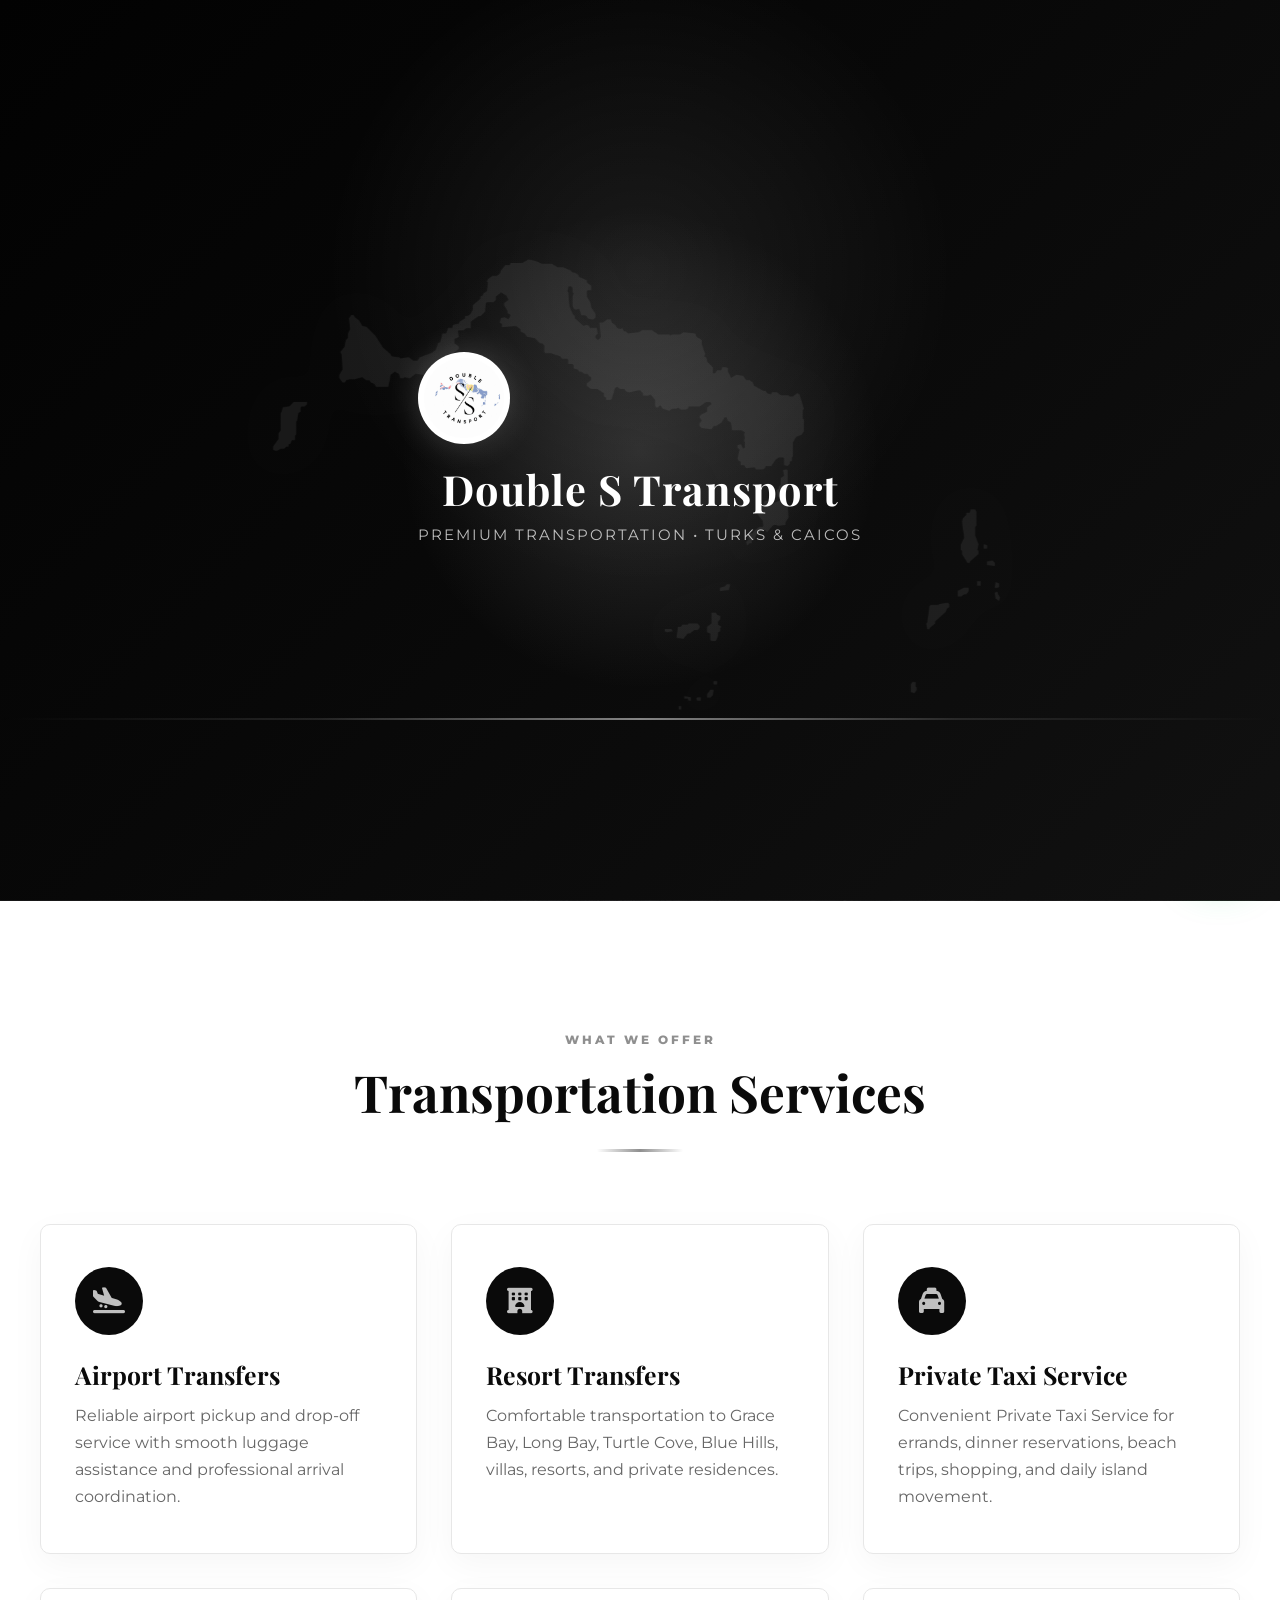
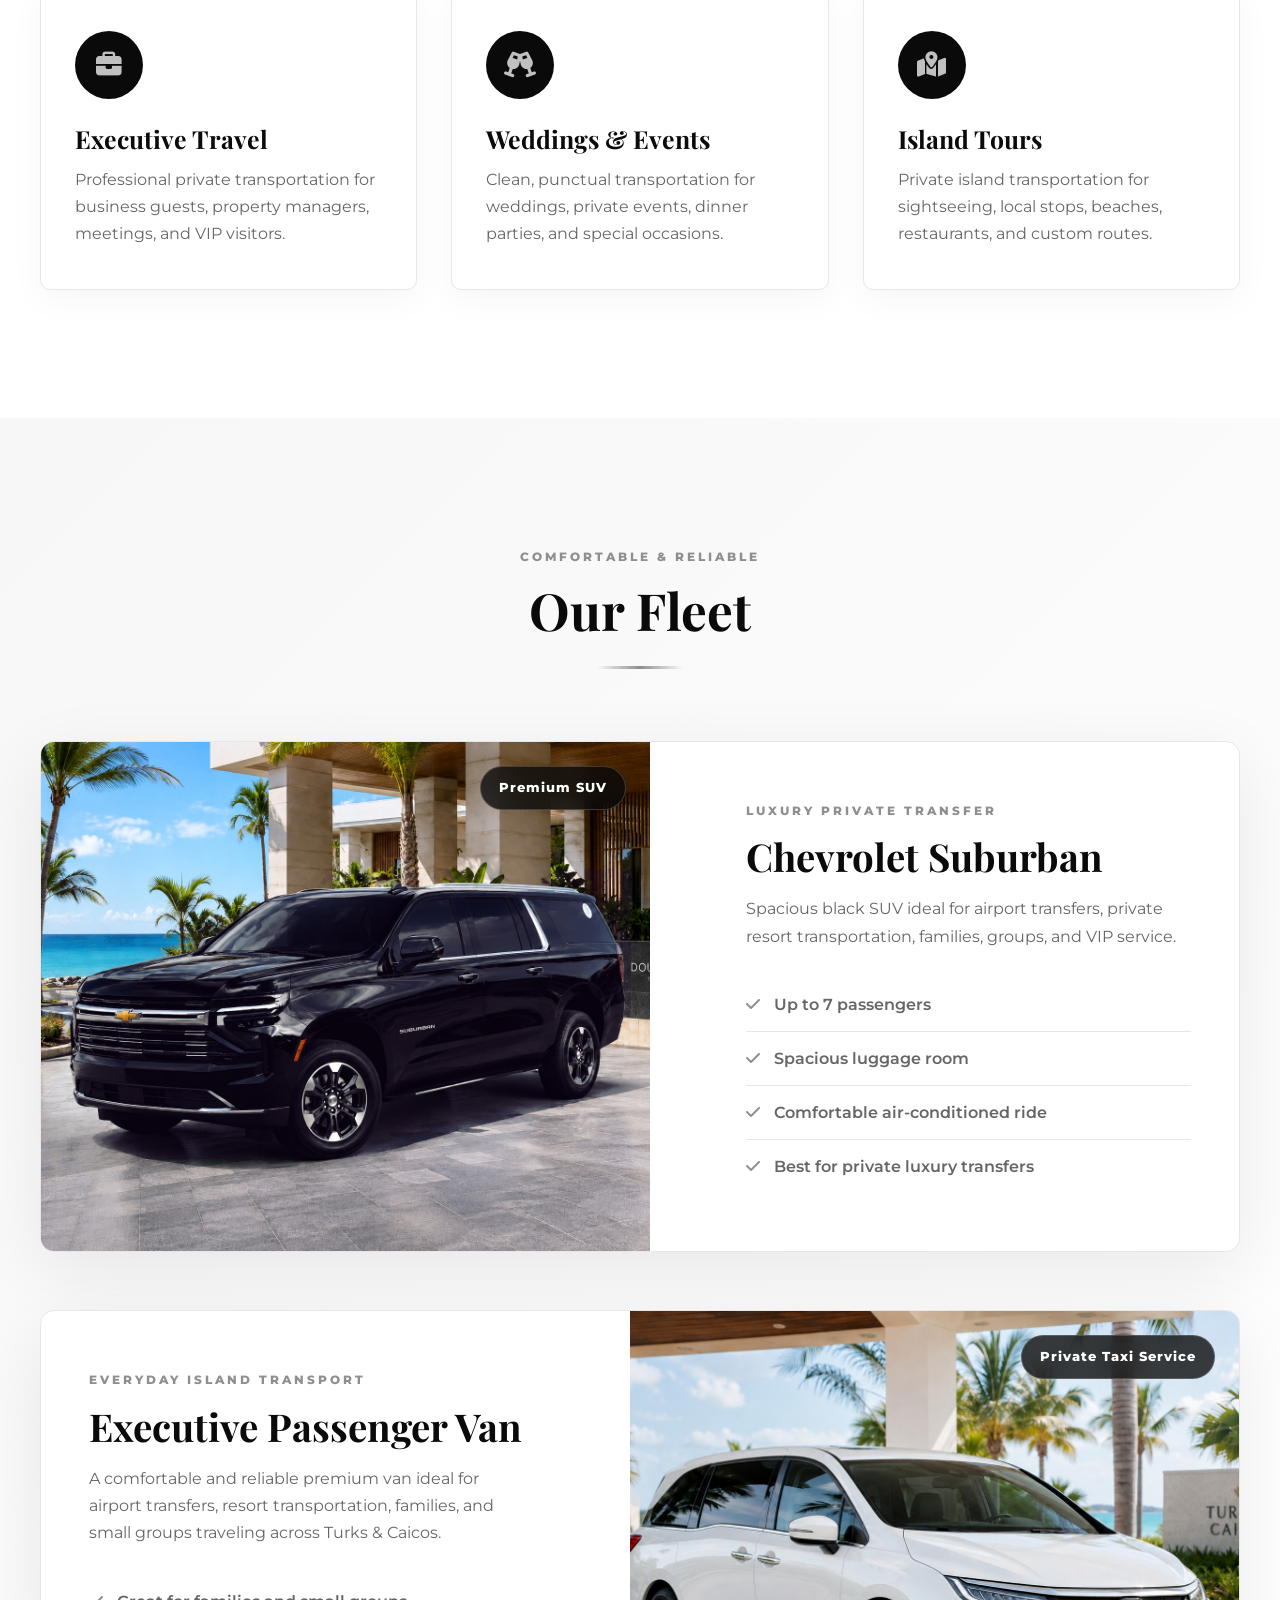
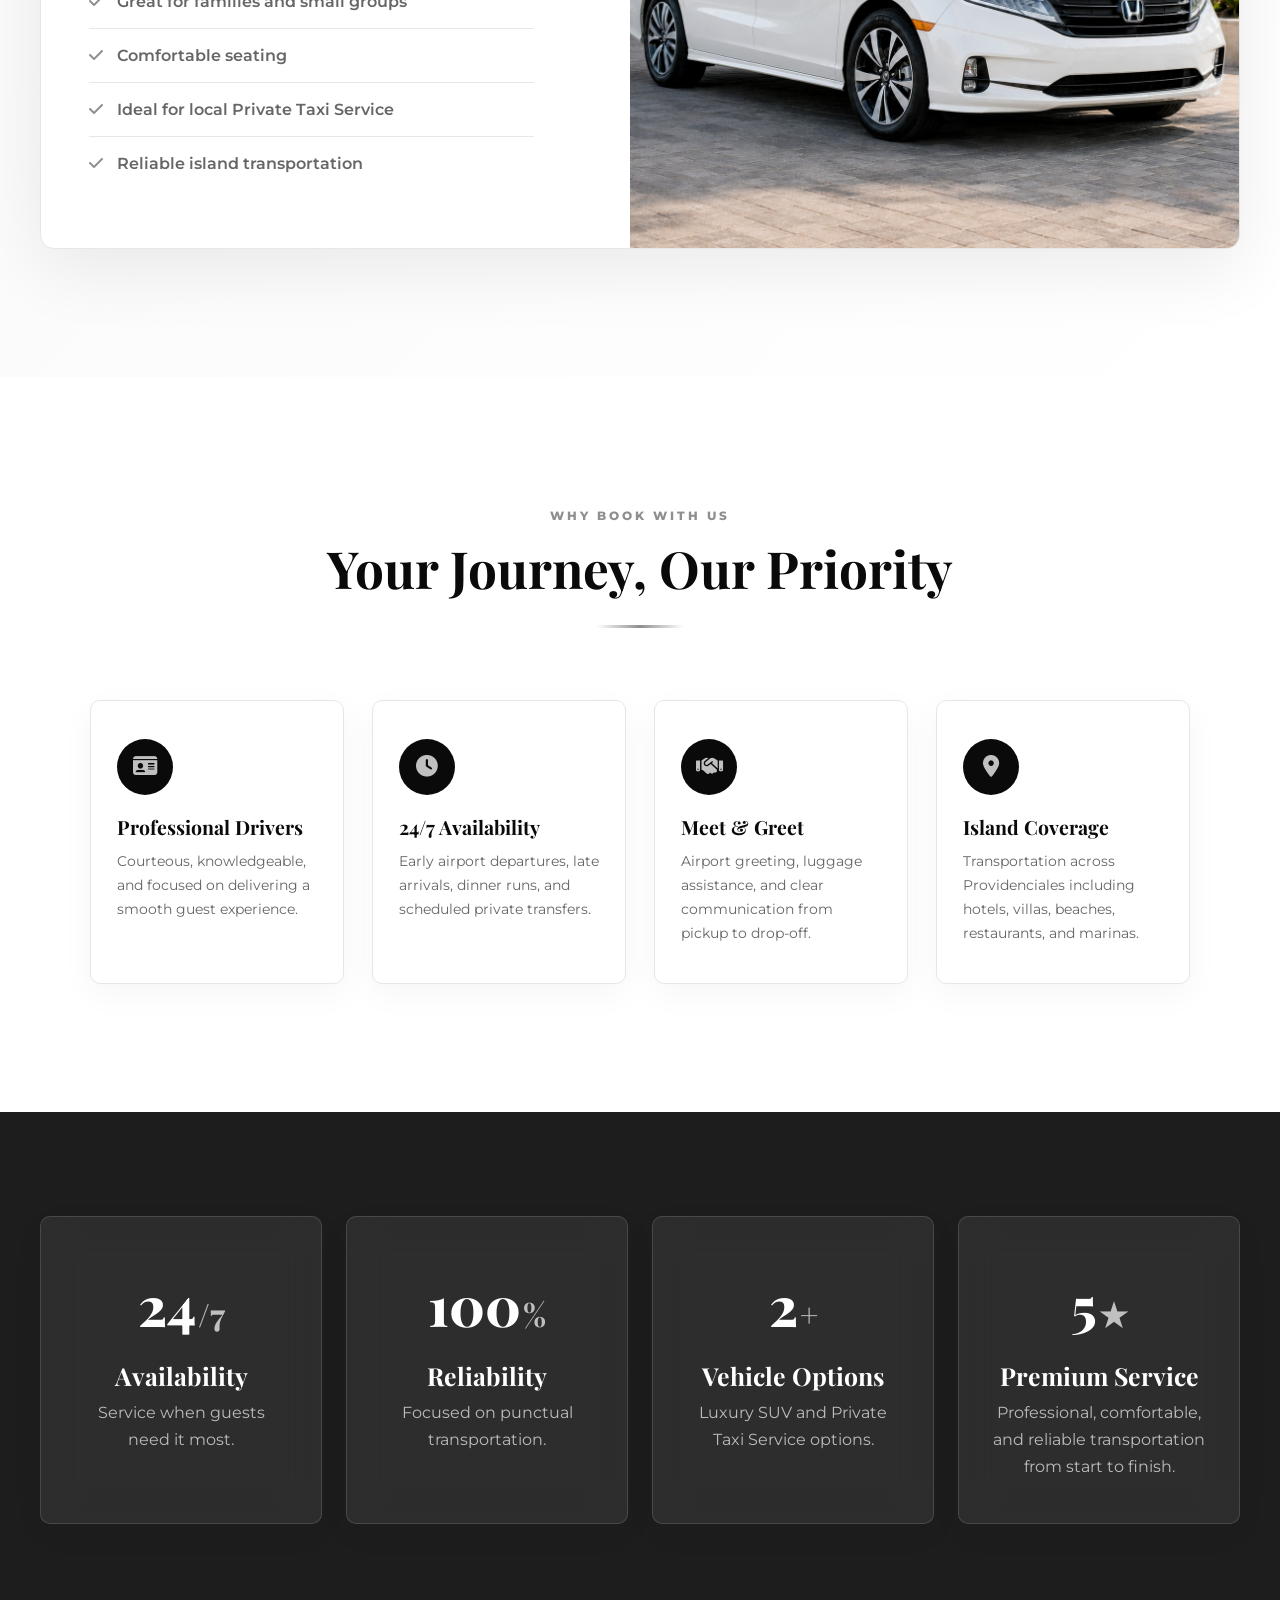
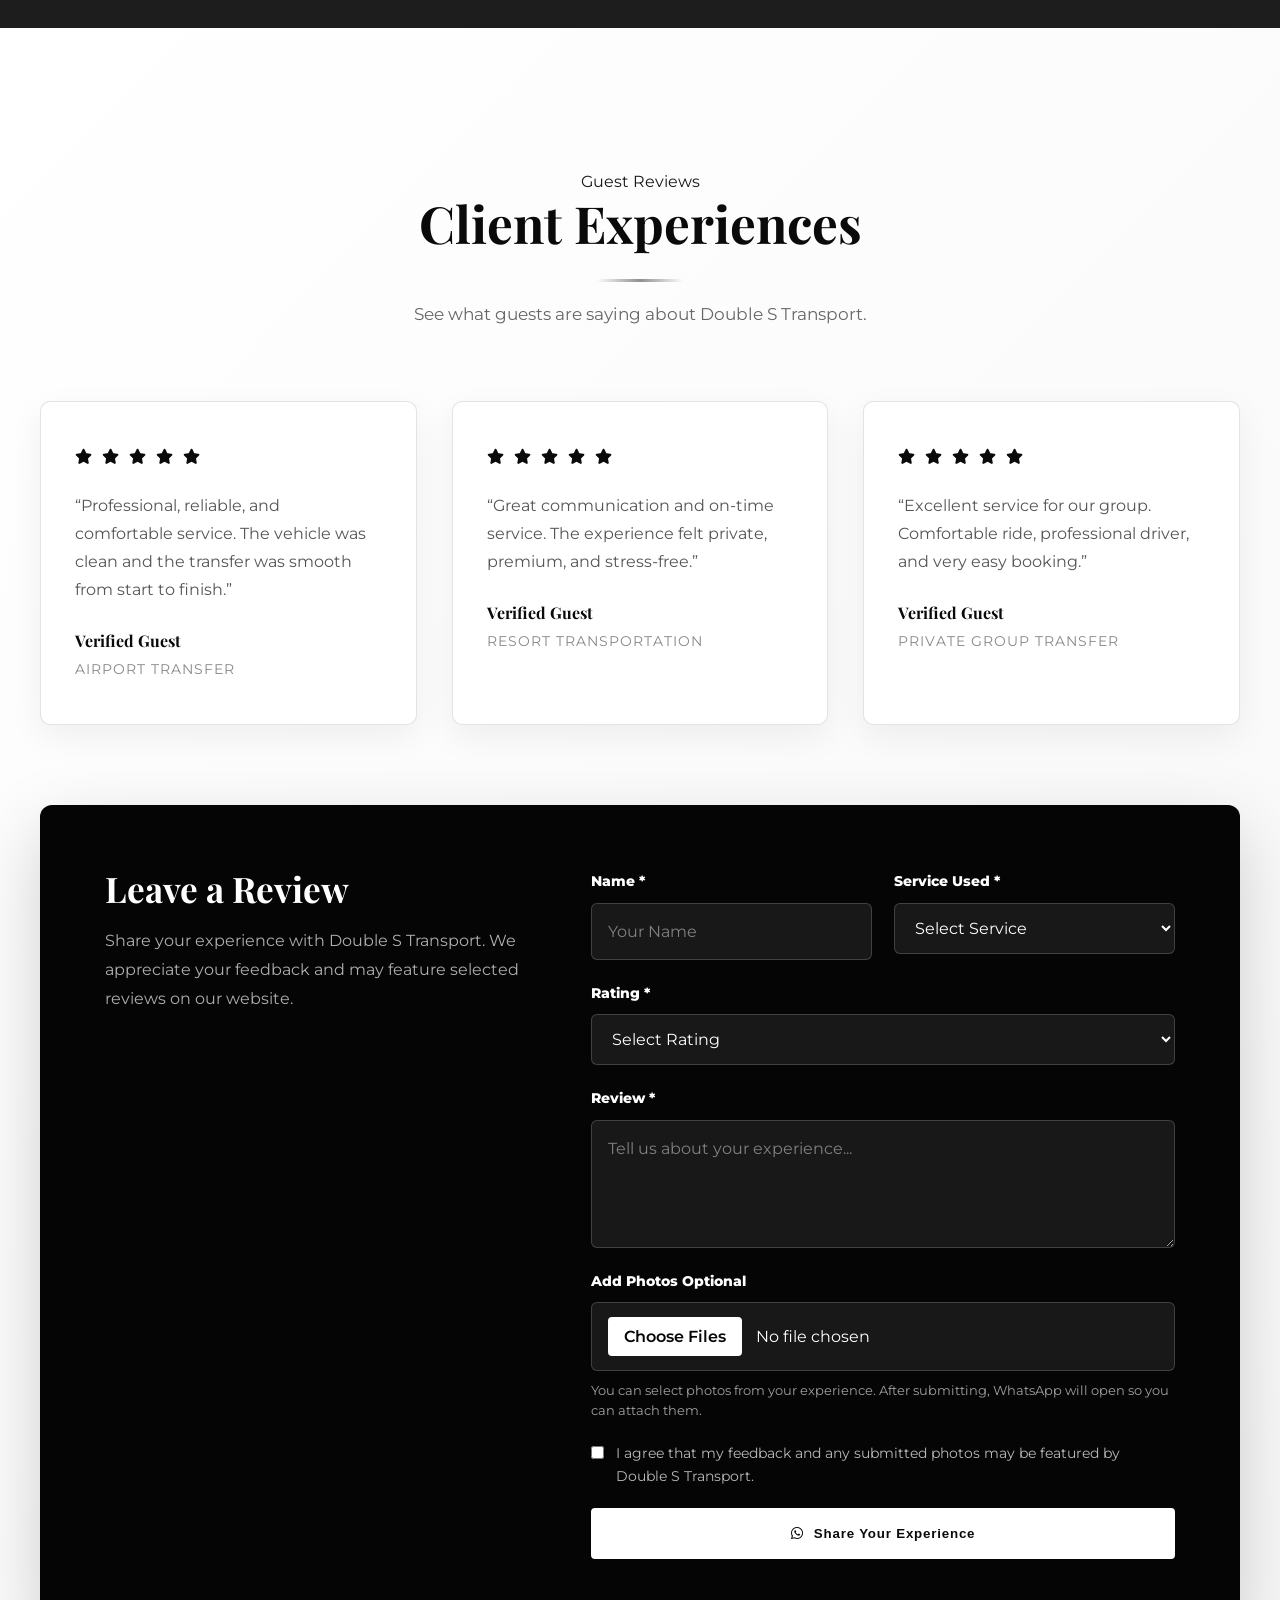
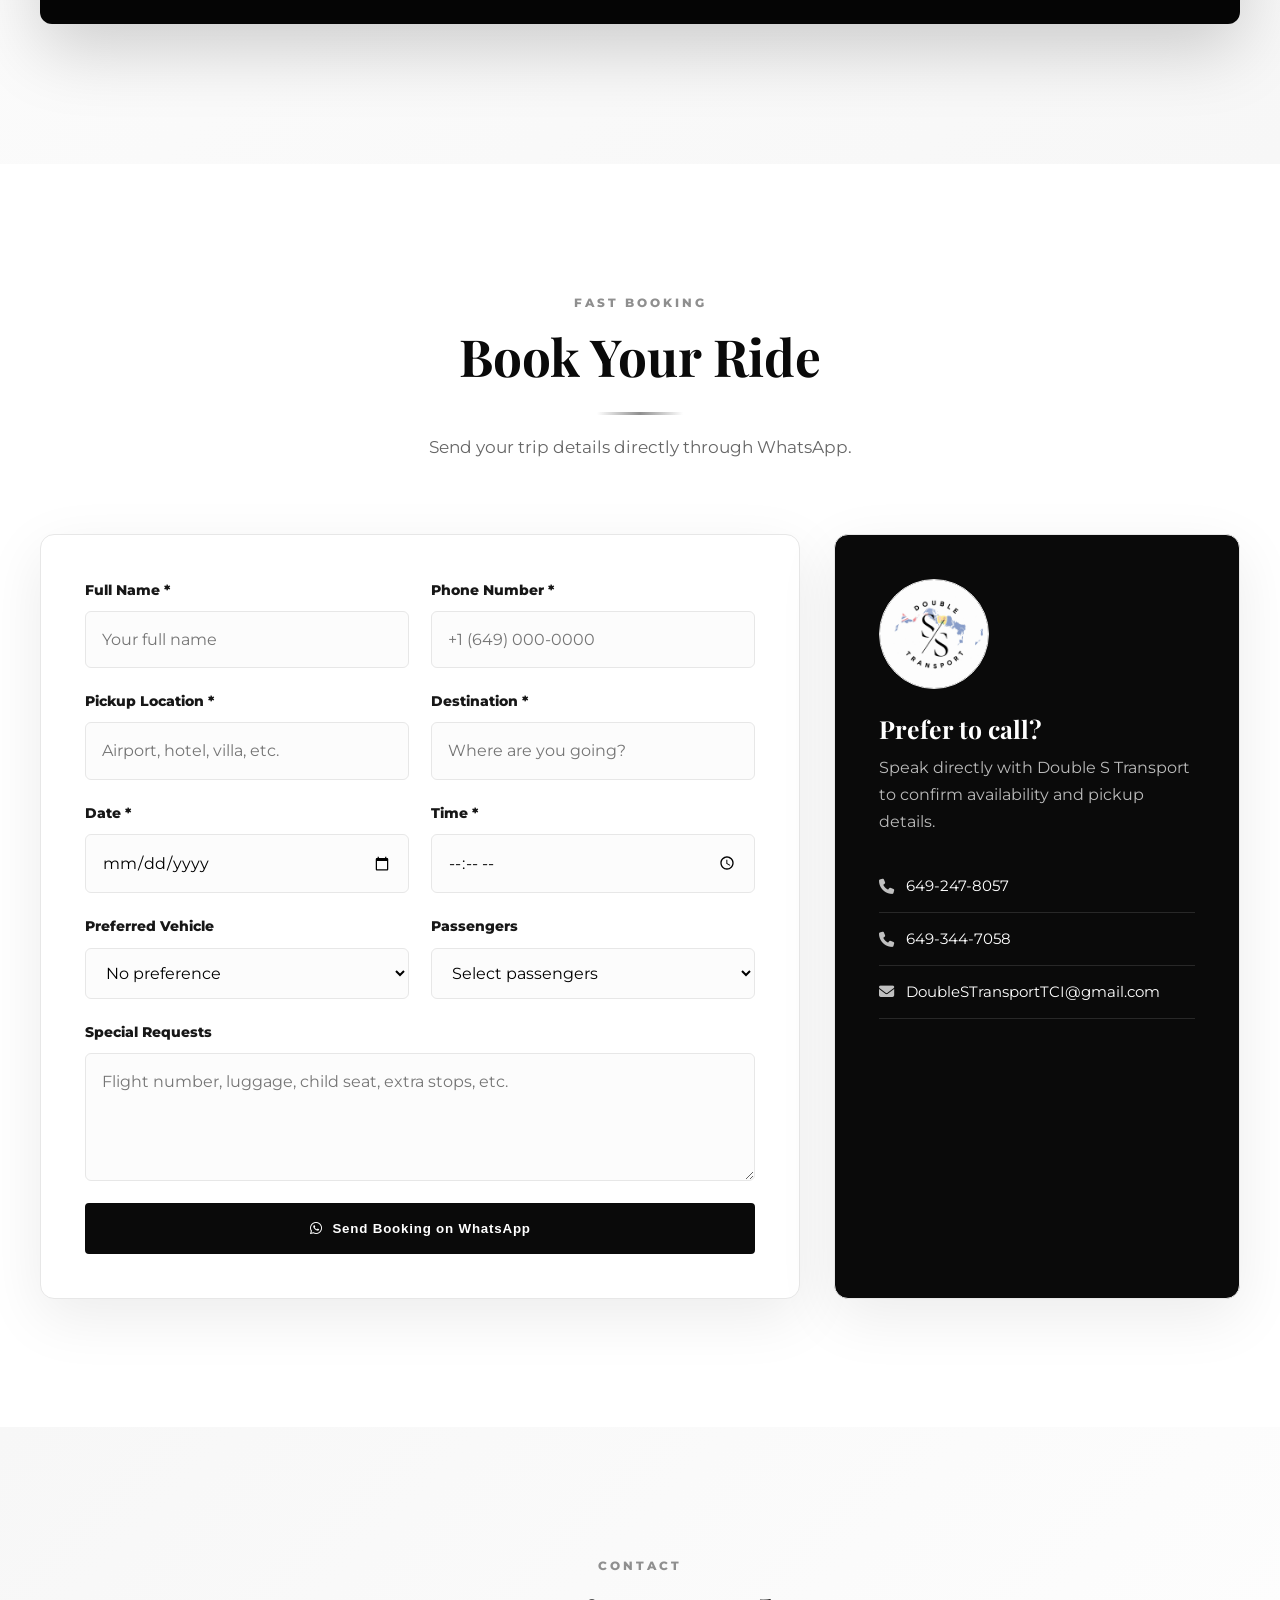
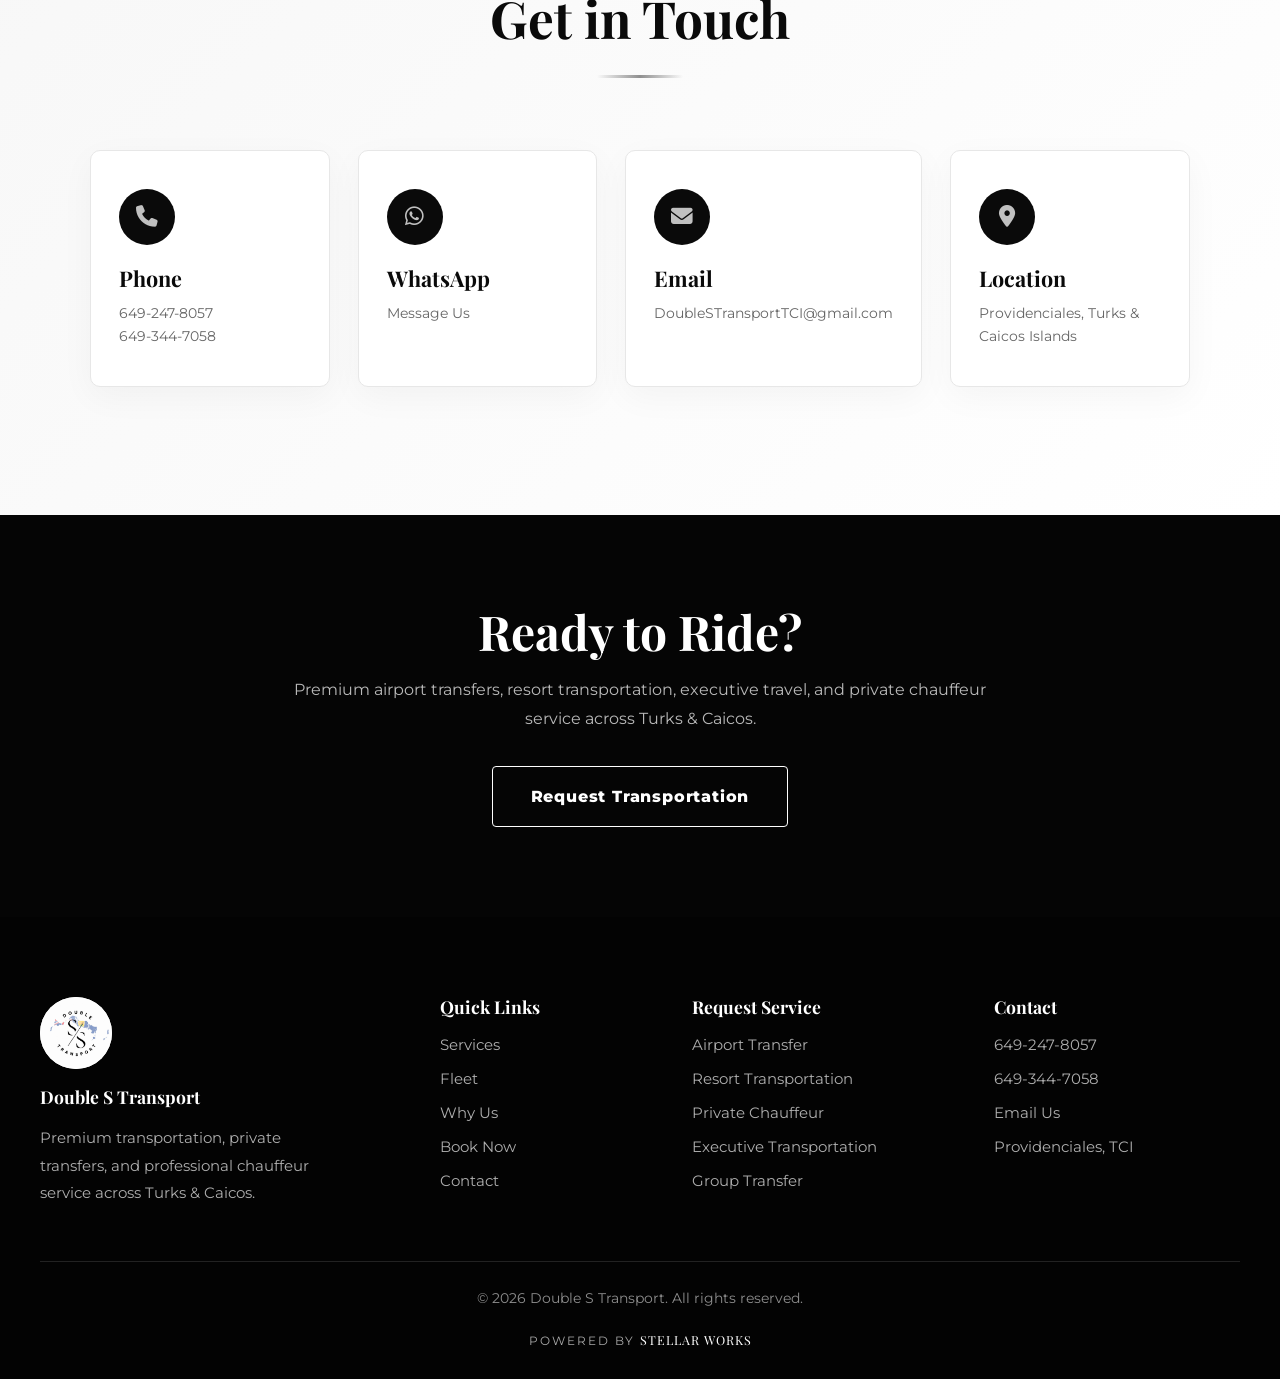
<file: index.html>
<!DOCTYPE html>
<html lang="en">
<head>
    <meta charset="UTF-8">
    <meta name="viewport" content="width=device-width, initial-scale=1.0">
    <title>Double S Transport - Premium Transportation in Turks & Caicos</title>

    <!-- Favicon -->
    <link rel="icon" type="image/png" href="images/favicon.png">
    <link rel="apple-touch-icon" href="images/favicon.png">

   <!-- Social Preview -->
    <meta property="og:title" content="Double S Transport">
    <meta property="og:description" content="Premium transportation, airport transfers, resort transportation, private taxi service, and chauffeur service across Turks & Caicos.">
    <meta property="og:image" content="https://dimes2times.github.io/double-s-transport/images/social-preview.jpg">
    <meta property="og:url" content="https://dimes2times.github.io/double-s-transport/">
    <meta property="og:type" content="website">

    <!-- Twitter / X Preview -->
    <meta name="twitter:card" content="summary_large_image">
    <meta name="twitter:title" content="Double S Transport">
    <meta name="twitter:description" content="Premium transportation across Turks & Caicos.">
    <meta name="twitter:image" content="https://dimes2times.github.io/double-s-transport/images/social-preview.jpg">

    <!-- Font Awesome Icons -->
    <link rel="stylesheet" href="https://cdnjs.cloudflare.com/ajax/libs/font-awesome/6.4.0/css/all.min.css">

    <!-- Google Fonts -->
    <link href="https://fonts.googleapis.com/css2?family=Playfair+Display:wght@700;800&family=Montserrat:wght@400;500;600;700&display=swap" rel="stylesheet">

    <!-- Main CSS -->
    <link rel="stylesheet" href="style.css">
</head>
<body>
    <body>
<div id="pageLoadFade" class="page-load-fade"></div>

<!-- Premium Island Intro Animation -->
<div id="siteIntro" class="site-intro">
    <div class="intro-bg-glow"></div>
<!-- Turks & Caicos Map Overlay -->
<img src="images/tci-overlay.png" class="intro-islands-overlay" alt="">
    <div class="intro-logo-wrap">
        <img src="images/logo.jpg" alt="Double S Transport Logo" class="intro-logo">
        <h1>Double S Transport</h1>
        <p>Premium Transportation • Turks & Caicos</p>
    </div>

    <div class="intro-road">
        <div class="intro-suv">
            <i class="fas fa-car-side"></i>
        </div>
    </div>

</div>
    <!-- Navigation -->
<nav class="navbar">
    <div class="navbar-container">

        <a href="#home" class="logo">
            <img src="images/logo.jpg" alt="Double S Transport Logo">
            <div class="logo-text">
                <h1>Double S</h1>
                <p>Transport</p>
            </div>
        </a>

        <ul class="nav-menu desktop-menu">
            <li><a href="#home">Home</a></li>
            <li><a href="#services">Services</a></li>
            <li><a href="#fleet">Fleet</a></li>
            <li><a href="#about">Why Us</a></li>
            <li><a href="#reviews">Reviews</a></li>
            <li><a href="#booking">Book</a></li>
            <li><a href="#contact">Contact</a></li>
        </ul>

        <a href="tel:6492478057" class="call-btn desktop-call">Call Now</a>

        <button class="mobile-menu-btn" type="button" aria-label="Open menu" aria-expanded="false">
            <span></span>
            <span></span>
            <span></span>
        </button>

    </div>

    <div class="mobile-menu-panel">
        <a href="#home">Home</a>
        <a href="#services">Services</a>
        <a href="#fleet">Fleet</a>
        <a href="#about">Why Us</a>
        <a href="#reviews">Reviews</a>
        <a href="#booking">Book</a>
        <a href="#contact">Contact</a>
        <a href="tel:6492478057" class="mobile-call-link">Call Now</a>
    </div>
</nav>

    <!-- Hero -->
    <section id="home" class="hero">
        <div class="hero-overlay"></div>

        <div class="hero-content">
            <p class="eyebrow">Turks & Caicos Premium Transport</p>
            <h1>Premium Transportation<br>Across Turks & Caicos</h1>
           <p class="hero-subtitle">
    Airport Transfers • Resort Transfers • Private Taxi • Chauffeur Service
</p>

            <div class="hero-buttons">
                <a href="#booking" class="btn btn-primary">Book Your Ride</a>
                <a href="https://wa.me/16492478057?text=Hello%20Double%20S%20Transport%2C%20I%20would%20like%20to%20book%20a%20ride." target="_blank" class="btn btn-secondary">
                    <i class="fa-brands fa-whatsapp"></i>
                    WhatsApp
                </a>
            </div>
        </div>

       <div class="hero-stats mobile-hide-hero-card">
            <div>
                <strong>24/7</strong>
                <span>Availability</span>
            </div>
            <div>
                <strong>Airport</strong>
                <span>Meet & Greet</span>
            </div>
            <div>
                <strong>Private</strong>
                <span>Resort Transfers</span>
            </div>
        </div>
    </section>

    <!-- Services -->
    <section id="services" class="services">
        <div class="container">
            <div class="section-header">
                <p class="section-kicker">What We Offer</p>
                <h2>Transportation Services</h2>
                <div class="divider"></div>
            </div>

            <div class="services-grid">
                <div class="service-card">
                    <div class="service-icon"><i class="fa-solid fa-plane-arrival"></i></div>
                    <h3>Airport Transfers</h3>
                    <p>Reliable airport pickup and drop-off service with smooth luggage assistance and professional arrival coordination.</p>
                </div>

                <div class="service-card">
                    <div class="service-icon"><i class="fa-solid fa-hotel"></i></div>
                    <h3>Resort Transfers</h3>
                    <p>Comfortable transportation to Grace Bay, Long Bay, Turtle Cove, Blue Hills, villas, resorts, and private residences.</p>
                </div>

                <div class="service-card">
                    <div class="service-icon"><i class="fa-solid fa-taxi"></i></div>
                    <h3>Private Taxi Service</h3>
                    <p>Convenient Private Taxi Service for errands, dinner reservations, beach trips, shopping, and daily island movement.</p>
                </div>

                <div class="service-card">
                    <div class="service-icon"><i class="fa-solid fa-briefcase"></i></div>
                    <h3>Executive Travel</h3>
                    <p>Professional private transportation for business guests, property managers, meetings, and VIP visitors.</p>
                </div>

                <div class="service-card">
                    <div class="service-icon"><i class="fa-solid fa-champagne-glasses"></i></div>
                    <h3>Weddings & Events</h3>
                    <p>Clean, punctual transportation for weddings, private events, dinner parties, and special occasions.</p>
                </div>

                <div class="service-card">
                    <div class="service-icon"><i class="fa-solid fa-map-location-dot"></i></div>
                    <h3>Island Tours</h3>
                    <p>Private island transportation for sightseeing, local stops, beaches, restaurants, and custom routes.</p>
                </div>
            </div>
        </div>
    </section>

    <!-- Fleet -->
    <section id="fleet" class="fleet">
        <div class="container">
            <div class="section-header">
                <p class="section-kicker">Comfortable & Reliable</p>
                <h2>Our Fleet</h2>
                <div class="divider"></div>
            </div>

            <div class="fleet-grid">
                <!-- Vehicle 1 -->
                <article class="vehicle-card">
                    <div class="vehicle-image-wrap">
                        <img src="images/suburban.jpg" alt="Black Chevrolet Suburban from Double S Transport" class="vehicle-image">
                        <div class="fleet-badge">Premium SUV</div>
                    </div>

                    <div class="vehicle-content">
                        <p class="vehicle-label">Luxury Private Transfer</p>
                        <h3>Chevrolet Suburban</h3>
                        <p>
                            Spacious black SUV ideal for airport transfers, private resort transportation, families, groups, and VIP service.
                        </p>

                        <ul class="features-list">
                            <li><i class="fa-solid fa-check"></i> Up to 7 passengers</li>
                            <li><i class="fa-solid fa-check"></i> Spacious luggage room</li>
                            <li><i class="fa-solid fa-check"></i> Comfortable air-conditioned ride</li>
                            <li><i class="fa-solid fa-check"></i> Best for private luxury transfers</li>
                        </ul>
                    </div>
                </article>

                <!-- Vehicle 2 -->
                <article class="vehicle-card vehicle-card-reverse">
                    <div class="vehicle-image-wrap">
                        <img src="images/honda-minivan.jpg" alt="White Honda minivan taxi from Double S Transport" class="vehicle-image">
                        <div class="fleet-badge">Private Taxi Service</div>
                    </div>

                    <div class="vehicle-content">
                        <p class="vehicle-label">Everyday Island Transport</p>
                        <h3>Executive Passenger Van</h3>
                        <p>
                            A comfortable and reliable premium van ideal for airport transfers, resort transportation, families, and small groups traveling across Turks & Caicos.
                        </p>

                        <ul class="features-list">
                            <li><i class="fa-solid fa-check"></i> Great for families and small groups</li>
                            <li><i class="fa-solid fa-check"></i> Comfortable seating</li>
                            <li><i class="fa-solid fa-check"></i> Ideal for local Private Taxi Service</li>
                            <li><i class="fa-solid fa-check"></i> Reliable island transportation</li>
                        </ul>
                    </div>
                </article>
            </div>
        </div>
    </section>

    <!-- Why Choose Us -->
    <section id="about" class="why-choose-us">
        <div class="container">
            <div class="section-header">
                <p class="section-kicker">Why Book With Us</p>
                <h2>Your Journey, Our Priority</h2>
                <div class="divider"></div>
            </div>

            <div class="features-grid">
                <div class="feature-card">
                    <div class="feature-icon"><i class="fa-solid fa-id-card"></i></div>
                    <h3>Professional Drivers</h3>
                    <p>Courteous, knowledgeable, and focused on delivering a smooth guest experience.</p>
                </div>

                <div class="feature-card">
                    <div class="feature-icon"><i class="fa-solid fa-clock"></i></div>
                    <h3>24/7 Availability</h3>
                    <p>Early airport departures, late arrivals, dinner runs, and scheduled private transfers.</p>
                </div>

                <div class="feature-card">
                    <div class="feature-icon"><i class="fa-solid fa-handshake"></i></div>
                    <h3>Meet & Greet</h3>
                    <p>Airport greeting, luggage assistance, and clear communication from pickup to drop-off.</p>
                </div>

                <div class="feature-card">
                    <div class="feature-icon"><i class="fa-solid fa-location-dot"></i></div>
                    <h3>Island Coverage</h3>
                    <p>Transportation across Providenciales including hotels, villas, beaches, restaurants, and marinas.</p>
                </div>
            </div>
        </div>
    </section>
    <!-- Stats -->
    <section class="statistics">
        <div class="container">
            <div class="stats-grid">
                <div class="stat-card">
                    <div class="stat-line"><span class="stat-number" data-target="24">0</span><span class="stat-suffix">/7</span></div>
                    <h3>Availability</h3>
                    <p>Service when guests need it most.</p>
                </div>

                <div class="stat-card">
                    <div class="stat-line"><span class="stat-number" data-target="100">0</span><span class="stat-suffix">%</span></div>
                    <h3>Reliability</h3>
                    <p>Focused on punctual transportation.</p>
                </div>

                <div class="stat-card">
                    <div class="stat-line"><span class="stat-number" data-target="2">0</span><span class="stat-suffix">+</span></div>
                    <h3>Vehicle Options</h3>
                    <p>Luxury SUV and Private Taxi Service options.</p>
                </div>

                <div class="stat-card">
                    <div class="stat-line"><span class="stat-number" data-target="5">0</span><span class="stat-suffix">★</span></div>
                    <h3>Premium Service</h3>
                    <p>Professional, comfortable, and reliable transportation from start to finish.</p>
                </div>
            </div>
        </div>
    </section>

    <!-- Reviews Section -->
<section id="reviews" class="reviews">
    <div class="container">
        <div class="section-header">
            <span class="section-label">Guest Reviews</span>
            <h2>Client Experiences</h2>
            <div class="divider"></div>
            <p class="section-subtitle">
                See what guests are saying about Double S Transport.
            </p>
        </div>

        <div class="reviews-grid">
            <div class="review-card">
                <div class="review-stars">
                    <i class="fas fa-star"></i>
                    <i class="fas fa-star"></i>
                    <i class="fas fa-star"></i>
                    <i class="fas fa-star"></i>
                    <i class="fas fa-star"></i>
                </div>
                <p class="review-text">
                    “Professional, reliable, and comfortable service. The vehicle was clean and the transfer was smooth from start to finish.”
                </p>
                <h4>Verified Guest</h4>
                <span>Airport Transfer</span>
            </div>

            <div class="review-card">
                <div class="review-stars">
                    <i class="fas fa-star"></i>
                    <i class="fas fa-star"></i>
                    <i class="fas fa-star"></i>
                    <i class="fas fa-star"></i>
                    <i class="fas fa-star"></i>
                </div>
                <p class="review-text">
                    “Great communication and on-time service. The experience felt private, premium, and stress-free.”
                </p>
                <h4>Verified Guest</h4>
                <span>Resort Transportation</span>
            </div>

            <div class="review-card">
                <div class="review-stars">
                    <i class="fas fa-star"></i>
                    <i class="fas fa-star"></i>
                    <i class="fas fa-star"></i>
                    <i class="fas fa-star"></i>
                    <i class="fas fa-star"></i>
                </div>
                <p class="review-text">
                    “Excellent service for our group. Comfortable ride, professional driver, and very easy booking.”
                </p>
                <h4>Verified Guest</h4>
                <span>Private Group Transfer</span>
            </div>
        </div>

        <div class="review-submit-box">
            <div class="review-submit-content">
                <h3>Leave a Review</h3>
                <p>
                    Share your experience with Double S Transport. We appreciate your feedback and may feature selected reviews on our website.
                </p>
            </div>

            <form id="reviewForm" class="review-form">
                <div class="form-row">
                    <div class="form-group">
                        <label for="reviewName">Name *</label>
                        <input type="text" id="reviewName" name="reviewName" placeholder="Your Name" required>
                    </div>

                    <div class="form-group">
                        <label for="reviewService">Service Used *</label>
                        <select id="reviewService" name="reviewService" required>
                            <option value="">Select Service</option>
                            <option value="Airport Transfer">Airport Transfer</option>
                            <option value="Resort Transportation">Resort Transportation</option>
                            <option value="Private Chauffeur Service">Private Chauffeur Service</option>
                            <option value="Executive Transportation">Executive Transportation</option>
                            <option value="Group Transfer">Group Transfer</option>
                            <option value="Island Tour">Island Tour</option>
                        </select>
                    </div>
                </div>

                <div class="form-group">
                    <label for="reviewRating">Rating *</label>
                    <select id="reviewRating" name="reviewRating" required>
                        <option value="">Select Rating</option>
                        <option value="5">★★★★★ 5 Stars</option>
                        <option value="4">★★★★☆ 4 Stars</option>
                        <option value="3">★★★☆☆ 3 Stars</option>
                        <option value="2">★★☆☆☆ 2 Stars</option>
                        <option value="1">★☆☆☆☆ 1 Star</option>
                    </select>
                </div>

                <div class="form-group">
                    <label for="reviewMessage">Review *</label>
                    <textarea id="reviewMessage" name="reviewMessage" placeholder="Tell us about your experience..." required></textarea>
                </div>
<div class="form-group">
    <label for="reviewPhotos">Add Photos Optional</label>
    <input type="file" id="reviewPhotos" name="reviewPhotos" accept="image/*" multiple>
    <small class="photo-note">You can select photos from your experience. After submitting, WhatsApp will open so you can attach them.</small>
</div>
                <label class="review-consent">
    <input type="checkbox" id="reviewConsent" required>
    I agree that my feedback and any submitted photos may be featured by Double S Transport.
</label>

                <button type="submit" class="btn btn-primary full-width">
    <i class="fab fa-whatsapp"></i> Share Your Experience
</button>
            </form>
        </div>
    </div>
</section>    

    <!-- Booking -->
    <section id="booking" class="booking">
        <div class="container">
            <div class="section-header">
                <p class="section-kicker">Fast Booking</p>
                <h2>Book Your Ride</h2>
                <div class="divider"></div>
                <p class="section-subtitle">Send your trip details directly through WhatsApp.</p>
            </div>

            <div class="booking-wrapper">
                <form class="booking-form" id="bookingForm">
                    <div class="form-row">
                        <div class="form-group">
                            <label for="fullName">Full Name *</label>
                            <input type="text" id="fullName" name="fullName" required placeholder="Your full name">
                        </div>

                        <div class="form-group">
                            <label for="phone">Phone Number *</label>
                            <input type="tel" id="phone" name="phone" required placeholder="+1 (649) 000-0000">
                        </div>
                    </div>

                    <div class="form-row">
                        <div class="form-group">
                            <label for="pickup">Pickup Location *</label>
                            <input type="text" id="pickup" name="pickup" required placeholder="Airport, hotel, villa, etc.">
                        </div>

                        <div class="form-group">
                            <label for="destination">Destination *</label>
                            <input type="text" id="destination" name="destination" required placeholder="Where are you going?">
                        </div>
                    </div>

                    <div class="form-row">
                        <div class="form-group">
                            <label for="date">Date *</label>
                            <input type="date" id="date" name="date" required>
                        </div>

                        <div class="form-group">
                            <label for="time">Time *</label>
                            <input type="time" id="time" name="time" required>
                        </div>
                    </div>

                    <div class="form-row">
                        <div class="form-group">
                            <label for="vehicle">Preferred Vehicle</label>
                            <select id="vehicle" name="vehicle">
                                <option value="No preference">No preference</option>
                                <option value="Chevrolet Suburban">Chevrolet Suburban</option>
                                <option value="Honda Minivan Taxi">Honda Minivan Taxi</option>
                            </select>
                        </div>

                        <div class="form-group">
                            <label for="passengers">Passengers</label>
                            <select id="passengers" name="passengers">
                                <option value="Not specified">Select passengers</option>
                                <option value="1 passenger">1 passenger</option>
                                <option value="2 passengers">2 passengers</option>
                                <option value="3 passengers">3 passengers</option>
                                <option value="4 passengers">4 passengers</option>
                                <option value="5 passengers">5 passengers</option>
                                <option value="6+ passengers">6+ passengers</option>
                            </select>
                        </div>
                    </div>

                    <div class="form-group full-width">
                        <label for="message">Special Requests</label>
                        <textarea id="message" name="message" placeholder="Flight number, luggage, child seat, extra stops, etc."></textarea>
                    </div>

                    <button type="submit" class="btn btn-primary full-width">
                        <i class="fa-brands fa-whatsapp"></i>
                        Send Booking on WhatsApp
                    </button>
                </form>

                <div class="booking-side">
                    <img src="images/logo.jpg" alt="Double S Transport logo" class="booking-logo">
                    <h3>Prefer to call?</h3>
                    <p>Speak directly with Double S Transport to confirm availability and pickup details.</p>
                    <a href="tel:+16492478057" class="side-link"><i class="fa-solid fa-phone"></i> 649-247-8057</a>
                    <a href="tel:+16493447058" class="side-link"><i class="fa-solid fa-phone"></i> 649-344-7058</a>
                    <a href="mailto:DoubleSTransportTCI@gmail.com" class="side-link"><i class="fa-solid fa-envelope"></i> DoubleSTransportTCI@gmail.com</a>
                </div>
            </div>
        </div>
    </section>

    <!-- Contact -->
    <section id="contact" class="contact">
        <div class="container">
            <div class="section-header">
                <p class="section-kicker">Contact</p>
                <h2>Get in Touch</h2>
                <div class="divider"></div>
            </div>

            <div class="contact-grid">
                <div class="contact-card">
                    <div class="contact-icon"><i class="fa-solid fa-phone"></i></div>
                    <h3>Phone</h3>
                    <p><a href="tel:+16492478057">649-247-8057</a></p>
                    <p><a href="tel:+16493447058">649-344-7058</a></p>
                </div>

                <div class="contact-card">
                    <div class="contact-icon"><i class="fa-brands fa-whatsapp"></i></div>
                    <h3>WhatsApp</h3>
                    <p><a href="https://wa.me/16492478057" target="_blank">Message Us</a></p>
                </div>

                <div class="contact-card">
                    <div class="contact-icon"><i class="fa-solid fa-envelope"></i></div>
                    <h3>Email</h3>
                    <p><a href="mailto:DoubleSTransportTCI@gmail.com">DoubleSTransportTCI@gmail.com</a></p>
                </div>

                <div class="contact-card">
                    <div class="contact-icon"><i class="fa-solid fa-location-dot"></i></div>
                    <h3>Location</h3>
                    <p>Providenciales, Turks & Caicos Islands</p>
                </div>
            </div>
        </div>
    </section>

  <!-- Final CTA Section -->
<section class="final-cta">
    <div class="container">
        <h2>Ready to Ride?</h2>
        <p>Premium airport transfers, resort transportation, executive travel, and private chauffeur service across Turks & Caicos.</p>
        <a href="#booking" class="btn btn-outline">Request Transportation</a>
    </div>
</section>

<!-- Footer -->
<footer class="footer">
    <div class="container">
        <div class="footer-grid">

            <div class="footer-brand">
                <img src="images/logo.jpg" alt="Double S Transport Logo" class="footer-logo">
                <h3>Double S Transport</h3>
                <p>Premium transportation, private transfers, and professional chauffeur service across Turks & Caicos.</p>
            </div>

            <div class="footer-column">
                <h4>Quick Links</h4>
                <ul>
                    <li><a href="#services">Services</a></li>
                    <li><a href="#fleet">Fleet</a></li>
                    <li><a href="#about">Why Us</a></li>
                    <li><a href="#booking">Book Now</a></li>
                    <li><a href="#contact">Contact</a></li>
                </ul>
            </div>

            <div class="footer-column">
                <h4>Request Service</h4>
                <ul>
                    <li>
                        <a href="#booking" class="service-request-link" data-service="Airport Transfer">
                            Airport Transfer
                        </a>
                    </li>
                    <li>
                        <a href="#booking" class="service-request-link" data-service="Resort Transportation">
                            Resort Transportation
                        </a>
                    </li>
                    <li>
                        <a href="#booking" class="service-request-link" data-service="Private Chauffeur Service">
                            Private Chauffeur
                        </a>
                    </li>
                    <li>
                        <a href="#booking" class="service-request-link" data-service="Executive Transportation">
                            Executive Transportation
                        </a>
                    </li>
                    <li>
                        <a href="#booking" class="service-request-link" data-service="Group Transfer">
                            Group Transfer
                        </a>
                    </li>
                </ul>
            </div>

            <div class="footer-column">
                <h4>Contact</h4>
                <ul>
                    <li><a href="tel:6492478057">649-247-8057</a></li>
                    <li><a href="tel:6493447058">649-344-7058</a></li>
                    <li><a href="mailto:DoubleSTransportTCI@gmail.com">Email Us</a></li>
                    <li>Providenciales, TCI</li>
                </ul>
            </div>

        </div>

        <div class="footer-bottom">
            <p>© 2026 Double S Transport. All rights reserved.</p>
        </div>
    </div>
    <p class="powered-by">Powered by <span>Stellar Works</span></p>
</footer>

<!-- Floating WhatsApp Button -->
<a href="https://wa.me/16492478057?text=Hello%20Double%20S%20Transport%2C%20I%20would%20like%20to%20request%20transportation." target="_blank" class="whatsapp-button" title="Chat with us on WhatsApp">
    <i class="fab fa-whatsapp"></i>
</a>

<script src="script.js"></script>
<script>
</script>
</body>
</html>
</file>
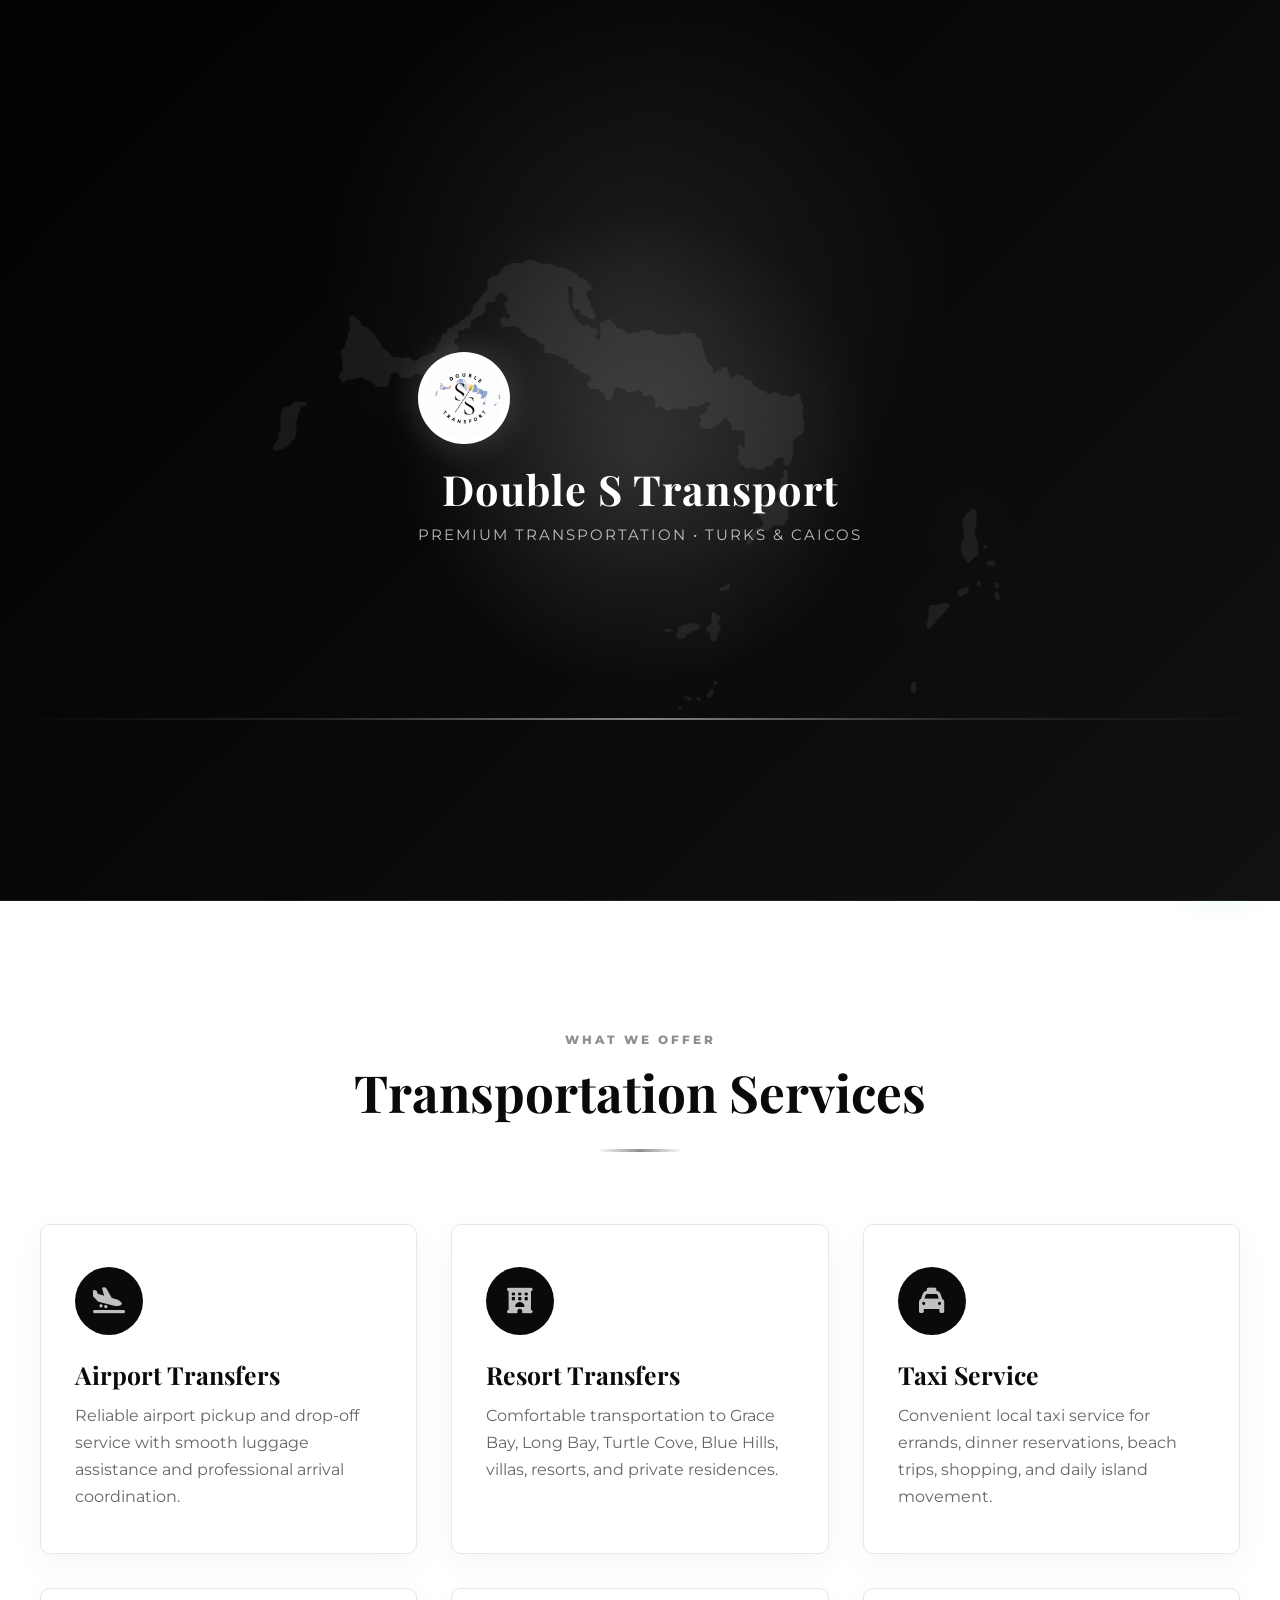
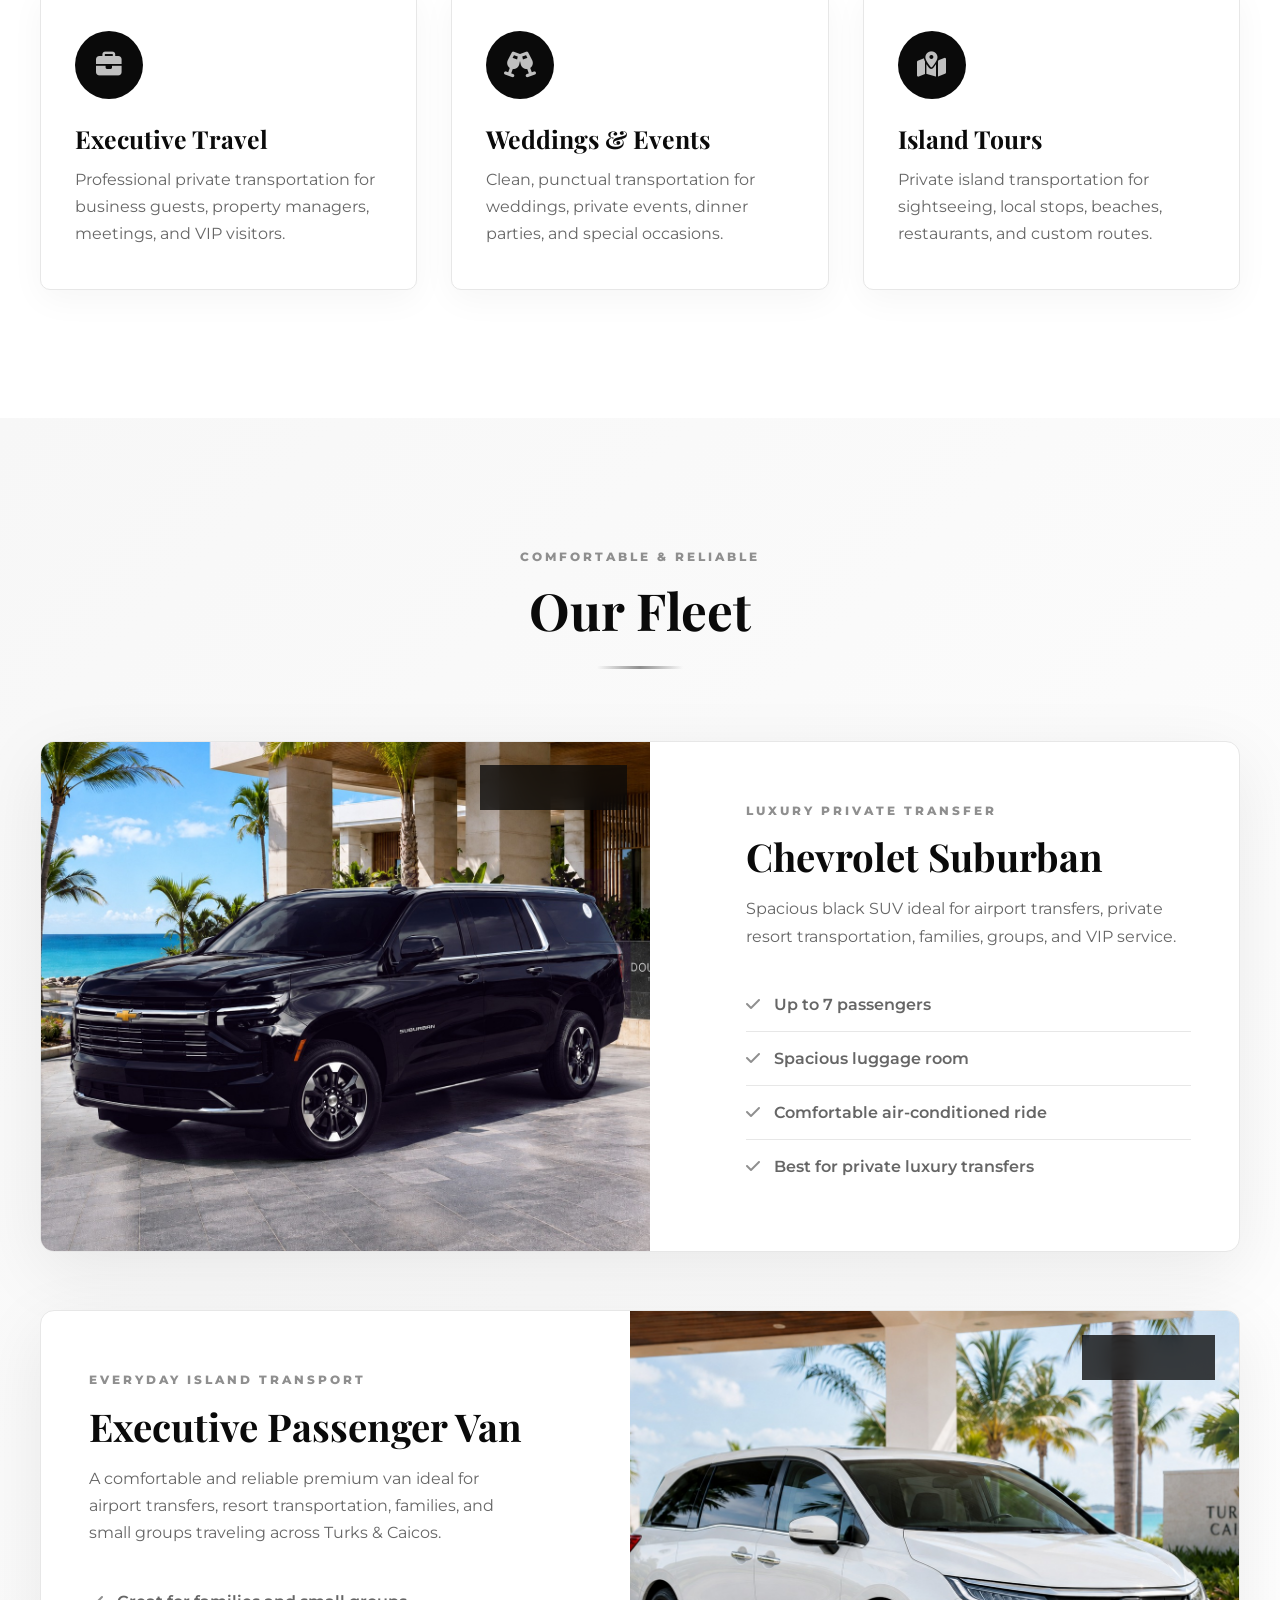
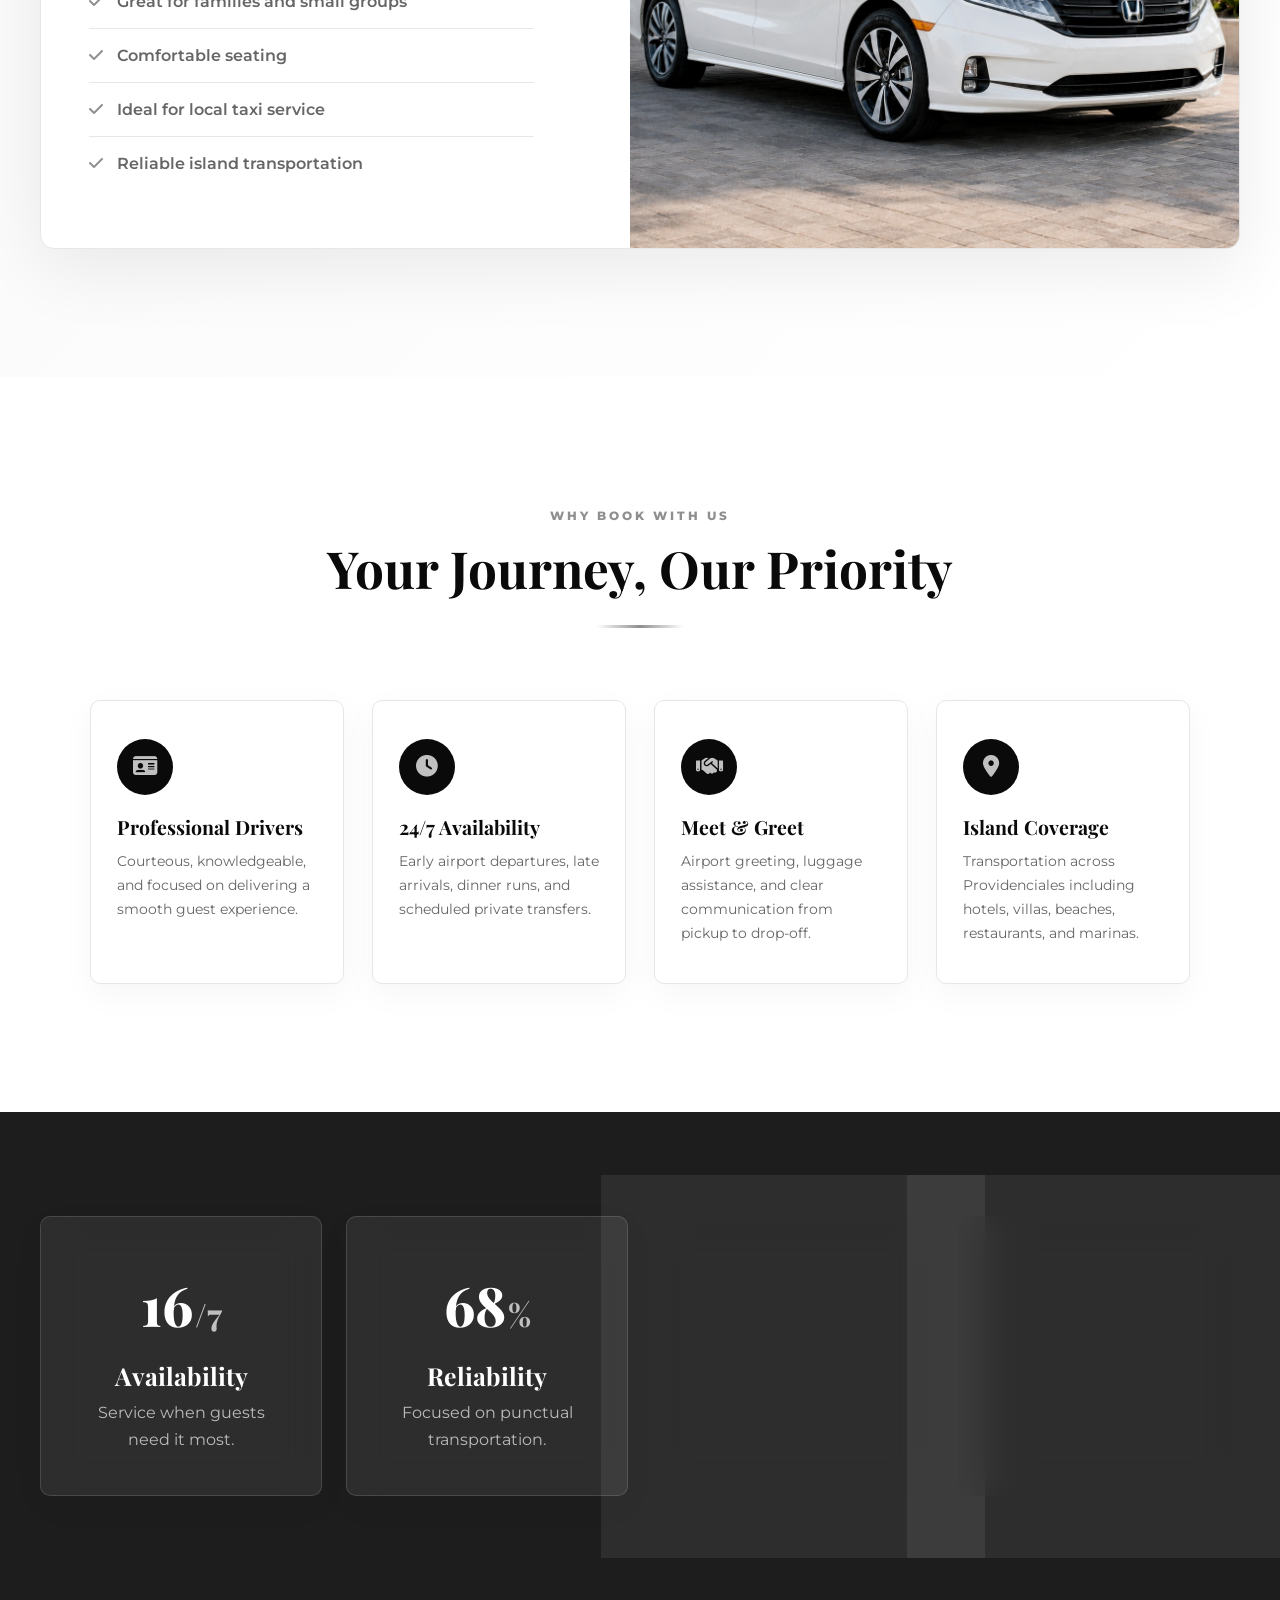
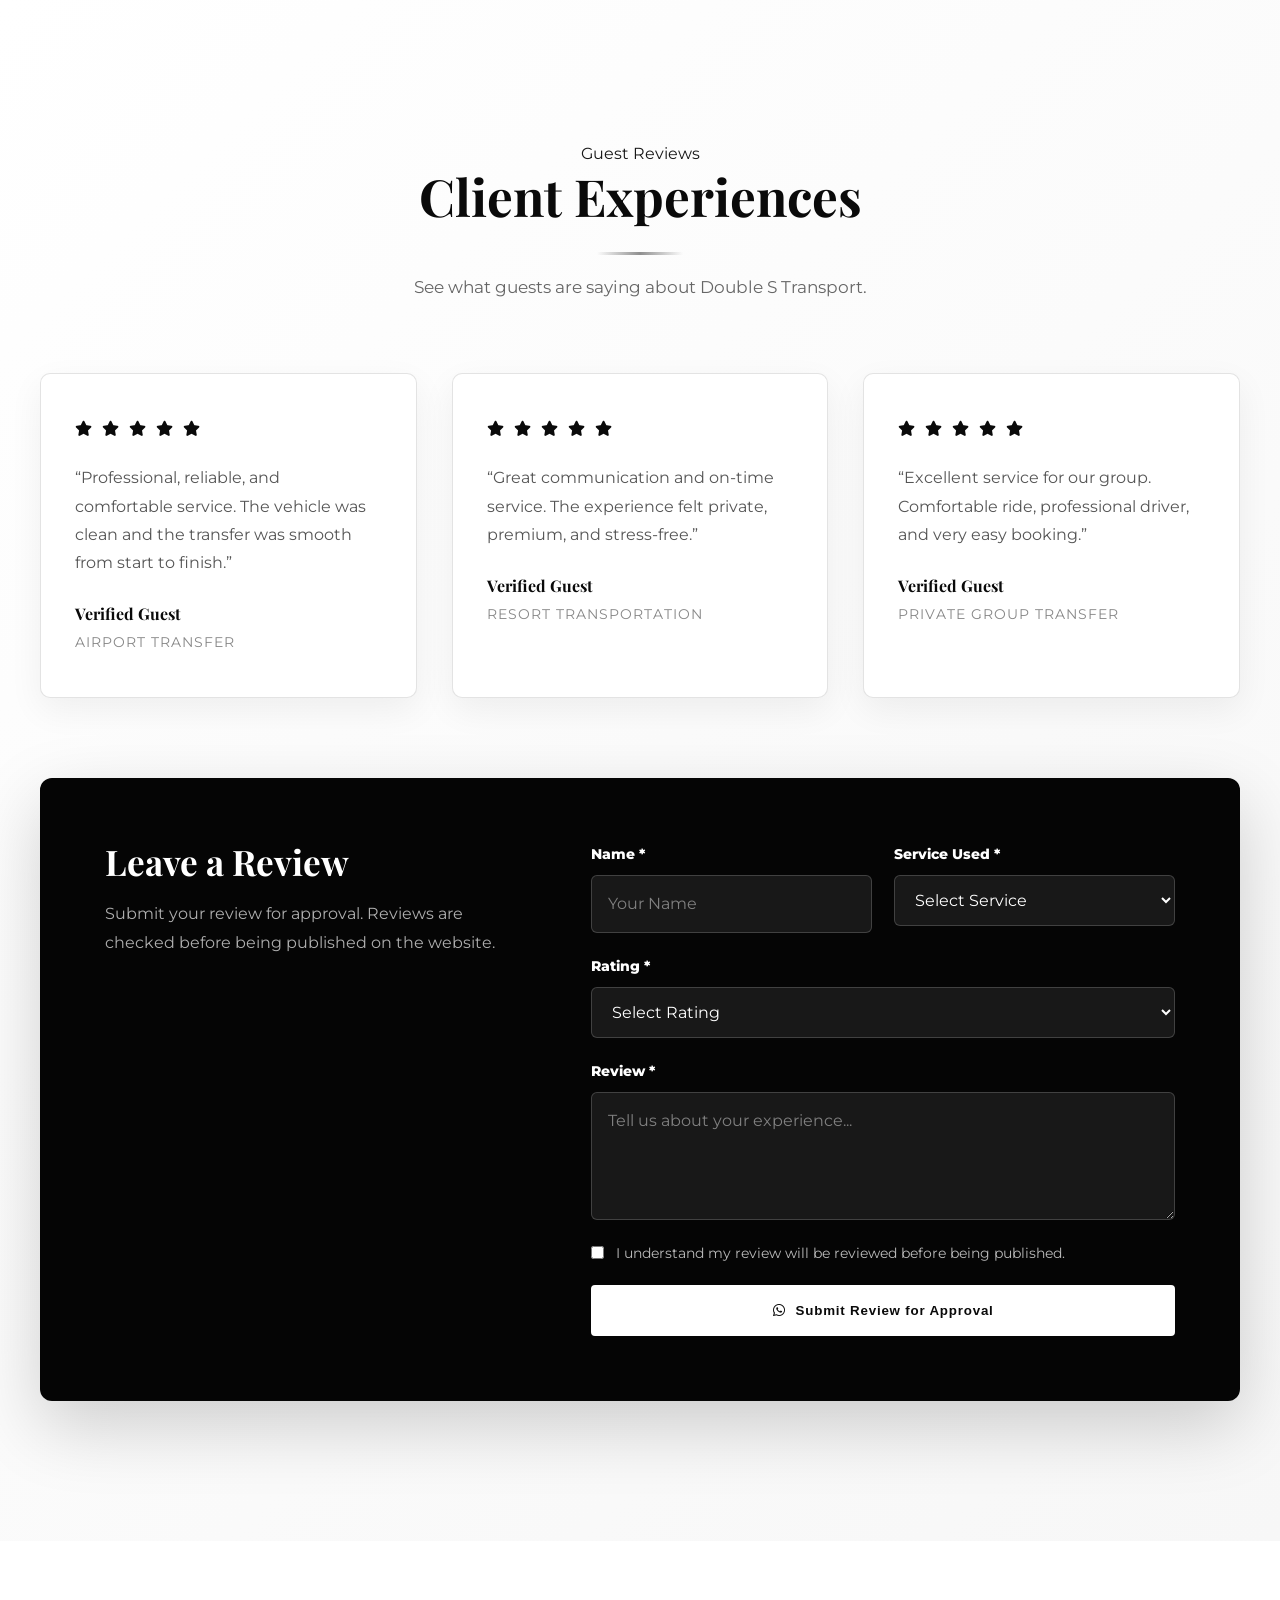
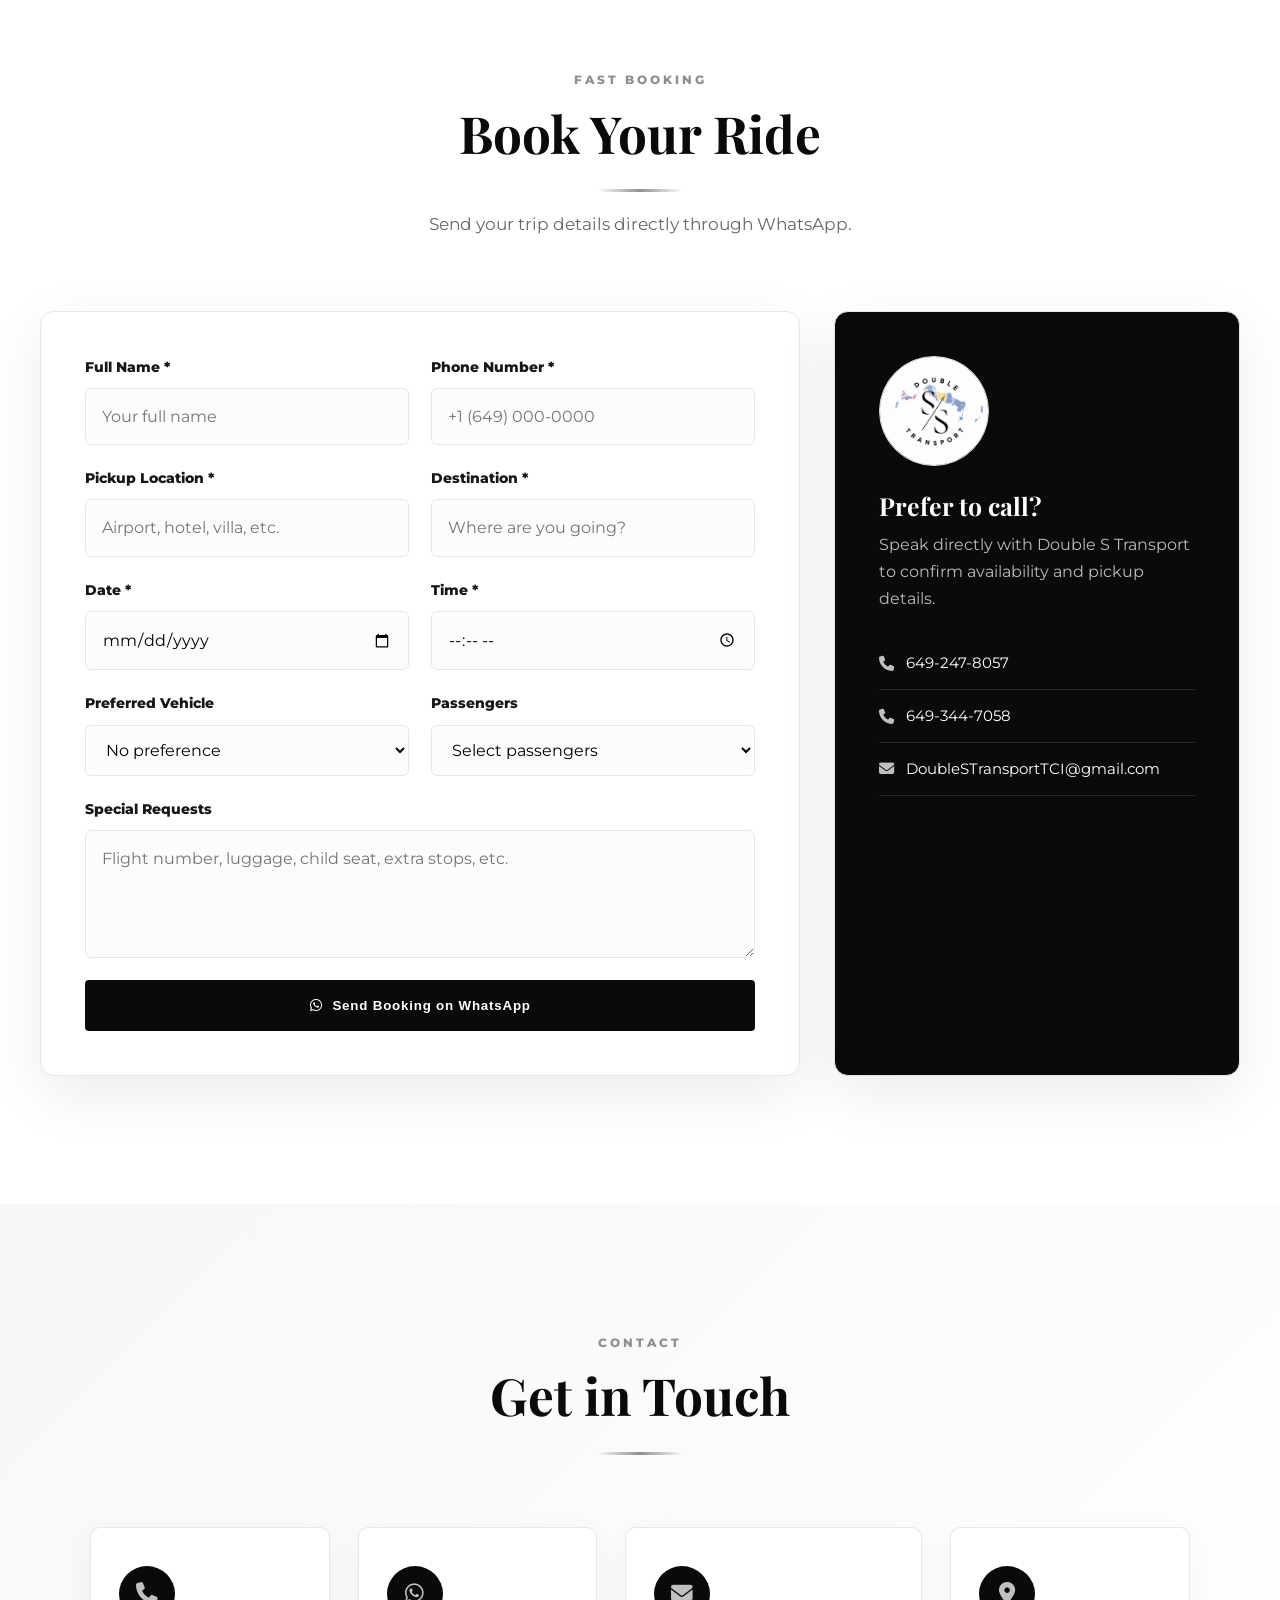
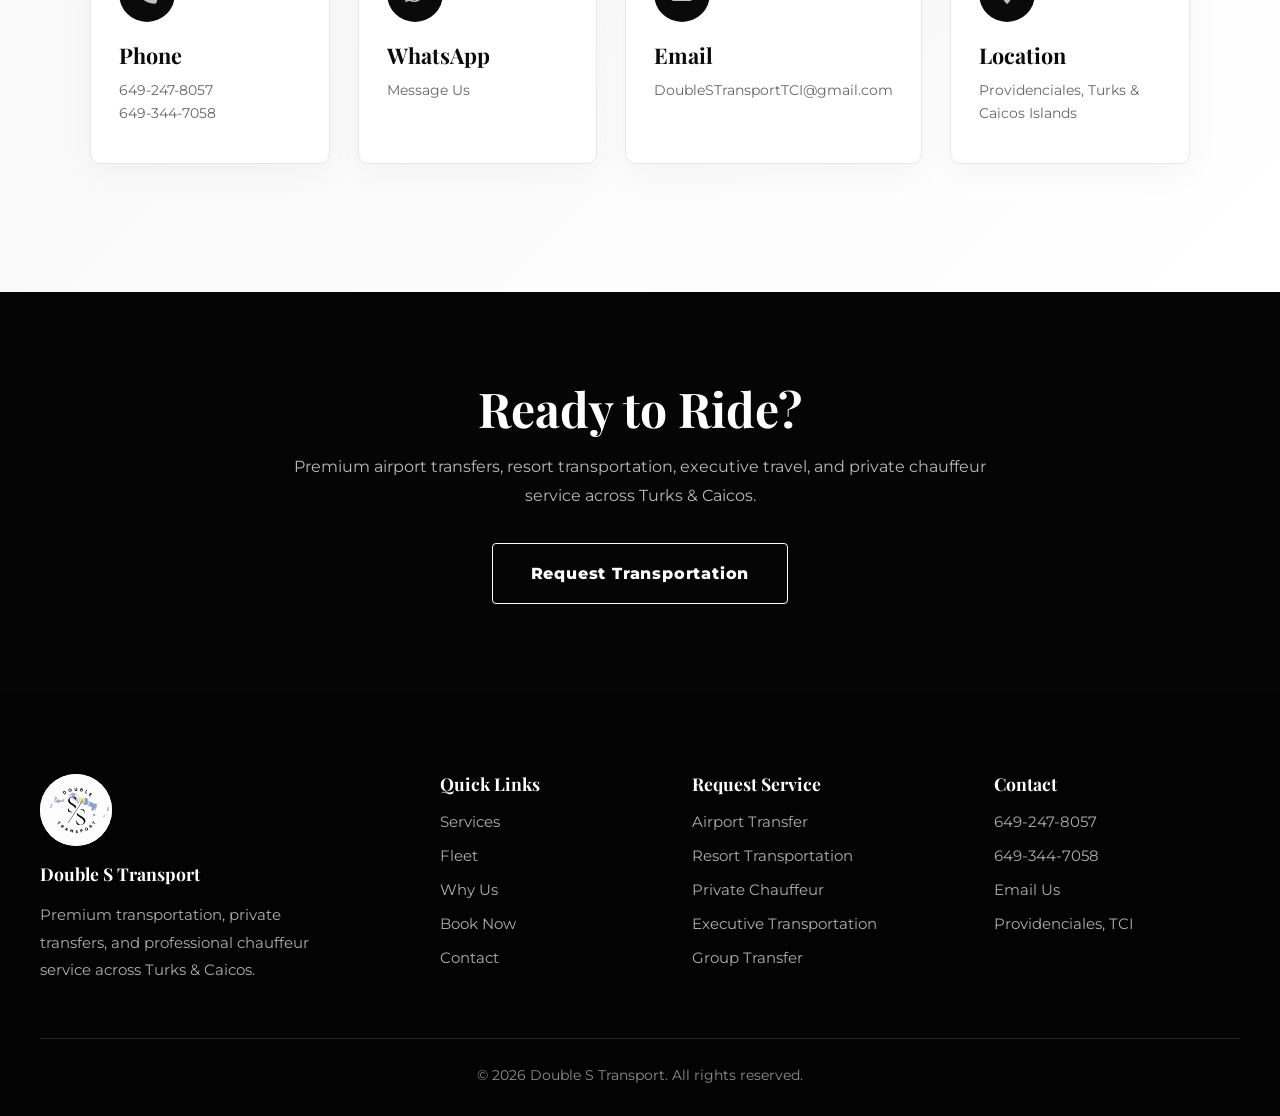
<file: double-s-transport-updated/index.html>
<!DOCTYPE html>
<html lang="en">
<head>
    <meta charset="UTF-8">
    <meta name="viewport" content="width=device-width, initial-scale=1.0">
    <title>Double S Transport | Premium Transportation in Turks & Caicos</title>

    <!-- Icons + Fonts -->
    <link rel="stylesheet" href="https://cdnjs.cloudflare.com/ajax/libs/font-awesome/6.5.2/css/all.min.css">
    <link href="https://fonts.googleapis.com/css2?family=Playfair+Display:wght@700;800&family=Montserrat:wght@400;500;600;700;800&display=swap" rel="stylesheet">

    <link rel="stylesheet" href="style.css">
</head>
<body>
<!-- Premium Island Intro Animation -->
<div id="siteIntro" class="site-intro">
    <div class="intro-bg-glow"></div>
<!-- Turks & Caicos Map Overlay -->
<img src="images/tci-overlay.png" class="intro-islands-overlay" alt="">
</svg>
    <div class="intro-logo-wrap">
        <img src="images/logo.jpg" alt="Double S Transport Logo" class="intro-logo">
        <h1>Double S Transport</h1>
        <p>Premium Transportation • Turks & Caicos</p>
    </div>

    <div class="intro-road">
        <div class="intro-suv">
            <i class="fas fa-car-side"></i>
        </div>
    </div>

</div>
    <!-- Navigation -->
    <nav class="navbar">
        <div class="navbar-container">
            <a href="#home" class="brand">
                <img src="images/logo.jpg" alt="Double S Transport Logo" class="brand-logo">
                <div class="brand-text">
                    <span>Double S</span>
                    <small>Transport</small>
                </div>
            </a>

            <ul class="nav-menu">
                <li><a href="#home">Home</a></li>
                <li><a href="#services">Services</a></li>
                <li><a href="#fleet">Fleet</a></li>
                <li><a href="#about">Why Us</a></li>
                <li><a href="#reviews">Reviews</a></li>
                <li><a href="#booking">Book</a></li>
                <li><a href="#contact">Contact</a></li>
            </ul>

            <a href="tel:+16492478057" class="call-btn">
                <i class="fa-solid fa-phone"></i>
                Call Now
            </a>

            <button class="hamburger" aria-label="Open menu">
                <span></span>
                <span></span>
                <span></span>
            </button>
        </div>
    </nav>

    <!-- Hero -->
    <section id="home" class="hero">
        <div class="hero-overlay"></div>

        <div class="hero-content">
            <p class="eyebrow">Turks & Caicos Premium Transport</p>
            <h1>Premium Transportation<br>Across Turks & Caicos</h1>
            <p class="hero-subtitle">
                Airport Transfers • Resort Transportation • Taxi Service • Private Chauffeur Service
            </p>

            <div class="hero-buttons">
                <a href="#booking" class="btn btn-primary">Book Your Ride</a>
                <a href="https://wa.me/16492478057?text=Hello%20Double%20S%20Transport%2C%20I%20would%20like%20to%20book%20a%20ride." target="_blank" class="btn btn-secondary">
                    <i class="fa-brands fa-whatsapp"></i>
                    WhatsApp
                </a>
            </div>
        </div>

        <div class="hero-bottom-strip">
            <div>
                <strong>24/7</strong>
                <span>Availability</span>
            </div>
            <div>
                <strong>Airport</strong>
                <span>Meet & Greet</span>
            </div>
            <div>
                <strong>Private</strong>
                <span>Resort Transfers</span>
            </div>
        </div>
    </section>

    <!-- Services -->
    <section id="services" class="services">
        <div class="container">
            <div class="section-header">
                <p class="section-kicker">What We Offer</p>
                <h2>Transportation Services</h2>
                <div class="divider"></div>
            </div>

            <div class="services-grid">
                <div class="service-card">
                    <div class="service-icon"><i class="fa-solid fa-plane-arrival"></i></div>
                    <h3>Airport Transfers</h3>
                    <p>Reliable airport pickup and drop-off service with smooth luggage assistance and professional arrival coordination.</p>
                </div>

                <div class="service-card">
                    <div class="service-icon"><i class="fa-solid fa-hotel"></i></div>
                    <h3>Resort Transfers</h3>
                    <p>Comfortable transportation to Grace Bay, Long Bay, Turtle Cove, Blue Hills, villas, resorts, and private residences.</p>
                </div>

                <div class="service-card">
                    <div class="service-icon"><i class="fa-solid fa-taxi"></i></div>
                    <h3>Taxi Service</h3>
                    <p>Convenient local taxi service for errands, dinner reservations, beach trips, shopping, and daily island movement.</p>
                </div>

                <div class="service-card">
                    <div class="service-icon"><i class="fa-solid fa-briefcase"></i></div>
                    <h3>Executive Travel</h3>
                    <p>Professional private transportation for business guests, property managers, meetings, and VIP visitors.</p>
                </div>

                <div class="service-card">
                    <div class="service-icon"><i class="fa-solid fa-champagne-glasses"></i></div>
                    <h3>Weddings & Events</h3>
                    <p>Clean, punctual transportation for weddings, private events, dinner parties, and special occasions.</p>
                </div>

                <div class="service-card">
                    <div class="service-icon"><i class="fa-solid fa-map-location-dot"></i></div>
                    <h3>Island Tours</h3>
                    <p>Private island transportation for sightseeing, local stops, beaches, restaurants, and custom routes.</p>
                </div>
            </div>
        </div>
    </section>

    <!-- Fleet -->
    <section id="fleet" class="fleet">
        <div class="container">
            <div class="section-header">
                <p class="section-kicker">Comfortable & Reliable</p>
                <h2>Our Fleet</h2>
                <div class="divider"></div>
            </div>

            <div class="fleet-grid">
                <!-- Vehicle 1 -->
                <article class="vehicle-card">
                    <div class="vehicle-image-wrap">
                        <img src="images/suburban.jpg" alt="Black Chevrolet Suburban from Double S Transport" class="vehicle-image">
                        <div class="fleet-badge">Premium SUV</div>
                    </div>

                    <div class="vehicle-content">
                        <p class="vehicle-label">Luxury Private Transfer</p>
                        <h3>Chevrolet Suburban</h3>
                        <p>
                            Spacious black SUV ideal for airport transfers, private resort transportation, families, groups, and VIP service.
                        </p>

                        <ul class="features-list">
                            <li><i class="fa-solid fa-check"></i> Up to 7 passengers</li>
                            <li><i class="fa-solid fa-check"></i> Spacious luggage room</li>
                            <li><i class="fa-solid fa-check"></i> Comfortable air-conditioned ride</li>
                            <li><i class="fa-solid fa-check"></i> Best for private luxury transfers</li>
                        </ul>
                    </div>
                </article>

                <!-- Vehicle 2 -->
                <article class="vehicle-card vehicle-card-reverse">
                    <div class="vehicle-image-wrap">
                        <img src="images/honda-minivan.jpg" alt="White Honda minivan taxi from Double S Transport" class="vehicle-image">
                        <div class="fleet-badge">Taxi Service</div>
                    </div>

                    <div class="vehicle-content">
                        <p class="vehicle-label">Everyday Island Transport</p>
                        <h3>Executive Passenger Van</h3>
                        <p>
                            A comfortable and reliable premium van ideal for airport transfers, resort transportation, families, and small groups traveling across Turks & Caicos.
                        </p>

                        <ul class="features-list">
                            <li><i class="fa-solid fa-check"></i> Great for families and small groups</li>
                            <li><i class="fa-solid fa-check"></i> Comfortable seating</li>
                            <li><i class="fa-solid fa-check"></i> Ideal for local taxi service</li>
                            <li><i class="fa-solid fa-check"></i> Reliable island transportation</li>
                        </ul>
                    </div>
                </article>
            </div>
        </div>
    </section>

    <!-- Why Choose Us -->
    <section id="about" class="why-choose-us">
        <div class="container">
            <div class="section-header">
                <p class="section-kicker">Why Book With Us</p>
                <h2>Your Journey, Our Priority</h2>
                <div class="divider"></div>
            </div>

            <div class="features-grid">
                <div class="feature-card">
                    <div class="feature-icon"><i class="fa-solid fa-id-card"></i></div>
                    <h3>Professional Drivers</h3>
                    <p>Courteous, knowledgeable, and focused on delivering a smooth guest experience.</p>
                </div>

                <div class="feature-card">
                    <div class="feature-icon"><i class="fa-solid fa-clock"></i></div>
                    <h3>24/7 Availability</h3>
                    <p>Early airport departures, late arrivals, dinner runs, and scheduled private transfers.</p>
                </div>

                <div class="feature-card">
                    <div class="feature-icon"><i class="fa-solid fa-handshake"></i></div>
                    <h3>Meet & Greet</h3>
                    <p>Airport greeting, luggage assistance, and clear communication from pickup to drop-off.</p>
                </div>

                <div class="feature-card">
                    <div class="feature-icon"><i class="fa-solid fa-location-dot"></i></div>
                    <h3>Island Coverage</h3>
                    <p>Transportation across Providenciales including hotels, villas, beaches, restaurants, and marinas.</p>
                </div>
            </div>
        </div>
    </section>
    <!-- Stats -->
    <section class="statistics">
        <div class="container">
            <div class="stats-grid">
                <div class="stat-card">
                    <div class="stat-line"><span class="stat-number" data-target="24">0</span><span class="stat-suffix">/7</span></div>
                    <h3>Availability</h3>
                    <p>Service when guests need it most.</p>
                </div>

                <div class="stat-card">
                    <div class="stat-line"><span class="stat-number" data-target="100">0</span><span class="stat-suffix">%</span></div>
                    <h3>Reliability</h3>
                    <p>Focused on punctual transportation.</p>
                </div>

                <div class="stat-card">
                    <div class="stat-line"><span class="stat-number" data-target="2">0</span><span class="stat-suffix">+</span></div>
                    <h3>Vehicle Options</h3>
                    <p>Luxury SUV and taxi service options.</p>
                </div>

                <div class="stat-card">
                    <div class="stat-line"><span class="stat-number" data-target="1">0</span><span class="stat-suffix">st</span></div>
                    <h3>Guest Experience</h3>
                    <p>Professional service from start to finish.</p>
                </div>
            </div>
        </div>
    </section>

    <!-- Reviews Section -->
<section id="reviews" class="reviews">
    <div class="container">
        <div class="section-header">
            <span class="section-label">Guest Reviews</span>
            <h2>Client Experiences</h2>
            <div class="divider"></div>
            <p class="section-subtitle">
                See what guests are saying about Double S Transport.
            </p>
        </div>

        <div class="reviews-grid">
            <div class="review-card">
                <div class="review-stars">
                    <i class="fas fa-star"></i>
                    <i class="fas fa-star"></i>
                    <i class="fas fa-star"></i>
                    <i class="fas fa-star"></i>
                    <i class="fas fa-star"></i>
                </div>
                <p class="review-text">
                    “Professional, reliable, and comfortable service. The vehicle was clean and the transfer was smooth from start to finish.”
                </p>
                <h4>Verified Guest</h4>
                <span>Airport Transfer</span>
            </div>

            <div class="review-card">
                <div class="review-stars">
                    <i class="fas fa-star"></i>
                    <i class="fas fa-star"></i>
                    <i class="fas fa-star"></i>
                    <i class="fas fa-star"></i>
                    <i class="fas fa-star"></i>
                </div>
                <p class="review-text">
                    “Great communication and on-time service. The experience felt private, premium, and stress-free.”
                </p>
                <h4>Verified Guest</h4>
                <span>Resort Transportation</span>
            </div>

            <div class="review-card">
                <div class="review-stars">
                    <i class="fas fa-star"></i>
                    <i class="fas fa-star"></i>
                    <i class="fas fa-star"></i>
                    <i class="fas fa-star"></i>
                    <i class="fas fa-star"></i>
                </div>
                <p class="review-text">
                    “Excellent service for our group. Comfortable ride, professional driver, and very easy booking.”
                </p>
                <h4>Verified Guest</h4>
                <span>Private Group Transfer</span>
            </div>
        </div>

        <div class="review-submit-box">
            <div class="review-submit-content">
                <h3>Leave a Review</h3>
                <p>
                    Submit your review for approval. Reviews are checked before being published on the website.
                </p>
            </div>

            <form id="reviewForm" class="review-form">
                <div class="form-row">
                    <div class="form-group">
                        <label for="reviewName">Name *</label>
                        <input type="text" id="reviewName" name="reviewName" placeholder="Your Name" required>
                    </div>

                    <div class="form-group">
                        <label for="reviewService">Service Used *</label>
                        <select id="reviewService" name="reviewService" required>
                            <option value="">Select Service</option>
                            <option value="Airport Transfer">Airport Transfer</option>
                            <option value="Resort Transportation">Resort Transportation</option>
                            <option value="Private Chauffeur Service">Private Chauffeur Service</option>
                            <option value="Executive Transportation">Executive Transportation</option>
                            <option value="Group Transfer">Group Transfer</option>
                            <option value="Island Tour">Island Tour</option>
                        </select>
                    </div>
                </div>

                <div class="form-group">
                    <label for="reviewRating">Rating *</label>
                    <select id="reviewRating" name="reviewRating" required>
                        <option value="">Select Rating</option>
                        <option value="5">★★★★★ 5 Stars</option>
                        <option value="4">★★★★☆ 4 Stars</option>
                        <option value="3">★★★☆☆ 3 Stars</option>
                        <option value="2">★★☆☆☆ 2 Stars</option>
                        <option value="1">★☆☆☆☆ 1 Star</option>
                    </select>
                </div>

                <div class="form-group">
                    <label for="reviewMessage">Review *</label>
                    <textarea id="reviewMessage" name="reviewMessage" placeholder="Tell us about your experience..." required></textarea>
                </div>

                <label class="review-consent">
                    <input type="checkbox" id="reviewConsent" required>
                    I understand my review will be reviewed before being published.
                </label>

                <button type="submit" class="btn btn-primary full-width">
                    <i class="fab fa-whatsapp"></i> Submit Review for Approval
                </button>
            </form>
        </div>
    </div>
</section>    

    <!-- Booking -->
    <section id="booking" class="booking">
        <div class="container">
            <div class="section-header">
                <p class="section-kicker">Fast Booking</p>
                <h2>Book Your Ride</h2>
                <div class="divider"></div>
                <p class="section-subtitle">Send your trip details directly through WhatsApp.</p>
            </div>

            <div class="booking-wrapper">
                <form class="booking-form" id="bookingForm">
                    <div class="form-row">
                        <div class="form-group">
                            <label for="fullName">Full Name *</label>
                            <input type="text" id="fullName" name="fullName" required placeholder="Your full name">
                        </div>

                        <div class="form-group">
                            <label for="phone">Phone Number *</label>
                            <input type="tel" id="phone" name="phone" required placeholder="+1 (649) 000-0000">
                        </div>
                    </div>

                    <div class="form-row">
                        <div class="form-group">
                            <label for="pickup">Pickup Location *</label>
                            <input type="text" id="pickup" name="pickup" required placeholder="Airport, hotel, villa, etc.">
                        </div>

                        <div class="form-group">
                            <label for="destination">Destination *</label>
                            <input type="text" id="destination" name="destination" required placeholder="Where are you going?">
                        </div>
                    </div>

                    <div class="form-row">
                        <div class="form-group">
                            <label for="date">Date *</label>
                            <input type="date" id="date" name="date" required>
                        </div>

                        <div class="form-group">
                            <label for="time">Time *</label>
                            <input type="time" id="time" name="time" required>
                        </div>
                    </div>

                    <div class="form-row">
                        <div class="form-group">
                            <label for="vehicle">Preferred Vehicle</label>
                            <select id="vehicle" name="vehicle">
                                <option value="No preference">No preference</option>
                                <option value="Chevrolet Suburban">Chevrolet Suburban</option>
                                <option value="Honda Minivan Taxi">Honda Minivan Taxi</option>
                            </select>
                        </div>

                        <div class="form-group">
                            <label for="passengers">Passengers</label>
                            <select id="passengers" name="passengers">
                                <option value="Not specified">Select passengers</option>
                                <option value="1 passenger">1 passenger</option>
                                <option value="2 passengers">2 passengers</option>
                                <option value="3 passengers">3 passengers</option>
                                <option value="4 passengers">4 passengers</option>
                                <option value="5 passengers">5 passengers</option>
                                <option value="6+ passengers">6+ passengers</option>
                            </select>
                        </div>
                    </div>

                    <div class="form-group full-width">
                        <label for="message">Special Requests</label>
                        <textarea id="message" name="message" placeholder="Flight number, luggage, child seat, extra stops, etc."></textarea>
                    </div>

                    <button type="submit" class="btn btn-primary full-width">
                        <i class="fa-brands fa-whatsapp"></i>
                        Send Booking on WhatsApp
                    </button>
                </form>

                <div class="booking-side">
                    <img src="images/logo.jpg" alt="Double S Transport logo" class="booking-logo">
                    <h3>Prefer to call?</h3>
                    <p>Speak directly with Double S Transport to confirm availability and pickup details.</p>
                    <a href="tel:+16492478057" class="side-link"><i class="fa-solid fa-phone"></i> 649-247-8057</a>
                    <a href="tel:+16493447058" class="side-link"><i class="fa-solid fa-phone"></i> 649-344-7058</a>
                    <a href="mailto:DoubleSTransportTCI@gmail.com" class="side-link"><i class="fa-solid fa-envelope"></i> DoubleSTransportTCI@gmail.com</a>
                </div>
            </div>
        </div>
    </section>

    <!-- Contact -->
    <section id="contact" class="contact">
        <div class="container">
            <div class="section-header">
                <p class="section-kicker">Contact</p>
                <h2>Get in Touch</h2>
                <div class="divider"></div>
            </div>

            <div class="contact-grid">
                <div class="contact-card">
                    <div class="contact-icon"><i class="fa-solid fa-phone"></i></div>
                    <h3>Phone</h3>
                    <p><a href="tel:+16492478057">649-247-8057</a></p>
                    <p><a href="tel:+16493447058">649-344-7058</a></p>
                </div>

                <div class="contact-card">
                    <div class="contact-icon"><i class="fa-brands fa-whatsapp"></i></div>
                    <h3>WhatsApp</h3>
                    <p><a href="https://wa.me/16492478057" target="_blank">Message Us</a></p>
                </div>

                <div class="contact-card">
                    <div class="contact-icon"><i class="fa-solid fa-envelope"></i></div>
                    <h3>Email</h3>
                    <p><a href="mailto:DoubleSTransportTCI@gmail.com">DoubleSTransportTCI@gmail.com</a></p>
                </div>

                <div class="contact-card">
                    <div class="contact-icon"><i class="fa-solid fa-location-dot"></i></div>
                    <h3>Location</h3>
                    <p>Providenciales, Turks & Caicos Islands</p>
                </div>
            </div>
        </div>
    </section>

  <!-- Final CTA Section -->
<section class="final-cta">
    <div class="container">
        <h2>Ready to Ride?</h2>
        <p>Premium airport transfers, resort transportation, executive travel, and private chauffeur service across Turks & Caicos.</p>
        <a href="#booking" class="btn btn-outline">Request Transportation</a>
    </div>
</section>

<!-- Footer -->
<footer class="footer">
    <div class="container">
        <div class="footer-grid">

            <div class="footer-brand">
                <img src="images/logo.jpg" alt="Double S Transport Logo" class="footer-logo">
                <h3>Double S Transport</h3>
                <p>Premium transportation, private transfers, and professional chauffeur service across Turks & Caicos.</p>
            </div>

            <div class="footer-column">
                <h4>Quick Links</h4>
                <ul>
                    <li><a href="#services">Services</a></li>
                    <li><a href="#fleet">Fleet</a></li>
                    <li><a href="#about">Why Us</a></li>
                    <li><a href="#booking">Book Now</a></li>
                    <li><a href="#contact">Contact</a></li>
                </ul>
            </div>

            <div class="footer-column">
                <h4>Request Service</h4>
                <ul>
                    <li>
                        <a href="#booking" class="service-request-link" data-service="Airport Transfer">
                            Airport Transfer
                        </a>
                    </li>
                    <li>
                        <a href="#booking" class="service-request-link" data-service="Resort Transportation">
                            Resort Transportation
                        </a>
                    </li>
                    <li>
                        <a href="#booking" class="service-request-link" data-service="Private Chauffeur Service">
                            Private Chauffeur
                        </a>
                    </li>
                    <li>
                        <a href="#booking" class="service-request-link" data-service="Executive Transportation">
                            Executive Transportation
                        </a>
                    </li>
                    <li>
                        <a href="#booking" class="service-request-link" data-service="Group Transfer">
                            Group Transfer
                        </a>
                    </li>
                </ul>
            </div>

            <div class="footer-column">
                <h4>Contact</h4>
                <ul>
                    <li><a href="tel:6492478057">649-247-8057</a></li>
                    <li><a href="tel:6493447058">649-344-7058</a></li>
                    <li><a href="mailto:DoubleSTransportTCI@gmail.com">Email Us</a></li>
                    <li>Providenciales, TCI</li>
                </ul>
            </div>

        </div>

        <div class="footer-bottom">
            <p>© 2026 Double S Transport. All rights reserved.</p>
        </div>
    </div>
</footer>

<!-- Floating WhatsApp Button -->
<a href="https://wa.me/16492478057?text=Hello%20Double%20S%20Transport%2C%20I%20would%20like%20to%20request%20transportation." target="_blank" class="whatsapp-button" title="Chat with us on WhatsApp">
    <i class="fab fa-whatsapp"></i>
</a>

<script src="script.js"></script>
</body>
</html>
</file>
<file: style.css>
/* ============================================
   DOUBLE S TRANSPORT - PREMIUM WEBSITE STYLES
   ============================================ */

:root {
    --primary-color: #0A0A0A;
    --secondary-color: #FFFFFF;
    --accent-color: #C0C0C0;
    --accent-light: #E8E8E8;
    --accent-dark: #8f8f8f;
    --text-dark: #171717;
    --text-gray: #666666;
    --text-light-gray: #8a8a8a;
    --charcoal: #202020;
    --light-gray: #F7F7F7;
    --border-color: #E7E7E7;
    --whatsapp: #25D366;
    --transition: all 0.35s ease;
}

* {
    margin: 0;
    padding: 0;
    box-sizing: border-box;
}

html {
    scroll-behavior: smooth;
}

body {
    font-family: 'Montserrat', sans-serif;
    color: var(--text-dark);
    background: var(--secondary-color);
    line-height: 1.7;
    overflow-x: hidden;
}

img {
    max-width: 100%;
    display: block;
}

a {
    text-decoration: none;
    color: inherit;
}

.container {
    width: min(1200px, calc(100% - 48px));
    margin: 0 auto;
}

h1, h2, h3, h4 {
    font-family: 'Playfair Display', serif;
    color: var(--primary-color);
    line-height: 1.1;
}

h1 {
    font-size: clamp(3rem, 7vw, 6rem);
}

h2 {
    font-size: clamp(2.3rem, 4vw, 4rem);
}

h3 {
    font-size: 1.55rem;
}

p {
    color: var(--text-gray);
}

.section-header {
    text-align: center;
    margin-bottom: 72px;
}

.section-kicker,
.eyebrow,
.vehicle-label {
    text-transform: uppercase;
    letter-spacing: 3px;
    font-size: 0.78rem;
    font-weight: 800;
    color: var(--accent-dark);
    margin-bottom: 14px;
}

.divider {
    width: 86px;
    height: 3px;
    background: linear-gradient(90deg, transparent, var(--accent-dark), transparent);
    margin: 28px auto 0;
}

.section-subtitle {
    margin-top: 18px;
    font-size: 1.05rem;
}

/* Buttons */
.btn {
    display: inline-flex;
    align-items: center;
    justify-content: center;
    gap: 10px;
    padding: 16px 34px;
    border-radius: 4px;
    font-weight: 800;
    letter-spacing: 0.8px;
    transition: var(--transition);
    border: 2px solid transparent;
    cursor: pointer;
}

.btn-primary {
    background: var(--secondary-color);
    color: var(--primary-color);
    border-color: var(--secondary-color);
}

.btn-primary:hover {
    background: var(--accent-color);
    border-color: var(--accent-color);
    transform: translateY(-3px);
}

.btn-secondary {
    background: transparent;
    color: var(--secondary-color);
    border-color: rgba(255,255,255,0.7);
}

.btn-secondary:hover {
    border-color: var(--secondary-color);
    background: rgba(255,255,255,0.12);
    transform: translateY(-3px);
}

.booking .btn-primary {
    background: var(--primary-color);
    color: var(--secondary-color);
    border-color: var(--primary-color);
}

.booking .btn-primary:hover {
    background: var(--charcoal);
}

/* Navigation */
.navbar {
    position: sticky;
    top: 0;
    z-index: 999;
    background: rgba(10,10,10,0.94);
    backdrop-filter: blur(16px);
    border-bottom: 1px solid rgba(255,255,255,0.08);
}

.navbar-container {
    width: min(1240px, calc(100% - 42px));
    margin: 0 auto;
    height: 86px;
    display: flex;
    align-items: center;
    justify-content: space-between;
    gap: 28px;
}

.brand {
    display: flex;
    align-items: center;
    gap: 14px;
    color: var(--secondary-color);
    min-width: 210px;
}

.brand-logo {
    width: 56px;
    height: 56px;
    border-radius: 50%;
    object-fit: cover;
    background: white;
    padding: 3px;
}

.brand-text {
    display: flex;
    flex-direction: column;
    line-height: 1;
}

.brand-text span {
    font-family: 'Playfair Display', serif;
    font-size: 1.45rem;
    font-weight: 800;
    letter-spacing: 1px;
}

.brand-text small {
    color: var(--accent-color);
    text-transform: uppercase;
    letter-spacing: 3px;
    font-size: 0.68rem;
    font-weight: 800;
    margin-top: 7px;
}

.nav-menu {
    display: flex;
    align-items: center;
    gap: 32px;
    list-style: none;
}

.nav-menu a {
    color: rgba(255,255,255,0.88);
    font-weight: 700;
    font-size: 0.92rem;
    transition: var(--transition);
}

.nav-menu a:hover {
    color: var(--accent-color);
}

.call-btn {
    color: var(--primary-color);
    background: var(--accent-color);
    padding: 12px 20px;
    border-radius: 4px;
    font-weight: 800;
    display: inline-flex;
    align-items: center;
    gap: 9px;
}

.call-btn:hover {
    background: var(--secondary-color);
}

.hamburger {
    display: none;
    border: none;
    background: transparent;
    cursor: pointer;
    padding: 8px;
}

.hamburger span {
    display: block;
    width: 28px;
    height: 2px;
    background: white;
    margin: 6px 0;
    transition: var(--transition);
}

/* Hero */
.hero {
    min-height: calc(100vh - 86px);
    position: relative;
    display: grid;
    place-items: center;
    text-align: center;
    background:
        linear-gradient(rgba(0,0,0,0.62), rgba(0,0,0,0.68)),
        url("images/hero.jpg") center/cover no-repeat;
    overflow: hidden;
}

.hero::after {
    content: "";
    position: absolute;
    inset: 0;
    background: radial-gradient(circle at center, rgba(255,255,255,0.08), transparent 55%);
    pointer-events: none;
}

.hero-overlay {
    position: absolute;
    inset: 0;
    background: linear-gradient(90deg, rgba(10,10,10,0.72), rgba(10,10,10,0.36), rgba(10,10,10,0.72));
}

.hero-content {
    position: relative;
    z-index: 2;
    width: min(1050px, calc(100% - 48px));
    padding: 90px 0;
}

.hero-content h1 {
    color: var(--secondary-color);
    margin-bottom: 24px;
    letter-spacing: 1px;
    text-shadow: 0 14px 40px rgba(0,0,0,0.45);
}

.hero-subtitle {
    color: rgba(255,255,255,0.86);
    font-size: clamp(1rem, 2vw, 1.35rem);
    max-width: 900px;
    margin: 0 auto 42px;
}

.hero-buttons {
    display: flex;
    justify-content: center;
    gap: 16px;
    flex-wrap: wrap;
}

.hero-bottom-strip {
    position: absolute;
    z-index: 2;
    left: 50%;
    bottom: 28px;
    transform: translateX(-50%);
    display: grid;
    grid-template-columns: repeat(3, minmax(150px, 1fr));
    width: min(780px, calc(100% - 48px));
    background: rgba(255,255,255,0.09);
    border: 1px solid rgba(255,255,255,0.16);
    backdrop-filter: blur(18px);
    border-radius: 8px;
    overflow: hidden;
}

.hero-bottom-strip div {
    padding: 18px 20px;
    border-right: 1px solid rgba(255,255,255,0.12);
}

.hero-bottom-strip div:last-child {
    border-right: none;
}

.hero-bottom-strip strong {
    display: block;
    color: white;
    font-size: 1.05rem;
}

.hero-bottom-strip span {
    color: rgba(255,255,255,0.68);
    font-size: 0.82rem;
}

/* Services */
.services,
.fleet,
.why-choose-us,
.booking,
.contact {
    padding: 128px 0;
}

.services {
    background: var(--secondary-color);
}

.services-grid,
.features-grid,
.contact-grid {
    display: grid;
    grid-template-columns: repeat(3, 1fr);
    gap: 34px;
}

.service-card,
.feature-card,
.contact-card,
.stat-card {
    background: white;
    border: 1px solid var(--border-color);
    border-radius: 10px;
    padding: 42px 34px;
    transition: var(--transition);
    box-shadow: 0 10px 34px rgba(0,0,0,0.04);
}

.service-card:hover,
.feature-card:hover,
.contact-card:hover {
    transform: translateY(-9px);
    border-color: var(--accent-color);
    box-shadow: 0 22px 60px rgba(0,0,0,0.11);
}

.service-icon,
.feature-icon,
.contact-icon {
    width: 68px;
    height: 68px;
    border-radius: 50%;
    display: grid;
    place-items: center;
    background: var(--primary-color);
    color: var(--accent-color);
    font-size: 1.6rem;
    margin-bottom: 26px;
}

.service-card h3,
.feature-card h3,
.contact-card h3 {
    margin-bottom: 14px;
}

/* Fleet */
.fleet {
    background: linear-gradient(135deg, var(--light-gray), white);
}

.fleet-grid {
    display: grid;
    gap: 58px;
}

.vehicle-card {
    display: grid;
    grid-template-columns: 1.06fr 0.94fr;
    gap: 48px;
    align-items: stretch;
    background: white;
    border: 1px solid var(--border-color);
    border-radius: 14px;
    overflow: hidden;
    box-shadow: 0 20px 70px rgba(0,0,0,0.08);
}

.vehicle-card-reverse {
    grid-template-columns: 0.94fr 1.06fr;
}

.vehicle-card-reverse .vehicle-image-wrap {
    order: 2;
}

.vehicle-image-wrap {
    position: relative;
    min-height: 430px;
    overflow: hidden;
    background: var(--primary-color);
}

.vehicle-image {
    width: 100%;
    height: 100%;
    min-height: 430px;
    object-fit: cover;
    transition: transform 0.6s ease;
}

.vehicle-card:hover .vehicle-image {
    transform: scale(1.045);
}

.fleet-badge {
    position: absolute;
    top: 24px;
    right: 24px;
    background: rgba(10,10,10,0.78);
    color: white;
    padding: 10px 18px;
    border-radius: 999px;
    font-weight: 800;
    font-size: 0.8rem;
    letter-spacing: 1px;
    border: 1px solid rgba(255,255,255,0.18);
    backdrop-filter: blur(12px);
}

.vehicle-content {
    padding: 58px 48px;
    display: flex;
    flex-direction: column;
    justify-content: center;
}

.vehicle-content h3 {
    font-size: clamp(2rem, 3vw, 3rem);
    margin-bottom: 18px;
}

.features-list {
    list-style: none;
    margin-top: 28px;
}

.features-list li {
    display: flex;
    align-items: flex-start;
    gap: 14px;
    padding: 13px 0;
    border-bottom: 1px solid var(--border-color);
    color: var(--text-gray);
    font-weight: 600;
}

.features-list li:last-child {
    border-bottom: none;
}

.features-list i {
    color: var(--accent-dark);
    margin-top: 5px;
}

/* Why */
.why-choose-us {
    background: white;
}

/* Stats */
.statistics {
    padding: 104px 0;
    background:
        linear-gradient(rgba(10,10,10,0.92), rgba(10,10,10,0.92)),
        url("images/suburban.jpg") center/cover fixed no-repeat;
}

.stats-grid {
    display: grid;
    grid-template-columns: repeat(4, 1fr);
    gap: 24px;
}

.stat-card {
    text-align: center;
    background: rgba(255,255,255,0.075);
    border-color: rgba(255,255,255,0.13);
    backdrop-filter: blur(18px);
}

.stat-line {
    display: flex;
    justify-content: center;
    align-items: baseline;
    gap: 2px;
}

.stat-number,
.stat-suffix {
    font-family: 'Playfair Display', serif;
    color: white;
    font-size: 3.4rem;
    font-weight: 800;
}

.stat-suffix {
    color: var(--accent-color);
    font-size: 2rem;
}

.stat-card h3 {
    color: white;
    margin: 10px 0;
}

.stat-card p {
    color: rgba(255,255,255,0.68);
}

/* Booking */
.booking {
    background: var(--secondary-color);
}

.booking-wrapper {
    display: grid;
    grid-template-columns: 1.5fr 0.8fr;
    gap: 34px;
    align-items: stretch;
}

.booking-form,
.booking-side {
    border: 1px solid var(--border-color);
    border-radius: 14px;
    padding: 44px;
    box-shadow: 0 18px 60px rgba(0,0,0,0.08);
    background: white;
}

.form-row {
    display: grid;
    grid-template-columns: 1fr 1fr;
    gap: 22px;
}

.form-group {
    display: flex;
    flex-direction: column;
    margin-bottom: 22px;
}

.form-group label {
    font-weight: 800;
    font-size: 0.86rem;
    margin-bottom: 9px;
}

.form-group input,
.form-group select,
.form-group textarea {
    font: inherit;
    border: 1.5px solid var(--border-color);
    border-radius: 6px;
    padding: 14px 16px;
    outline: none;
    transition: var(--transition);
    background: #fcfcfc;
}

.form-group input:focus,
.form-group select:focus,
.form-group textarea:focus {
    border-color: var(--accent-dark);
    box-shadow: 0 0 0 4px rgba(192,192,192,0.18);
    background: white;
}

textarea {
    min-height: 128px;
    resize: vertical;
}

.full-width {
    width: 100%;
}

.booking-logo {
    width: 110px;
    height: 110px;
    object-fit: cover;
    border-radius: 50%;
    border: 1px solid var(--border-color);
    margin-bottom: 26px;
}

.booking-side {
    background: var(--primary-color);
}

.booking-side h3 {
    color: white;
    margin-bottom: 12px;
}

.booking-side p {
    color: rgba(255,255,255,0.72);
    margin-bottom: 25px;
}

.side-link {
    display: flex;
    align-items: center;
    gap: 12px;
    color: white;
    padding: 13px 0;
    border-bottom: 1px solid rgba(255,255,255,0.12);
    font-size: 0.95rem;
    overflow-wrap: anywhere;
}

.side-link i {
    color: var(--accent-color);
}

/* Contact */
.contact {
    background: linear-gradient(135deg, var(--light-gray), white);
}

.contact-card a:hover {
    color: var(--accent-dark);
}

/* Final CTA */
.final-cta {
    padding: 90px 0;
    text-align: center;
    background: var(--primary-color);
}

.final-cta h2 {
    color: white;
    margin-bottom: 14px;
}

.final-cta p {
    color: rgba(255,255,255,0.72);
    margin-bottom: 28px;
}

/* Footer */
.footer {
    background: #050505;
    padding: 86px 0 28px;
    color: white;
}

.footer-content {
    display: grid;
    grid-template-columns: 1.3fr 0.8fr 0.8fr 1fr;
    gap: 44px;
}

.footer-logo {
    width: 78px;
    height: 78px;
    object-fit: cover;
    border-radius: 50%;
    margin-bottom: 18px;
}

.footer h4 {
    color: white;
    margin-bottom: 18px;
}

.footer p,
.footer li,
.footer a {
    color: rgba(255,255,255,0.66);
}

.footer ul {
    list-style: none;
}

.footer li {
    margin-bottom: 10px;
}

.footer a:hover {
    color: white;
}

.footer-bottom {
    border-top: 1px solid rgba(255,255,255,0.09);
    text-align: center;
    margin-top: 48px;
    padding-top: 24px;
}

/* Floating WhatsApp */
.whatsapp-button {
    position: fixed;
    right: 28px;
    bottom: 28px;
    width: 64px;
    height: 64px;
    border-radius: 50%;
    background: var(--whatsapp);
    color: white;
    display: grid;
    place-items: center;
    font-size: 2rem;
    z-index: 999;
    box-shadow: 0 14px 38px rgba(37, 211, 102, 0.38);
    transition: var(--transition);
}

.whatsapp-button:hover {
    transform: translateY(-5px) scale(1.05);
}

/* Animation helpers */
.reveal {
    opacity: 0;
    transform: translateY(24px);
    transition: opacity 0.7s ease, transform 0.7s ease;
}

.reveal.is-visible {
    opacity: 1;
    transform: translateY(0);
}

@keyframes slideInRight {
    from { transform: translateX(110%); opacity: 0; }
    to { transform: translateX(0); opacity: 1; }
}

@keyframes slideOutRight {
    from { transform: translateX(0); opacity: 1; }
    to { transform: translateX(110%); opacity: 0; }
}

/* Responsive */
@media (max-width: 980px) {
    .nav-menu,
    .call-btn {
        display: none;
    }

    .hamburger {
        display: block;
    }

    .nav-menu.active {
        display: flex;
        position: absolute;
        top: 86px;
        left: 0;
        width: 100%;
        flex-direction: column;
        background: rgba(10,10,10,0.98);
        padding: 24px;
        border-top: 1px solid rgba(255,255,255,0.1);
    }

    .services-grid,
    .features-grid,
    .contact-grid,
    .stats-grid,
    .footer-content {
        grid-template-columns: 1fr 1fr;
    }

    .vehicle-card,
    .vehicle-card-reverse,
    .booking-wrapper {
        grid-template-columns: 1fr;
    }

    .vehicle-card-reverse .vehicle-image-wrap {
        order: initial;
    }

    .hero-bottom-strip {
        position: relative;
        left: auto;
        bottom: auto;
        transform: none;
        margin: -96px auto 28px;
        z-index: 3;
    }
}

@media (max-width: 640px) {
    .container,
    .navbar-container {
        width: min(100% - 32px, 1200px);
    }

    .navbar-container {
        height: 78px;
    }

    .brand-logo {
        width: 48px;
        height: 48px;
    }

    .brand-text span {
        font-size: 1.25rem;
    }

    .nav-menu.active {
        top: 78px;
    }

    .hero {
        min-height: 88vh;
    }

    .hero-content {
        padding: 70px 0 120px;
    }

    .hero-bottom-strip {
        grid-template-columns: 1fr;
        margin-top: -96px;
    }

    .hero-bottom-strip div {
        border-right: none;
        border-bottom: 1px solid rgba(255,255,255,0.12);
    }

    .services,
    .fleet,
    .why-choose-us,
    .booking,
    .contact {
        padding: 86px 0;
    }

    .services-grid,
    .features-grid,
    .contact-grid,
    .stats-grid,
    .footer-content,
    .form-row {
        grid-template-columns: 1fr;
    }

    .vehicle-image-wrap,
    .vehicle-image {
        min-height: 310px;
    }

    .vehicle-content,
    .booking-form,
    .booking-side {
        padding: 32px 24px;
    }

    .btn {
        width: 100%;
    }

    .whatsapp-button {
        width: 58px;
        height: 58px;
        right: 18px;
        bottom: 18px;
    }
}
/* ============================================
   CLEAN FOOTER UPDATE
   ============================================ */

.final-cta {
    background: #050505;
    color: #ffffff;
    text-align: center;
    padding: 90px 20px;
}

.final-cta h2 {
    color: #ffffff;
    font-size: 3rem;
    margin-bottom: 18px;
}

.final-cta p {
    color: rgba(255, 255, 255, 0.72);
    max-width: 720px;
    margin: 0 auto 32px;
    font-size: 1rem;
    line-height: 1.8;
}

.btn-outline {
    background: transparent;
    border: 1px solid #ffffff;
    color: #ffffff;
    padding: 16px 38px;
}

.btn-outline:hover {
    background: #ffffff;
    color: #050505;
}

.footer {
    background: #030303;
    color: #ffffff;
    padding: 80px 0 28px;
}

.footer-grid {
    display: grid;
    grid-template-columns: 1.4fr 0.8fr 1fr 1fr;
    gap: 55px;
    align-items: flex-start;
}

.footer-logo {
    width: 72px;
    height: 72px;
    object-fit: contain;
    border-radius: 50%;
    margin-bottom: 18px;
    background: #ffffff;
}

.footer-brand h3,
.footer-column h4 {
    color: #ffffff;
    margin-bottom: 18px;
    font-size: 1.1rem;
}

.footer-brand p {
    color: rgba(255, 255, 255, 0.68);
    max-width: 310px;
    font-size: 0.95rem;
    line-height: 1.8;
}

.footer-column ul {
    list-style: none;
    padding: 0;
    margin: 0;
}

.footer-column li {
    margin-bottom: 11px;
    line-height: 1.5;
}

.footer-column a,
.footer-column li {
    color: rgba(255, 255, 255, 0.68);
    font-size: 0.95rem;
    text-decoration: none;
}

.footer-column a:hover {
    color: #ffffff;
    padding-left: 4px;
}

.footer-bottom {
    border-top: 1px solid rgba(255, 255, 255, 0.12);
    margin-top: 55px;
    padding-top: 24px;
    text-align: center;
}

.footer-bottom p {
    color: rgba(255, 255, 255, 0.55);
    font-size: 0.9rem;
    margin: 0;
}

@media (max-width: 900px) {
    .footer-grid {
        grid-template-columns: 1fr 1fr;
        gap: 45px;
    }
}

@media (max-width: 600px) {
    .final-cta h2 {
        font-size: 2.2rem;
    }

    .footer {
        padding: 60px 0 24px;
    }

    .footer-grid {
        grid-template-columns: 1fr;
        gap: 35px;
    }

    .footer-brand p {
        max-width: 100%;
    }
}
/* ============================================
   CONTACT SECTION GRID FIX
   4 ACROSS DESKTOP / 2X2 TABLET / 1 COLUMN MOBILE
   ============================================ */

.contact-grid {
    max-width: 1100px;
    margin: 0 auto;
    display: grid;
    grid-template-columns: repeat(4, 1fr);
    gap: 28px;
    align-items: stretch;
}

.contact-card {
    width: 100%;
    min-height: 210px;
    padding: 38px 28px;
}

.contact-card h3 {
    font-size: 1.35rem;
    margin-bottom: 12px;
}

.contact-card p,
.contact-card a {
    font-size: 0.9rem;
    line-height: 1.6;
}

.contact-icon {
    width: 56px;
    height: 56px;
    margin-bottom: 22px;
    font-size: 1.35rem;
}

/* Tablet: 2x2 layout */
@media (max-width: 1000px) {
    .contact-grid {
        grid-template-columns: repeat(2, 1fr);
        max-width: 720px;
        gap: 24px;
    }
}

/* Mobile: 1 card per row */
@media (max-width: 600px) {
    .contact-grid {
        grid-template-columns: 1fr;
        max-width: 100%;
    }

    .contact-card {
        min-height: auto;
        padding: 34px 24px;
    }
}
/* ============================================
   WHY CHOOSE US GRID FIX
   Your Journey, Our Priority
   4 ACROSS DESKTOP / 2X2 TABLET / 1 COLUMN MOBILE
   ============================================ */

.why-choose-us .features-grid {
    max-width: 1100px;
    margin: 0 auto;
    display: grid;
    grid-template-columns: repeat(4, 1fr);
    gap: 28px;
    align-items: stretch;
}

.why-choose-us .feature-card {
    width: 100%;
    min-height: 245px;
    padding: 38px 26px;
}

.why-choose-us .feature-icon {
    width: 56px;
    height: 56px;
    font-size: 1.35rem;
    margin-bottom: 22px;
}

.why-choose-us .feature-card h3 {
    font-size: 1.22rem;
    margin-bottom: 12px;
}

.why-choose-us .feature-card p {
    font-size: 0.9rem;
    line-height: 1.65;
}

/* Tablet: 2x2 layout */
@media (max-width: 1000px) {
    .why-choose-us .features-grid {
        grid-template-columns: repeat(2, 1fr);
        max-width: 720px;
        gap: 24px;
    }
}

/* Mobile: 1 card per row */
@media (max-width: 600px) {
    .why-choose-us .features-grid {
        grid-template-columns: 1fr;
        max-width: 100%;
    }

    .why-choose-us .feature-card {
        min-height: auto;
        padding: 34px 24px;
    }
}
/* ============================================
   PREMIUM ISLAND INTRO ANIMATION
   ============================================ */

body.intro-lock {
    overflow: hidden;
}

.site-intro {
    position: fixed;
    inset: 0;
    background:
        radial-gradient(circle at 50% 30%, rgba(255, 255, 255, 0.08), transparent 35%),
        linear-gradient(135deg, #020202 0%, #080808 45%, #111111 100%);
    z-index: 99999;
    display: flex;
    align-items: center;
    justify-content: center;
    overflow: hidden;
    opacity: 1;
    visibility: visible;
    transition: opacity 0.9s ease, visibility 0.9s ease;
}

.site-intro.hide-intro {
    opacity: 0;
    visibility: hidden;
    pointer-events: none;
}

.intro-bg-glow {
    position: absolute;
    width: 520px;
    height: 520px;
    border-radius: 50%;
    background: radial-gradient(circle, rgba(192, 192, 192, 0.18), transparent 65%);
    top: 50%;
    left: 50%;
    transform: translate(-50%, -50%);
    animation: introGlow 2.6s ease-in-out infinite alternate;
}

.intro-logo-wrap {
    position: relative;
    z-index: 5;
    text-align: center;
    animation: logoReveal 1.4s ease forwards;
}

.intro-logo {
    width: 92px;
    height: 92px;
    object-fit: contain;
    border-radius: 50%;
    background: #ffffff;
    padding: 6px;
    margin-bottom: 22px;
    box-shadow: 0 0 35px rgba(255, 255, 255, 0.18);
}

.intro-logo-wrap h1 {
    font-family: 'Playfair Display', serif;
    color: #ffffff;
    font-size: 2.6rem;
    margin-bottom: 10px;
    letter-spacing: 1px;
}

.intro-logo-wrap p {
    color: rgba(255, 255, 255, 0.72);
    font-family: 'Montserrat', sans-serif;
    font-size: 0.95rem;
    letter-spacing: 2px;
    text-transform: uppercase;
}

.intro-road {
    position: absolute;
    bottom: 23%;
    left: 0;
    width: 100%;
    height: 2px;
    background: linear-gradient(
        90deg,
        transparent,
        rgba(192, 192, 192, 0.15),
        rgba(255, 255, 255, 0.5),
        rgba(192, 192, 192, 0.15),
        transparent
    );
    overflow: visible;
}

.intro-suv {
    position: absolute;
    bottom: 10px;
    left: -120px;
    color: #ffffff;
    font-size: 3rem;
    filter: drop-shadow(0 0 18px rgba(255, 255, 255, 0.35));
    animation: suvDrive 2.7s cubic-bezier(0.68, -0.1, 0.27, 1.1) forwards;
}
.intro-palm {
    position: absolute;
    color: rgba(255, 255, 255, 0.08);
    font-size: 8rem;
    bottom: 12%;
    animation: palmFloat 3s ease-in-out infinite alternate;
}

.left-palm {
    left: 8%;
    transform: rotate(-18deg);
}

.right-palm {
    right: 8%;
    transform: rotate(18deg);
}

@keyframes logoReveal {
    0% {
        opacity: 0;
        transform: translateY(25px) scale(0.95);
    }
    100% {
        opacity: 1;
        transform: translateY(0) scale(1);
    }
}

@keyframes suvDrive {
    0% {
        left: -150px;
        opacity: 0;
    }
    15% {
        opacity: 1;
    }
    70% {
        left: 52%;
        opacity: 1;
    }
    100% {
        left: 110%;
        opacity: 0;
    }
}

@keyframes introGlow {
    from {
        transform: translate(-50%, -50%) scale(0.95);
        opacity: 0.55;
    }
    to {
        transform: translate(-50%, -50%) scale(1.12);
        opacity: 0.9;
    }
}

@keyframes palmFloat {
    from {
        opacity: 0.05;
        transform: translateY(0) rotate(-12deg);
    }
    to {
        opacity: 0.12;
        transform: translateY(-12px) rotate(-8deg);
    }
}

@media (max-width: 768px) {
    .intro-logo-wrap h1 {
        font-size: 2rem;
    }

    .intro-logo-wrap p {
        font-size: 0.75rem;
        padding: 0 30px;
        line-height: 1.6;
    }

    .intro-logo {
        width: 76px;
        height: 76px;
    }

    .intro-palm {
        font-size: 5rem;
    }

    .intro-suv {
        font-size: 2.4rem;
    }
}
.intro-palm {
    position: absolute;
    bottom: 12%;
    font-size: 5.5rem;
    line-height: 1;
    opacity: 0.12;
    filter: drop-shadow(0 0 18px rgba(255, 255, 255, 0.08));
    animation: palmFloat 3s ease-in-out infinite alternate;
    z-index: 2;
    user-select: none;
    pointer-events: none;
}

.left-palm {
    left: 7%;
    transform: rotate(-10deg);
}

.right-palm {
    right: 7%;
    transform: rotate(10deg);
}

@keyframes palmFloat {
    from {
        transform: translateY(0) rotate(-10deg);
        opacity: 0.12;
    }
    to {
        transform: translateY(-10px) rotate(-6deg);
        opacity: 0.2;
    }
}

@media (max-width: 768px) {
    .intro-palm {
        font-size: 4rem;
        bottom: 10%;
    }

    .left-palm {
        left: 4%;
    }

    .right-palm {
        right: 4%;
    }
}
 /* ============================================
   PNG TURKS & CAICOS OVERLAY
   ============================================ */

.intro-islands-overlay {
    position: absolute;
    width: min(52vw, 720px);
    height: auto;
    left: 50%;
    bottom: 2%;
    transform: translateX(-50%);
    z-index: 1;
    opacity: 0.08;
    pointer-events: none;
    user-select: none;
    filter: brightness(0) invert(1) drop-shadow(0 0 20px rgba(255, 255, 255, 0.08));
    animation: tciOverlayReveal 2s ease forwards;
}

/* keep line and car above the map */
.intro-road {
    z-index: 3;
}

.intro-suv {
    z-index: 4;
}

.intro-logo-wrap {
    z-index: 5;
}

@keyframes tciOverlayReveal {
    0% {
        opacity: 0;
        transform: translateX(-50%) scale(0.96);
    }
    100% {
        opacity: 0.12;
        transform: translateX(-50%) scale(1);
    }
}

@media (max-width: 768px) {
    .intro-islands-overlay {
        width: 95vw;
        bottom: 4%;
        opacity: 0.10;
    }
}
.intro-islands-overlay {
    position: absolute;
    width: min(72vw, 980px);
    height: auto;
    left: 50%;
    bottom: 1%;
    transform: translateX(-50%);
    z-index: 1;
    opacity: 0.14;
    pointer-events: none;
    user-select: none;
    mix-blend-mode: screen;
    filter: brightness(1.25) contrast(1.1) drop-shadow(0 0 18px rgba(255, 255, 255, 0.08));
    animation: tciOverlayReveal 2s ease forwards;
}
/* ============================================
   FINAL INTRO POSITION ADJUSTMENT
   Map higher / Logo lower
   ============================================ */

.intro-islands-overlay {
    width: min(58vw, 820px);
    left: 50%;
    top: 28%;
    bottom: auto;
    transform: translateX(-50%);
    opacity: 0.075;
    z-index: 1;
}

.intro-logo-wrap {
    position: relative;
    z-index: 5;
    transform: translateY(80px);
}

.intro-road {
    bottom: 20%;
}

@keyframes tciOverlayReveal {
    0% {
        opacity: 0;
        transform: translateX(-50%) scale(0.96);
    }

    100% {
        opacity: 0.075;
        transform: translateX(-50%) scale(1);
    }
}

@media (max-width: 768px) {
    .intro-islands-overlay {
        width: 95vw;
        top: 26%;
        opacity: 0.065;
    }

    .intro-logo-wrap {
        transform: translateY(55px);
    }

    .intro-road {
        bottom: 19%;
    }
}
/* ============================================
   REVIEWS SECTION
   ============================================ */

.reviews {
    padding: 140px 0;
    background: linear-gradient(135deg, #ffffff 0%, #f7f7f7 100%);
}

.reviews-grid {
    display: grid;
    grid-template-columns: repeat(3, 1fr);
    gap: 35px;
    margin-bottom: 80px;
}

.review-card {
    background: #ffffff;
    border: 1px solid rgba(192, 192, 192, 0.45);
    border-radius: 10px;
    padding: 42px 34px;
    box-shadow: 0 12px 35px rgba(0, 0, 0, 0.06);
    transition: all 0.35s ease;
}

.review-card:hover {
    transform: translateY(-8px);
    box-shadow: 0 22px 55px rgba(0, 0, 0, 0.1);
    border-color: #c0c0c0;
}

.review-stars {
    color: #0a0a0a;
    font-size: 0.95rem;
    letter-spacing: 3px;
    margin-bottom: 22px;
}

.review-text {
    color: #555555;
    font-size: 0.98rem;
    line-height: 1.8;
    margin-bottom: 28px;
}

.review-card h4 {
    color: #0a0a0a;
    margin-bottom: 5px;
    font-size: 1rem;
}

.review-card span {
    color: #888888;
    font-size: 0.85rem;
    text-transform: uppercase;
    letter-spacing: 1px;
}

.review-submit-box {
    display: grid;
    grid-template-columns: 0.85fr 1.15fr;
    gap: 55px;
    align-items: start;
    background: #050505;
    color: #ffffff;
    padding: 65px;
    border-radius: 12px;
    box-shadow: 0 25px 70px rgba(0, 0, 0, 0.18);
}

.review-submit-content h3 {
    color: #ffffff;
    font-size: 2.2rem;
    margin-bottom: 18px;
}

.review-submit-content p {
    color: rgba(255, 255, 255, 0.68);
    line-height: 1.8;
    max-width: 420px;
}

.review-form .form-group label {
    color: #ffffff;
}

.review-form input,
.review-form select,
.review-form textarea {
    background: rgba(255, 255, 255, 0.08);
    border: 1px solid rgba(255, 255, 255, 0.18);
    color: #ffffff;
}

.review-form input::placeholder,
.review-form textarea::placeholder {
    color: rgba(255, 255, 255, 0.45);
}

.review-form select option {
    color: #0a0a0a;
}

.review-form input:focus,
.review-form select:focus,
.review-form textarea:focus {
    border-color: #ffffff;
    box-shadow: 0 0 0 4px rgba(255, 255, 255, 0.08);
}

.review-consent {
    display: flex;
    gap: 12px;
    align-items: flex-start;
    color: rgba(255, 255, 255, 0.72);
    font-size: 0.9rem;
    margin: 20px 0;
    line-height: 1.6;
}

.review-consent input {
    margin-top: 4px;
}

@media (max-width: 1000px) {
    .reviews-grid {
        grid-template-columns: 1fr;
        max-width: 720px;
        margin-left: auto;
        margin-right: auto;
        margin-bottom: 60px;
    }

    .review-submit-box {
        grid-template-columns: 1fr;
        padding: 50px 36px;
        gap: 35px;
    }
}

@media (max-width: 600px) {
    .reviews {
        padding: 90px 0;
    }

    .review-card {
        padding: 34px 26px;
    }

    .review-submit-box {
        padding: 42px 24px;
    }

    .review-submit-content h3 {
        font-size: 1.8rem;
    }
}
/* ============================================
   FIX INTRO SUV ANIMATION
   Drive in → stop center → drive out
   ============================================ */

.intro-suv {
    position: absolute;
    bottom: 10px;
    left: -160px;
    color: #ffffff;
    font-size: 3rem;
    filter: drop-shadow(0 0 18px rgba(255, 255, 255, 0.35));
    animation: suvDrive 3.4s ease-in-out forwards;
    z-index: 4;
}

@keyframes suvDrive {
    0% {
        left: -180px;
        transform: translateX(0) scale(0.96);
        opacity: 0;
    }

    12% {
        opacity: 1;
    }

    42% {
        left: 50%;
        transform: translateX(-50%) scale(1);
        opacity: 1;
    }

    68% {
        left: 50%;
        transform: translateX(-50%) scale(1);
        opacity: 1;
    }

    88% {
        opacity: 1;
    }

    100% {
        left: calc(100% + 180px);
        transform: translateX(0) scale(0.96);
        opacity: 0;
    }
}
/* ============================================
   MOBILE DESIGN CLEANUP
   Makes phone layout less cramped
   ============================================ */

@media (max-width: 768px) {

    body {
        overflow-x: hidden;
    }

    .container {
        padding: 0 22px;
    }

    /* Navbar */
    .navbar {
        padding: 14px 0;
    }

    .navbar-container {
        padding: 0 20px;
    }

    .logo h1 {
        font-size: 1.25rem;
        letter-spacing: 1px;
    }

    .logo p {
        font-size: 0.72rem;
    }

    .nav-menu {
        top: 64px;
    }

    /* Hero Section */
    .hero {
        min-height: 88vh;
        height: auto;
        padding: 120px 20px 90px;
        align-items: center;
    }

    .hero-content {
        width: 100%;
        max-width: 390px;
        padding: 0;
        margin: 0 auto;
        transform: none !important;
    }

    .hero-title {
        font-size: clamp(2.05rem, 10vw, 2.75rem);
        line-height: 1.08;
        letter-spacing: 0.4px;
        margin-bottom: 20px;
    }

    .hero-subtitle {
        font-size: 0.88rem;
        line-height: 1.7;
        letter-spacing: 0.4px;
        max-width: 340px;
        margin: 0 auto 34px;
    }

    .hero-buttons {
        flex-direction: column;
        gap: 13px;
        width: 100%;
        max-width: 300px;
        margin: 0 auto;
    }

    .hero-buttons .btn {
        width: 100%;
        padding: 15px 24px;
        font-size: 0.9rem;
    }

    /* General Section Spacing */
    .services,
    .fleet,
    .why-choose-us,
    .statistics,
    .booking,
    .contact,
    .reviews {
        padding: 80px 0;
    }

    .section-header {
        margin-bottom: 45px;
    }

    .section-header h2 {
        font-size: 2rem;
        line-height: 1.15;
        margin-bottom: 18px;
    }

    .section-subtitle {
        font-size: 0.92rem;
        line-height: 1.7;
        max-width: 330px;
        margin-left: auto;
        margin-right: auto;
    }

    .divider {
        margin-bottom: 26px;
    }

    /* Cards */
    .services-grid,
    .features-grid,
    .stats-grid,
    .contact-grid,
    .reviews-grid {
        grid-template-columns: 1fr !important;
        gap: 24px;
        max-width: 420px;
        margin-left: auto;
        margin-right: auto;
    }

    .service-card,
    .feature-card,
    .stat-card,
    .contact-card,
    .review-card {
        padding: 34px 24px;
        min-height: auto;
    }

    .service-card h3,
    .feature-card h3,
    .contact-card h3,
    .stat-card h3 {
        font-size: 1.25rem;
        line-height: 1.25;
    }

    .service-card p,
    .feature-card p,
    .contact-card p,
    .stat-card p,
    .review-text {
        font-size: 0.9rem;
        line-height: 1.65;
    }

    .service-icon,
    .feature-icon,
    .contact-icon {
        font-size: 2rem;
        height: auto;
        margin-bottom: 18px;
    }

    /* Fleet Section */
    .fleet-item {
        grid-template-columns: 1fr;
        gap: 34px;
    }

    .fleet-image {
        height: 260px;
        border-radius: 8px;
    }

    .fleet-content h3 {
        font-size: 1.75rem;
        line-height: 1.2;
        margin-bottom: 16px;
    }

    .fleet-description {
        font-size: 0.95rem;
        line-height: 1.7;
        margin-bottom: 24px;
    }

    .features-list li {
        font-size: 0.9rem;
        line-height: 1.5;
        padding: 12px 0;
        gap: 12px;
    }

    /* Booking Form */
    .booking-wrapper {
        max-width: 420px;
    }

    .booking-form {
        padding: 34px 24px;
    }

    .form-row {
        grid-template-columns: 1fr;
        gap: 20px;
        margin-bottom: 20px;
    }

    .form-group label {
        font-size: 0.85rem;
    }

    .form-group input,
    .form-group textarea,
    .form-group select {
        padding: 14px 16px;
        font-size: 0.92rem;
    }

    /* Final CTA */
    .final-cta {
        padding: 70px 22px;
    }

    .final-cta h2 {
        font-size: 2rem;
        line-height: 1.15;
    }

    .final-cta p {
        font-size: 0.92rem;
        line-height: 1.7;
    }

    /* Footer */
    .footer {
        padding: 58px 0 26px;
    }

    .footer-grid {
        grid-template-columns: 1fr;
        gap: 34px;
    }

    .footer-brand p,
    .footer-column a,
    .footer-column li {
        font-size: 0.9rem;
    }

    /* WhatsApp Button */
    .whatsapp-button {
        width: 58px;
        height: 58px;
        right: 22px;
        bottom: 22px;
        font-size: 1.55rem;
    }
}
/* ============================================
   FINAL MOBILE CLEANUP
   Fixes cramped layout, oversized hero, nav, cards
   ============================================ */

@media (max-width: 768px) {

    html,
    body {
        width: 100%;
        overflow-x: hidden;
    }

    .container {
        width: 100%;
        padding-left: 22px;
        padding-right: 22px;
    }

    /* Mobile Navbar */
    .navbar {
        padding: 12px 0 !important;
        min-height: auto !important;
    }

    .navbar-container {
        padding: 0 22px !important;
        min-height: 72px;
    }

    .logo {
        gap: 12px;
        align-items: center;
    }

    .logo img,
    .nav-logo,
    .logo-image {
        width: 58px !important;
        height: 58px !important;
        object-fit: contain;
    }

    .logo h1 {
        font-size: 1.55rem !important;
        line-height: 1.05 !important;
        letter-spacing: 0.5px !important;
    }

    .logo p {
        font-size: 0.76rem !important;
        letter-spacing: 4px !important;
        margin-top: 2px !important;
    }

    .hamburger {
        transform: scale(0.82);
    }

    .nav-menu {
        top: 96px !important;
    }

    /* Hero Section */
    .hero {
        min-height: 82vh !important;
        height: auto !important;
        padding: 105px 22px 75px !important;
        display: flex;
        align-items: center;
    }

    .hero-content {
        max-width: 360px !important;
        width: 100%;
        margin: 0 auto;
        padding: 0 !important;
        transform: none !important;
    }

    .hero-title {
        font-size: clamp(2.25rem, 11vw, 3.25rem) !important;
        line-height: 1.05 !important;
        letter-spacing: 0.2px !important;
        margin-bottom: 22px !important;
    }

    .hero-subtitle {
        font-size: 0.93rem !important;
        line-height: 1.65 !important;
        letter-spacing: 0.25px !important;
        max-width: 320px !important;
        margin: 0 auto 32px !important;
    }

    .hero-subtitle br {
        display: none;
    }

    .hero-buttons {
        width: 100%;
        max-width: 290px;
        margin: 0 auto;
        flex-direction: column;
        gap: 13px;
    }

    .hero-buttons .btn,
    .hero .btn {
        width: 100%;
        padding: 15px 22px !important;
        font-size: 0.9rem !important;
    }

    /* Hero stats / glass box fix */
    .hero-stats,
    .hero-highlights,
    .hero-info-card,
    .hero-card,
    .stats-preview {
        position: relative !important;
        width: 100% !important;
        max-width: 320px !important;
        margin: 32px auto 0 !important;
        transform: none !important;
        left: auto !important;
        right: auto !important;
        bottom: auto !important;
    }

    .hero-stats {
        display: grid !important;
        grid-template-columns: 1fr !important;
    }

    .hero-stats > *,
    .hero-highlights > *,
    .stats-preview > * {
        padding: 22px 18px !important;
        min-height: auto !important;
    }

    /* Section spacing */
    section {
        scroll-margin-top: 95px;
    }

    .services,
    .fleet,
    .why-choose-us,
    .statistics,
    .booking,
    .contact,
    .reviews {
        padding: 78px 0 !important;
    }

    .section-header {
        margin-bottom: 44px !important;
    }

    .section-label {
        font-size: 0.75rem !important;
        letter-spacing: 6px !important;
    }

    .section-header h2 {
        font-size: 2.45rem !important;
        line-height: 1.1 !important;
        margin-bottom: 18px !important;
    }

    .section-subtitle {
        font-size: 0.92rem !important;
        line-height: 1.65 !important;
        max-width: 330px;
        margin-left: auto;
        margin-right: auto;
    }

    .divider {
        margin-bottom: 26px !important;
    }

    /* Card layout */
    .services-grid,
    .features-grid,
    .stats-grid,
    .contact-grid {
        grid-template-columns: 1fr !important;
        max-width: 345px !important;
        margin-left: auto !important;
        margin-right: auto !important;
        gap: 26px !important;
    }

    .service-card,
    .feature-card,
    .stat-card,
    .contact-card {
        padding: 34px 28px !important;
        min-height: auto !important;
        border-radius: 14px !important;
    }

    .service-icon,
    .feature-icon,
    .contact-icon {
        width: 64px !important;
        height: 64px !important;
        font-size: 1.55rem !important;
        margin-bottom: 22px !important;
    }

    .service-card h3,
    .feature-card h3,
    .contact-card h3,
    .stat-card h3 {
        font-size: 1.48rem !important;
        line-height: 1.18 !important;
        margin-bottom: 16px !important;
    }

    .service-card p,
    .feature-card p,
    .contact-card p,
    .stat-card p {
        font-size: 0.98rem !important;
        line-height: 1.7 !important;
    }

    /* Fleet */
    .fleet-item {
        grid-template-columns: 1fr !important;
        gap: 34px !important;
    }

    .fleet-image {
        height: 250px !important;
        border-radius: 14px !important;
    }

    .fleet-content h3 {
        font-size: 2rem !important;
        line-height: 1.1 !important;
    }

    .fleet-description {
        font-size: 0.96rem !important;
        line-height: 1.7 !important;
    }

    .features-list li {
        font-size: 0.9rem !important;
        line-height: 1.5 !important;
        gap: 12px !important;
    }

    /* Booking */
    .booking-wrapper,
    .booking-form {
        max-width: 345px !important;
        margin-left: auto !important;
        margin-right: auto !important;
    }

    .booking-form {
        padding: 32px 24px !important;
        border-radius: 14px !important;
    }

    .form-row {
        grid-template-columns: 1fr !important;
        gap: 18px !important;
        margin-bottom: 18px !important;
    }

    .form-group input,
    .form-group textarea,
    .form-group select {
        font-size: 0.92rem !important;
        padding: 14px 15px !important;
    }

    /* WhatsApp button */
    .whatsapp-button {
        width: 58px !important;
        height: 58px !important;
        right: 22px !important;
        bottom: 24px !important;
        font-size: 1.55rem !important;
    }
}
/* ============================================
   MOBILE REVIEW BELT / SLIDING CAROUSEL
   ============================================ */

@media (max-width: 768px) {

    .reviews {
        overflow: hidden;
    }

    .reviews-grid {
        display: flex !important;
        grid-template-columns: none !important;
        gap: 18px !important;
        width: max-content !important;
        max-width: none !important;
        margin-left: 0 !important;
        margin-right: 0 !important;
        animation: reviewBeltScroll 26s linear infinite;
        will-change: transform;
    }

    .reviews-grid:hover {
        animation-play-state: paused;
    }

    .review-card {
        width: 300px !important;
        min-width: 300px !important;
        padding: 32px 24px !important;
        border-radius: 14px !important;
    }

    .review-card h4 {
        font-size: 1rem !important;
    }

    .review-text {
        font-size: 0.92rem !important;
        line-height: 1.65 !important;
    }

    .review-stars {
        font-size: 0.82rem !important;
        letter-spacing: 2px !important;
    }

    @keyframes reviewBeltScroll {
        0% {
            transform: translateX(22px);
        }

        100% {
            transform: translateX(-50%);
        }
    }
}

@media (max-width: 430px) {
    .review-card {
        width: 285px !important;
        min-width: 285px !important;
    }
}
/* ============================================
   REVIEW PHOTO UPLOAD FIELD
   ============================================ */

.photo-note {
    display: block;
    margin-top: 10px;
    font-size: 0.82rem;
    line-height: 1.5;
    color: rgba(255, 255, 255, 0.62);
}

.review-form input[type="file"] {
    padding: 14px 16px;
    cursor: pointer;
}

.review-form input[type="file"]::file-selector-button {
    background: #ffffff;
    color: #050505;
    border: none;
    padding: 10px 16px;
    border-radius: 4px;
    margin-right: 14px;
    cursor: pointer;
    font-weight: 600;
    font-family: 'Montserrat', sans-serif;
}

.review-form input[type="file"]::file-selector-button:hover {
    background: #c0c0c0;
}
@media (max-width: 768px) {
    .photo-note {
        font-size: 0.78rem;
        line-height: 1.5;
    }

    .review-form input[type="file"] {
        width: 100%;
        font-size: 0.85rem;
    }

    .review-form input[type="file"]::file-selector-button {
        display: block;
        width: 100%;
        margin: 0 0 10px 0;
        padding: 12px 14px;
    }
}
/* ============================================
   FINAL MOBILE BUG FIXES
   Hero / Stats / Reviews / WhatsApp
   ============================================ */

@media (max-width: 768px) {

    html,
    body {
        max-width: 100%;
        overflow-x: hidden !important;
    }

    /* NAVBAR */
    .navbar {
        width: 100%;
        overflow: hidden;
    }

    .navbar-container {
        min-height: 82px !important;
    }

    .logo img,
    .nav-logo,
    .logo-image {
        width: 54px !important;
        height: 54px !important;
    }

    .logo h1 {
        font-size: 1.35rem !important;
        line-height: 1.05 !important;
    }

    .logo p {
        font-size: 0.68rem !important;
        letter-spacing: 3px !important;
    }

    /* HERO */
    .hero {
        min-height: 88vh !important;
        padding: 100px 20px 70px !important;
        overflow: hidden !important;
    }

    .hero-content {
        max-width: 350px !important;
        margin: 0 auto !important;
        padding: 0 !important;
        transform: none !important;
    }

    .hero-title {
        font-size: clamp(2.25rem, 10vw, 3rem) !important;
        line-height: 1.04 !important;
        letter-spacing: 0 !important;
        margin-bottom: 20px !important;
        max-width: 350px !important;
        margin-left: auto !important;
        margin-right: auto !important;
    }

    .hero-subtitle {
        font-size: 0.86rem !important;
        line-height: 1.65 !important;
        max-width: 310px !important;
        margin: 0 auto 28px !important;
        letter-spacing: 0.15px !important;
    }

    .hero-buttons {
        max-width: 285px !important;
        margin: 0 auto !important;
        gap: 12px !important;
    }

    .hero-buttons .btn {
        width: 100% !important;
        min-height: 56px !important;
        font-size: 0.92rem !important;
    }

    /* FIX THE FLOATING HERO STATS CARD THAT IS OFF TO THE SIDE */
    .hero-stats,
    .hero-highlights,
    .stats-preview,
    .hero-info-card,
    .hero-card,
    .hero-feature-card {
        position: relative !important;
        left: auto !important;
        right: auto !important;
        top: auto !important;
        bottom: auto !important;
        transform: none !important;
        width: 100% !important;
        max-width: 310px !important;
        margin: 28px auto 0 !important;
        display: grid !important;
        grid-template-columns: 1fr !important;
        overflow: hidden !important;
    }

    .hero-stats > *,
    .hero-highlights > *,
    .stats-preview > *,
    .hero-info-card > *,
    .hero-card > *,
    .hero-feature-card > * {
        width: 100% !important;
        padding: 22px 18px !important;
        text-align: center !important;
    }

    /* REMOVE SIDE FLOATING GLASS IF IT STILL APPEARS */
    .hero .floating-card,
    .hero .side-card,
    .hero .glass-card {
        position: relative !important;
        left: auto !important;
        right: auto !important;
        transform: none !important;
        margin: 28px auto 0 !important;
        max-width: 310px !important;
        width: 100% !important;
    }

    /* SERVICES CARDS */
    .services-grid,
    .features-grid,
    .stats-grid,
    .contact-grid {
        width: 100% !important;
        max-width: 345px !important;
        margin-left: auto !important;
        margin-right: auto !important;
        grid-template-columns: 1fr !important;
        gap: 26px !important;
    }

    .service-card,
    .feature-card,
    .stat-card,
    .contact-card {
        width: 100% !important;
        padding: 34px 28px !important;
        border-radius: 14px !important;
        overflow: hidden !important;
    }

    .service-card h3,
    .feature-card h3,
    .stat-card h3,
    .contact-card h3 {
        font-size: 1.45rem !important;
        line-height: 1.2 !important;
    }

    .service-card p,
    .feature-card p,
    .stat-card p,
    .contact-card p {
        font-size: 0.96rem !important;
        line-height: 1.7 !important;
    }

    /* REVIEWS SECTION FIX */
    .reviews {
        overflow: hidden !important;
        padding-left: 0 !important;
        padding-right: 0 !important;
    }

    .reviews .container {
        padding-left: 0 !important;
        padding-right: 0 !important;
        max-width: 100% !important;
        overflow: hidden !important;
    }

    .reviews .section-header {
        padding: 0 24px !important;
    }

    .reviews-grid {
        display: flex !important;
        grid-template-columns: none !important;
        width: max-content !important;
        max-width: none !important;
        gap: 18px !important;
        margin: 0 !important;
        padding: 0 0 20px 24px !important;
        overflow: visible !important;
        animation: reviewMobileScroll 28s linear infinite !important;
        will-change: transform;
    }

    .reviews-grid.belt-ready {
        animation: reviewMobileScroll 28s linear infinite !important;
    }

    .review-card {
        flex: 0 0 300px !important;
        width: 300px !important;
        min-width: 300px !important;
        max-width: 300px !important;
        padding: 32px 24px !important;
        border-radius: 16px !important;
        overflow: hidden !important;
    }

    .review-card p,
    .review-text {
        font-size: 0.92rem !important;
        line-height: 1.65 !important;
    }

    .review-card h4 {
        font-size: 1rem !important;
    }

    .review-card span {
        font-size: 0.72rem !important;
        letter-spacing: 1.8px !important;
    }

    @keyframes reviewMobileScroll {
        0% {
            transform: translateX(0);
        }

        100% {
            transform: translateX(-50%);
        }
    }

    /* REVIEW FORM */
    .review-submit-box {
        width: calc(100% - 40px) !important;
        margin: 50px auto 0 !important;
        padding: 38px 24px !important;
        border-radius: 16px !important;
        grid-template-columns: 1fr !important;
        overflow: hidden !important;
    }

    .review-submit-content h3 {
        font-size: 2rem !important;
        line-height: 1.1 !important;
    }

    .review-submit-content p {
        font-size: 0.95rem !important;
        line-height: 1.7 !important;
    }

    /* WHATSAPP BUTTON */
    .whatsapp-button {
        width: 56px !important;
        height: 56px !important;
        right: 20px !important;
        bottom: 22px !important;
        font-size: 1.45rem !important;
        z-index: 9000 !important;
    }
}

@media (max-width: 430px) {
    .hero-title {
        font-size: 2.35rem !important;
    }

    .review-card {
        flex-basis: 285px !important;
        width: 285px !important;
        min-width: 285px !important;
        max-width: 285px !important;
    }
}
/* ============================================
   FINAL FIX: REMOVE FLOATING HERO STATS ON MOBILE
   ============================================ */

@media (max-width: 768px) {
    .hero-stats,
    .hero-highlights,
    .stats-preview,
    .hero-info-card,
    .hero-card,
    .hero-feature-card,
    .hero .floating-card,
    .hero .side-card,
    .hero .glass-card {
        display: none !important;
    }

    .hero {
        min-height: 82vh !important;
        padding: 95px 20px 75px !important;
    }

    .hero-content {
        max-width: 360px !important;
        margin: 0 auto !important;
        transform: none !important;
    }

    .hero-title {
        font-size: clamp(2.15rem, 10vw, 2.85rem) !important;
        line-height: 1.06 !important;
        max-width: 340px !important;
        margin-left: auto !important;
        margin-right: auto !important;
    }

    .hero-subtitle {
        max-width: 315px !important;
        font-size: 0.88rem !important;
        line-height: 1.65 !important;
        margin-bottom: 28px !important;
    }

    .hero-buttons {
        max-width: 285px !important;
        margin: 0 auto !important;
    }
}
/* Hide hero stats/glass card on mobile */
@media (max-width: 768px) {
    .mobile-hide-hero-card {
        display: none !important;
        visibility: hidden !important;
        opacity: 0 !important;
        height: 0 !important;
        width: 0 !important;
        overflow: hidden !important;
        pointer-events: none !important;
    }
}
/* ============================================
   FINAL MOBILE HAMBURGER MENU FIX
   ============================================ */

@media (max-width: 768px) {
    .hamburger {
        display: flex !important;
        flex-direction: column;
        gap: 6px;
        cursor: pointer;
        z-index: 10001;
        position: relative;
    }

    .hamburger span {
        width: 32px;
        height: 3px;
        background: #ffffff;
        display: block;
        border-radius: 3px;
        transition: all 0.3s ease;
    }

    .hamburger.active span:nth-child(1) {
        transform: translateY(9px) rotate(45deg);
    }

    .hamburger.active span:nth-child(2) {
        opacity: 0;
    }

    .hamburger.active span:nth-child(3) {
        transform: translateY(-9px) rotate(-45deg);
    }

    .nav-menu {
        position: fixed !important;
        top: 96px !important;
        left: 0 !important;
        right: 0 !important;
        width: 100% !important;
        background: rgba(10, 10, 10, 0.98) !important;
        display: flex !important;
        flex-direction: column !important;
        align-items: center !important;
        gap: 0 !important;
        padding: 0 !important;
        max-height: 0 !important;
        overflow: hidden !important;
        z-index: 9999 !important;
        transition: max-height 0.4s ease, padding 0.4s ease !important;
        border-top: 1px solid rgba(255, 255, 255, 0.08);
    }

    .nav-menu.active {
        max-height: 520px !important;
        padding: 18px 0 !important;
    }

    .nav-menu li {
        width: 100%;
        text-align: center;
        list-style: none;
    }

    .nav-menu a {
        display: block !important;
        width: 100%;
        padding: 16px 24px !important;
        color: #ffffff !important;
        font-size: 0.95rem !important;
        border-bottom: 1px solid rgba(255, 255, 255, 0.08);
    }

    body.menu-open {
        overflow: hidden;
    }
}
@media (max-width: 768px) {
    .hamburger {
        display: flex !important;
        flex-direction: column;
        justify-content: center;
        align-items: center;
        gap: 6px;
        width: 48px;
        height: 48px;
        border: none;
        background: transparent;
        cursor: pointer;
        z-index: 10001;
        position: relative;
        padding: 0;
    }

    .hamburger span {
        width: 32px;
        height: 3px;
        background: #ffffff;
        display: block;
        border-radius: 3px;
        transition: all 0.3s ease;
    }

    .hamburger.active span:nth-child(1) {
        transform: translateY(9px) rotate(45deg);
    }

    .hamburger.active span:nth-child(2) {
        opacity: 0;
    }

    .hamburger.active span:nth-child(3) {
        transform: translateY(-9px) rotate(-45deg);
    }

    .nav-menu {
        position: fixed !important;
        top: 96px !important;
        left: 0 !important;
        right: 0 !important;
        width: 100% !important;
        background: rgba(10, 10, 10, 0.98) !important;
        display: flex !important;
        flex-direction: column !important;
        align-items: center !important;
        gap: 0 !important;
        padding: 0 !important;
        max-height: 0 !important;
        overflow: hidden !important;
        z-index: 9999 !important;
        transition: max-height 0.4s ease, padding 0.4s ease !important;
        border-top: 1px solid rgba(255, 255, 255, 0.08);
    }

    .nav-menu.active {
        max-height: 520px !important;
        padding: 18px 0 !important;
    }

    .nav-menu li {
        width: 100%;
        text-align: center;
        list-style: none;
    }

    .nav-menu a {
        display: block !important;
        width: 100%;
        padding: 16px 24px !important;
        color: #ffffff !important;
        font-size: 0.95rem !important;
        border-bottom: 1px solid rgba(255, 255, 255, 0.08);
    }

    body.menu-open {
        overflow: hidden;
    }
}
/* ============================================
   FINAL MOBILE MENU FIX
   ============================================ */

@media (max-width: 768px) {
    .hamburger {
        display: flex !important;
        flex-direction: column !important;
        justify-content: center !important;
        align-items: center !important;
        gap: 6px !important;
        width: 48px !important;
        height: 48px !important;
        background: transparent !important;
        border: none !important;
        cursor: pointer !important;
        padding: 0 !important;
        position: relative !important;
        z-index: 100000 !important;
    }

    .hamburger span {
        display: block !important;
        width: 30px !important;
        height: 3px !important;
        background: #ffffff !important;
        border-radius: 3px !important;
        transition: all 0.3s ease !important;
    }

    .hamburger.active span:nth-child(1) {
        transform: translateY(9px) rotate(45deg) !important;
    }

    .hamburger.active span:nth-child(2) {
        opacity: 0 !important;
    }

    .hamburger.active span:nth-child(3) {
        transform: translateY(-9px) rotate(-45deg) !important;
    }

    .nav-menu {
        position: fixed !important;
        top: 88px !important;
        left: 0 !important;
        width: 100% !important;
        max-height: 0 !important;
        overflow: hidden !important;
        background: rgba(5, 5, 5, 0.98) !important;
        display: flex !important;
        flex-direction: column !important;
        align-items: center !important;
        gap: 0 !important;
        padding: 0 !important;
        margin: 0 !important;
        z-index: 99999 !important;
        transition: max-height 0.35s ease, padding 0.35s ease !important;
        border-top: 1px solid rgba(255, 255, 255, 0.1) !important;
    }

    .nav-menu.active {
        max-height: 600px !important;
        padding: 18px 0 !important;
    }

    .nav-menu li {
        width: 100% !important;
        list-style: none !important;
        text-align: center !important;
    }

    .nav-menu a {
        display: block !important;
        width: 100% !important;
        padding: 16px 24px !important;
        color: #ffffff !important;
        font-size: 0.95rem !important;
        text-decoration: none !important;
        border-bottom: 1px solid rgba(255, 255, 255, 0.08) !important;
    }

    body.menu-open {
        overflow: hidden !important;
    }
}
/* ============================================
   PURE CSS MOBILE MENU FIX
   No JavaScript needed
   ============================================ */

.mobile-menu-toggle {
    display: none !important;
}

@media (min-width: 769px) {
    .hamburger {
        display: none !important;
    }

    .nav-menu {
        display: flex;
    }
}

@media (max-width: 768px) {
    .navbar {
        position: sticky;
        top: 0;
        z-index: 10000;
    }

    .navbar-container {
        position: relative;
        display: flex;
        align-items: center;
        justify-content: space-between;
    }

    .hamburger {
        display: flex !important;
        flex-direction: column;
        justify-content: center;
        align-items: center;
        gap: 6px;
        width: 48px;
        height: 48px;
        background: transparent;
        border: none;
        cursor: pointer;
        padding: 0;
        position: relative;
        z-index: 10002;
    }

    .hamburger span {
        display: block !important;
        width: 30px;
        height: 3px;
        background: #ffffff;
        border-radius: 3px;
        transition: all 0.3s ease;
    }

    .nav-menu {
        position: absolute !important;
        top: 100% !important;
        left: 0 !important;
        right: 0 !important;
        width: 100% !important;
        background: rgba(5, 5, 5, 0.98) !important;
        display: flex !important;
        flex-direction: column !important;
        align-items: center !important;
        gap: 0 !important;
        max-height: 0 !important;
        overflow: hidden !important;
        padding: 0 !important;
        margin: 0 !important;
        z-index: 10001 !important;
        transition: max-height 0.35s ease, padding 0.35s ease !important;
        border-top: 1px solid rgba(255, 255, 255, 0.08);
    }

    .nav-menu li {
        width: 100%;
        list-style: none;
        text-align: center;
    }

    .nav-menu a {
        display: block !important;
        width: 100%;
        padding: 16px 24px !important;
        color: #ffffff !important;
        font-size: 0.95rem !important;
        text-decoration: none !important;
        border-bottom: 1px solid rgba(255, 255, 255, 0.08);
    }

    .mobile-menu-toggle:checked ~ .nav-menu {
        max-height: 620px !important;
        padding: 18px 0 !important;
    }

    .mobile-menu-toggle:checked + .hamburger span:nth-child(1) {
        transform: translateY(9px) rotate(45deg);
    }

    .mobile-menu-toggle:checked + .hamburger span:nth-child(2) {
        opacity: 0;
    }

    .mobile-menu-toggle:checked + .hamburger span:nth-child(3) {
        transform: translateY(-9px) rotate(-45deg);
    }

    .call-btn {
        display: none !important;
    }
}
/* ============================================
   EMERGENCY MOBILE HAMBURGER FIX
   ============================================ */

#mobileMenuToggle,
.mobile-menu-toggle {
    display: none !important;
    opacity: 0 !important;
    visibility: hidden !important;
    position: absolute !important;
    pointer-events: none !important;
}

@media (max-width: 768px) {
    .hamburger {
        display: flex !important;
        flex-direction: column !important;
        justify-content: center !important;
        align-items: center !important;
        gap: 6px !important;
        width: 48px !important;
        height: 48px !important;
        background: transparent !important;
        border: none !important;
        cursor: pointer !important;
        padding: 0 !important;
        position: relative !important;
        z-index: 99999 !important;
    }

    .hamburger span {
        display: block !important;
        width: 32px !important;
        height: 3px !important;
        background: #ffffff !important;
        border-radius: 3px !important;
        transition: all 0.3s ease !important;
    }

    .nav-menu {
        position: absolute !important;
        top: 100% !important;
        left: 0 !important;
        right: 0 !important;
        width: 100% !important;
        background: rgba(5, 5, 5, 0.98) !important;
        display: flex !important;
        flex-direction: column !important;
        align-items: center !important;
        gap: 0 !important;
        max-height: 0 !important;
        overflow: hidden !important;
        padding: 0 !important;
        margin: 0 !important;
        z-index: 99998 !important;
        transition: max-height 0.35s ease, padding 0.35s ease !important;
        border-top: 1px solid rgba(255, 255, 255, 0.08) !important;
    }

    .nav-menu li {
        width: 100% !important;
        list-style: none !important;
        text-align: center !important;
    }

    .nav-menu a {
        display: block !important;
        width: 100% !important;
        padding: 16px 24px !important;
        color: #ffffff !important;
        text-decoration: none !important;
        border-bottom: 1px solid rgba(255, 255, 255, 0.08) !important;
    }

    #mobileMenuToggle:checked ~ .nav-menu {
        max-height: 650px !important;
        padding: 18px 0 !important;
    }

    #mobileMenuToggle:checked + .hamburger span:nth-child(1) {
        transform: translateY(9px) rotate(45deg) !important;
    }

    #mobileMenuToggle:checked + .hamburger span:nth-child(2) {
        opacity: 0 !important;
    }

    #mobileMenuToggle:checked + .hamburger span:nth-child(3) {
        transform: translateY(-9px) rotate(-45deg) !important;
    }

    .call-btn {
        display: none !important;
    }
}
/* ============================================
   CLEAN FINAL NAVBAR / MOBILE MENU
   ============================================ */

.mobile-menu-btn,
.mobile-menu-panel {
    display: none;
}

@media (max-width: 768px) {
    .navbar {
        position: sticky !important;
        top: 0 !important;
        width: 100% !important;
        z-index: 99999 !important;
        background: #121212 !important;
        overflow: visible !important;
    }

    .navbar-container {
        height: 96px !important;
        padding: 0 28px !important;
        display: flex !important;
        align-items: center !important;
        justify-content: space-between !important;
        position: relative !important;
    }

    .logo {
        display: flex !important;
        align-items: center !important;
        gap: 14px !important;
        text-decoration: none !important;
    }

    .logo img {
        width: 58px !important;
        height: 58px !important;
        object-fit: contain !important;
        border-radius: 50% !important;
    }

    .logo h1 {
        color: #ffffff !important;
        font-size: 1.55rem !important;
        line-height: 1 !important;
        margin: 0 !important;
    }

    .logo p {
        color: rgba(255, 255, 255, 0.78) !important;
        font-size: 0.72rem !important;
        letter-spacing: 4px !important;
        text-transform: uppercase !important;
        margin: 4px 0 0 !important;
    }

    .desktop-menu,
    .desktop-call,
    .nav-menu {
        display: none !important;
    }

    .mobile-menu-btn {
        display: flex !important;
        width: 48px !important;
        height: 48px !important;
        border: none !important;
        background: transparent !important;
        padding: 0 !important;
        flex-direction: column !important;
        align-items: center !important;
        justify-content: center !important;
        gap: 6px !important;
        cursor: pointer !important;
        z-index: 100001 !important;
    }

    .mobile-menu-btn span {
        display: block !important;
        width: 32px !important;
        height: 3px !important;
        background: #ffffff !important;
        border-radius: 3px !important;
        transition: all 0.3s ease !important;
    }

    .mobile-menu-btn.active span:nth-child(1) {
        transform: translateY(9px) rotate(45deg) !important;
    }

    .mobile-menu-btn.active span:nth-child(2) {
        opacity: 0 !important;
    }

    .mobile-menu-btn.active span:nth-child(3) {
        transform: translateY(-9px) rotate(-45deg) !important;
    }

    .mobile-menu-panel {
        display: flex !important;
        flex-direction: column !important;
        align-items: center !important;
        background: rgba(5, 5, 5, 0.98) !important;
        width: 100% !important;
        max-height: 0 !important;
        overflow: hidden !important;
        transition: max-height 0.35s ease, padding 0.35s ease !important;
        border-top: 1px solid rgba(255, 255, 255, 0.1) !important;
        padding: 0 !important;
    }

    .mobile-menu-panel.active {
        max-height: 600px !important;
        padding: 16px 0 !important;
    }

    .mobile-menu-panel a {
        display: block !important;
        width: 100% !important;
        text-align: center !important;
        color: #ffffff !important;
        text-decoration: none !important;
        padding: 16px 24px !important;
        font-size: 0.95rem !important;
        border-bottom: 1px solid rgba(255, 255, 255, 0.08) !important;
    }

    .mobile-call-link {
        font-weight: 700 !important;
        background: rgba(255, 255, 255, 0.08) !important;
    }
}

@media (min-width: 769px) {
    .desktop-menu {
        display: flex !important;
    }

    .desktop-call {
        display: inline-flex !important;
    }

    .mobile-menu-btn,
    .mobile-menu-panel {
        display: none !important;
    }
}
/* ============================================
   FIX NAVBAR SHOWING DURING INTRO
   ============================================ */

.site-intro {
    z-index: 999999 !important;
}

body.intro-lock .navbar {
    opacity: 0 !important;
    visibility: hidden !important;
    pointer-events: none !important;
}

body.intro-lock .mobile-menu-panel,
body.intro-lock .mobile-menu-btn {
    opacity: 0 !important;
    visibility: hidden !important;
    pointer-events: none !important;
}
/* ============================================
   FIX NAVBAR LOGO SIZE / PREVENT HUGE LOGO BUG
   ============================================ */

.navbar .logo {
    display: flex !important;
    align-items: center !important;
    gap: 12px !important;
    text-decoration: none !important;
    width: auto !important;
    max-width: 260px !important;
    overflow: hidden !important;
}

.navbar .logo img {
    width: 56px !important;
    height: 56px !important;
    max-width: 56px !important;
    max-height: 56px !important;
    min-width: 56px !important;
    object-fit: contain !important;
    border-radius: 50% !important;
    display: block !important;
}

.navbar .logo .logo-text,
.navbar .logo div {
    display: block !important;
}

.navbar .logo h1 {
    font-size: 1.35rem !important;
    line-height: 1 !important;
    margin: 0 !important;
    color: #ffffff !important;
}

.navbar .logo p {
    font-size: 0.7rem !important;
    letter-spacing: 3px !important;
    text-transform: uppercase !important;
    margin: 4px 0 0 !important;
    color: rgba(255, 255, 255, 0.75) !important;
}

/* Keep navbar from allowing the logo to spill out */
.navbar,
.navbar-container {
    overflow: visible !important;
}

@media (max-width: 768px) {
    .navbar .logo img {
        width: 58px !important;
        height: 58px !important;
        max-width: 58px !important;
        max-height: 58px !important;
        min-width: 58px !important;
    }

    .navbar .logo h1 {
        font-size: 1.45rem !important;
    }

    .navbar .logo p {
        font-size: 0.7rem !important;
        letter-spacing: 3px !important;
    }
}
/* ============================================
   SLOWER PREMIUM INTRO TIMING
   ============================================ */

.intro-logo-wrap {
    animation-duration: 1.8s !important;
}

.intro-suv {
    animation-duration: 4.4s !important;
}

.site-intro {
    transition: opacity 0.9s ease, visibility 0.9s ease !important;
}

/* ============================================
   FINAL INTRO + MOBILE REVIEW BELT OVERRIDES
   ============================================ */

.site-intro {
    z-index: 999999 !important;
}

body.intro-lock .navbar,
body.intro-lock .mobile-menu-btn,
body.intro-lock .mobile-menu-panel {
    opacity: 0 !important;
    visibility: hidden !important;
    pointer-events: none !important;
}

.site-intro.hide-intro {
    opacity: 0 !important;
    visibility: hidden !important;
    pointer-events: none !important;
}

@media (max-width: 768px) {
    .reviews {
        overflow: hidden !important;
    }

    .reviews .container {
        max-width: 100% !important;
        width: 100% !important;
        padding-left: 0 !important;
        padding-right: 0 !important;
        overflow: hidden !important;
    }

    .reviews .section-header {
        padding: 0 24px !important;
    }

    .reviews-grid {
        display: flex !important;
        flex-wrap: nowrap !important;
        grid-template-columns: none !important;
        gap: 18px !important;
        width: max-content !important;
        max-width: none !important;
        margin: 0 !important;
        padding: 0 0 24px 24px !important;
        overflow: visible !important;
        animation: finalReviewBelt 32s linear infinite !important;
        will-change: transform !important;
    }

    .review-card {
        flex: 0 0 300px !important;
        width: 300px !important;
        min-width: 300px !important;
        max-width: 300px !important;
    }

    @keyframes finalReviewBelt {
        0% { transform: translateX(0); }
        100% { transform: translateX(calc(-1 * var(--review-scroll-distance, 954px))); }
    }
}

@media (max-width: 430px) {
    .review-card {
        flex: 0 0 285px !important;
        width: 285px !important;
        min-width: 285px !important;
        max-width: 285px !important;
    }
}
.powered-by {
    margin-top: 18px;
    font-size: 0.78rem;
    letter-spacing: 2px;
    text-transform: uppercase;
    color: rgba(255, 255, 255, 0.55);
    text-align: center;
}

.powered-by span {
    color: #ffffff;
    font-family: 'Playfair Display', serif;
    letter-spacing: 1px;
}
</file>
<file: double-s-transport-updated/style.css>
/* ============================================
   DOUBLE S TRANSPORT - PREMIUM WEBSITE STYLES
   ============================================ */

:root {
    --primary-color: #0A0A0A;
    --secondary-color: #FFFFFF;
    --accent-color: #C0C0C0;
    --accent-light: #E8E8E8;
    --accent-dark: #8f8f8f;
    --text-dark: #171717;
    --text-gray: #666666;
    --text-light-gray: #8a8a8a;
    --charcoal: #202020;
    --light-gray: #F7F7F7;
    --border-color: #E7E7E7;
    --whatsapp: #25D366;
    --transition: all 0.35s ease;
}

* {
    margin: 0;
    padding: 0;
    box-sizing: border-box;
}

html {
    scroll-behavior: smooth;
}

body {
    font-family: 'Montserrat', sans-serif;
    color: var(--text-dark);
    background: var(--secondary-color);
    line-height: 1.7;
    overflow-x: hidden;
}

img {
    max-width: 100%;
    display: block;
}

a {
    text-decoration: none;
    color: inherit;
}

.container {
    width: min(1200px, calc(100% - 48px));
    margin: 0 auto;
}

h1, h2, h3, h4 {
    font-family: 'Playfair Display', serif;
    color: var(--primary-color);
    line-height: 1.1;
}

h1 {
    font-size: clamp(3rem, 7vw, 6rem);
}

h2 {
    font-size: clamp(2.3rem, 4vw, 4rem);
}

h3 {
    font-size: 1.55rem;
}

p {
    color: var(--text-gray);
}

.section-header {
    text-align: center;
    margin-bottom: 72px;
}

.section-kicker,
.eyebrow,
.vehicle-label {
    text-transform: uppercase;
    letter-spacing: 3px;
    font-size: 0.78rem;
    font-weight: 800;
    color: var(--accent-dark);
    margin-bottom: 14px;
}

.divider {
    width: 86px;
    height: 3px;
    background: linear-gradient(90deg, transparent, var(--accent-dark), transparent);
    margin: 28px auto 0;
}

.section-subtitle {
    margin-top: 18px;
    font-size: 1.05rem;
}

/* Buttons */
.btn {
    display: inline-flex;
    align-items: center;
    justify-content: center;
    gap: 10px;
    padding: 16px 34px;
    border-radius: 4px;
    font-weight: 800;
    letter-spacing: 0.8px;
    transition: var(--transition);
    border: 2px solid transparent;
    cursor: pointer;
}

.btn-primary {
    background: var(--secondary-color);
    color: var(--primary-color);
    border-color: var(--secondary-color);
}

.btn-primary:hover {
    background: var(--accent-color);
    border-color: var(--accent-color);
    transform: translateY(-3px);
}

.btn-secondary {
    background: transparent;
    color: var(--secondary-color);
    border-color: rgba(255,255,255,0.7);
}

.btn-secondary:hover {
    border-color: var(--secondary-color);
    background: rgba(255,255,255,0.12);
    transform: translateY(-3px);
}

.booking .btn-primary {
    background: var(--primary-color);
    color: var(--secondary-color);
    border-color: var(--primary-color);
}

.booking .btn-primary:hover {
    background: var(--charcoal);
}

/* Navigation */
.navbar {
    position: sticky;
    top: 0;
    z-index: 999;
    background: rgba(10,10,10,0.94);
    backdrop-filter: blur(16px);
    border-bottom: 1px solid rgba(255,255,255,0.08);
}

.navbar-container {
    width: min(1240px, calc(100% - 42px));
    margin: 0 auto;
    height: 86px;
    display: flex;
    align-items: center;
    justify-content: space-between;
    gap: 28px;
}

.brand {
    display: flex;
    align-items: center;
    gap: 14px;
    color: var(--secondary-color);
    min-width: 210px;
}

.brand-logo {
    width: 56px;
    height: 56px;
    border-radius: 50%;
    object-fit: cover;
    background: white;
    padding: 3px;
}

.brand-text {
    display: flex;
    flex-direction: column;
    line-height: 1;
}

.brand-text span {
    font-family: 'Playfair Display', serif;
    font-size: 1.45rem;
    font-weight: 800;
    letter-spacing: 1px;
}

.brand-text small {
    color: var(--accent-color);
    text-transform: uppercase;
    letter-spacing: 3px;
    font-size: 0.68rem;
    font-weight: 800;
    margin-top: 7px;
}

.nav-menu {
    display: flex;
    align-items: center;
    gap: 32px;
    list-style: none;
}

.nav-menu a {
    color: rgba(255,255,255,0.88);
    font-weight: 700;
    font-size: 0.92rem;
    transition: var(--transition);
}

.nav-menu a:hover {
    color: var(--accent-color);
}

.call-btn {
    color: var(--primary-color);
    background: var(--accent-color);
    padding: 12px 20px;
    border-radius: 4px;
    font-weight: 800;
    display: inline-flex;
    align-items: center;
    gap: 9px;
}

.call-btn:hover {
    background: var(--secondary-color);
}

.hamburger {
    display: none;
    border: none;
    background: transparent;
    cursor: pointer;
    padding: 8px;
}

.hamburger span {
    display: block;
    width: 28px;
    height: 2px;
    background: white;
    margin: 6px 0;
    transition: var(--transition);
}

/* Hero */
.hero {
    min-height: calc(100vh - 86px);
    position: relative;
    display: grid;
    place-items: center;
    text-align: center;
    background:
        linear-gradient(rgba(0,0,0,0.62), rgba(0,0,0,0.68)),
        url("images/hero.jpg") center/cover no-repeat;
    overflow: hidden;
}

.hero::after {
    content: "";
    position: absolute;
    inset: 0;
    background: radial-gradient(circle at center, rgba(255,255,255,0.08), transparent 55%);
    pointer-events: none;
}

.hero-overlay {
    position: absolute;
    inset: 0;
    background: linear-gradient(90deg, rgba(10,10,10,0.72), rgba(10,10,10,0.36), rgba(10,10,10,0.72));
}

.hero-content {
    position: relative;
    z-index: 2;
    width: min(1050px, calc(100% - 48px));
    padding: 90px 0;
}

.hero-content h1 {
    color: var(--secondary-color);
    margin-bottom: 24px;
    letter-spacing: 1px;
    text-shadow: 0 14px 40px rgba(0,0,0,0.45);
}

.hero-subtitle {
    color: rgba(255,255,255,0.86);
    font-size: clamp(1rem, 2vw, 1.35rem);
    max-width: 900px;
    margin: 0 auto 42px;
}

.hero-buttons {
    display: flex;
    justify-content: center;
    gap: 16px;
    flex-wrap: wrap;
}

.hero-bottom-strip {
    position: absolute;
    z-index: 2;
    left: 50%;
    bottom: 28px;
    transform: translateX(-50%);
    display: grid;
    grid-template-columns: repeat(3, minmax(150px, 1fr));
    width: min(780px, calc(100% - 48px));
    background: rgba(255,255,255,0.09);
    border: 1px solid rgba(255,255,255,0.16);
    backdrop-filter: blur(18px);
    border-radius: 8px;
    overflow: hidden;
}

.hero-bottom-strip div {
    padding: 18px 20px;
    border-right: 1px solid rgba(255,255,255,0.12);
}

.hero-bottom-strip div:last-child {
    border-right: none;
}

.hero-bottom-strip strong {
    display: block;
    color: white;
    font-size: 1.05rem;
}

.hero-bottom-strip span {
    color: rgba(255,255,255,0.68);
    font-size: 0.82rem;
}

/* Services */
.services,
.fleet,
.why-choose-us,
.booking,
.contact {
    padding: 128px 0;
}

.services {
    background: var(--secondary-color);
}

.services-grid,
.features-grid,
.contact-grid {
    display: grid;
    grid-template-columns: repeat(3, 1fr);
    gap: 34px;
}

.service-card,
.feature-card,
.contact-card,
.stat-card {
    background: white;
    border: 1px solid var(--border-color);
    border-radius: 10px;
    padding: 42px 34px;
    transition: var(--transition);
    box-shadow: 0 10px 34px rgba(0,0,0,0.04);
}

.service-card:hover,
.feature-card:hover,
.contact-card:hover {
    transform: translateY(-9px);
    border-color: var(--accent-color);
    box-shadow: 0 22px 60px rgba(0,0,0,0.11);
}

.service-icon,
.feature-icon,
.contact-icon {
    width: 68px;
    height: 68px;
    border-radius: 50%;
    display: grid;
    place-items: center;
    background: var(--primary-color);
    color: var(--accent-color);
    font-size: 1.6rem;
    margin-bottom: 26px;
}

.service-card h3,
.feature-card h3,
.contact-card h3 {
    margin-bottom: 14px;
}

/* Fleet */
.fleet {
    background: linear-gradient(135deg, var(--light-gray), white);
}

.fleet-grid {
    display: grid;
    gap: 58px;
}

.vehicle-card {
    display: grid;
    grid-template-columns: 1.06fr 0.94fr;
    gap: 48px;
    align-items: stretch;
    background: white;
    border: 1px solid var(--border-color);
    border-radius: 14px;
    overflow: hidden;
    box-shadow: 0 20px 70px rgba(0,0,0,0.08);
}

.vehicle-card-reverse {
    grid-template-columns: 0.94fr 1.06fr;
}

.vehicle-card-reverse .vehicle-image-wrap {
    order: 2;
}

.vehicle-image-wrap {
    position: relative;
    min-height: 430px;
    overflow: hidden;
    background: var(--primary-color);
}

.vehicle-image {
    width: 100%;
    height: 100%;
    min-height: 430px;
    object-fit: cover;
    transition: transform 0.6s ease;
}

.vehicle-card:hover .vehicle-image {
    transform: scale(1.045);
}

.fleet-badge {
    position: absolute;
    top: 24px;
    right: 24px;
    background: rgba(10,10,10,0.78);
    color: white;
    padding: 10px 18px;
    border-radius: 999px;
    font-weight: 800;
    font-size: 0.8rem;
    letter-spacing: 1px;
    border: 1px solid rgba(255,255,255,0.18);
    backdrop-filter: blur(12px);
}

.vehicle-content {
    padding: 58px 48px;
    display: flex;
    flex-direction: column;
    justify-content: center;
}

.vehicle-content h3 {
    font-size: clamp(2rem, 3vw, 3rem);
    margin-bottom: 18px;
}

.features-list {
    list-style: none;
    margin-top: 28px;
}

.features-list li {
    display: flex;
    align-items: flex-start;
    gap: 14px;
    padding: 13px 0;
    border-bottom: 1px solid var(--border-color);
    color: var(--text-gray);
    font-weight: 600;
}

.features-list li:last-child {
    border-bottom: none;
}

.features-list i {
    color: var(--accent-dark);
    margin-top: 5px;
}

/* Why */
.why-choose-us {
    background: white;
}

/* Stats */
.statistics {
    padding: 104px 0;
    background:
        linear-gradient(rgba(10,10,10,0.92), rgba(10,10,10,0.92)),
        url("images/suburban.jpg") center/cover fixed no-repeat;
}

.stats-grid {
    display: grid;
    grid-template-columns: repeat(4, 1fr);
    gap: 24px;
}

.stat-card {
    text-align: center;
    background: rgba(255,255,255,0.075);
    border-color: rgba(255,255,255,0.13);
    backdrop-filter: blur(18px);
}

.stat-line {
    display: flex;
    justify-content: center;
    align-items: baseline;
    gap: 2px;
}

.stat-number,
.stat-suffix {
    font-family: 'Playfair Display', serif;
    color: white;
    font-size: 3.4rem;
    font-weight: 800;
}

.stat-suffix {
    color: var(--accent-color);
    font-size: 2rem;
}

.stat-card h3 {
    color: white;
    margin: 10px 0;
}

.stat-card p {
    color: rgba(255,255,255,0.68);
}

/* Booking */
.booking {
    background: var(--secondary-color);
}

.booking-wrapper {
    display: grid;
    grid-template-columns: 1.5fr 0.8fr;
    gap: 34px;
    align-items: stretch;
}

.booking-form,
.booking-side {
    border: 1px solid var(--border-color);
    border-radius: 14px;
    padding: 44px;
    box-shadow: 0 18px 60px rgba(0,0,0,0.08);
    background: white;
}

.form-row {
    display: grid;
    grid-template-columns: 1fr 1fr;
    gap: 22px;
}

.form-group {
    display: flex;
    flex-direction: column;
    margin-bottom: 22px;
}

.form-group label {
    font-weight: 800;
    font-size: 0.86rem;
    margin-bottom: 9px;
}

.form-group input,
.form-group select,
.form-group textarea {
    font: inherit;
    border: 1.5px solid var(--border-color);
    border-radius: 6px;
    padding: 14px 16px;
    outline: none;
    transition: var(--transition);
    background: #fcfcfc;
}

.form-group input:focus,
.form-group select:focus,
.form-group textarea:focus {
    border-color: var(--accent-dark);
    box-shadow: 0 0 0 4px rgba(192,192,192,0.18);
    background: white;
}

textarea {
    min-height: 128px;
    resize: vertical;
}

.full-width {
    width: 100%;
}

.booking-logo {
    width: 110px;
    height: 110px;
    object-fit: cover;
    border-radius: 50%;
    border: 1px solid var(--border-color);
    margin-bottom: 26px;
}

.booking-side {
    background: var(--primary-color);
}

.booking-side h3 {
    color: white;
    margin-bottom: 12px;
}

.booking-side p {
    color: rgba(255,255,255,0.72);
    margin-bottom: 25px;
}

.side-link {
    display: flex;
    align-items: center;
    gap: 12px;
    color: white;
    padding: 13px 0;
    border-bottom: 1px solid rgba(255,255,255,0.12);
    font-size: 0.95rem;
    overflow-wrap: anywhere;
}

.side-link i {
    color: var(--accent-color);
}

/* Contact */
.contact {
    background: linear-gradient(135deg, var(--light-gray), white);
}

.contact-card a:hover {
    color: var(--accent-dark);
}

/* Final CTA */
.final-cta {
    padding: 90px 0;
    text-align: center;
    background: var(--primary-color);
}

.final-cta h2 {
    color: white;
    margin-bottom: 14px;
}

.final-cta p {
    color: rgba(255,255,255,0.72);
    margin-bottom: 28px;
}

/* Footer */
.footer {
    background: #050505;
    padding: 86px 0 28px;
    color: white;
}

.footer-content {
    display: grid;
    grid-template-columns: 1.3fr 0.8fr 0.8fr 1fr;
    gap: 44px;
}

.footer-logo {
    width: 78px;
    height: 78px;
    object-fit: cover;
    border-radius: 50%;
    margin-bottom: 18px;
}

.footer h4 {
    color: white;
    margin-bottom: 18px;
}

.footer p,
.footer li,
.footer a {
    color: rgba(255,255,255,0.66);
}

.footer ul {
    list-style: none;
}

.footer li {
    margin-bottom: 10px;
}

.footer a:hover {
    color: white;
}

.footer-bottom {
    border-top: 1px solid rgba(255,255,255,0.09);
    text-align: center;
    margin-top: 48px;
    padding-top: 24px;
}

/* Floating WhatsApp */
.whatsapp-button {
    position: fixed;
    right: 28px;
    bottom: 28px;
    width: 64px;
    height: 64px;
    border-radius: 50%;
    background: var(--whatsapp);
    color: white;
    display: grid;
    place-items: center;
    font-size: 2rem;
    z-index: 999;
    box-shadow: 0 14px 38px rgba(37, 211, 102, 0.38);
    transition: var(--transition);
}

.whatsapp-button:hover {
    transform: translateY(-5px) scale(1.05);
}

/* Animation helpers */
.reveal {
    opacity: 0;
    transform: translateY(24px);
    transition: opacity 0.7s ease, transform 0.7s ease;
}

.reveal.is-visible {
    opacity: 1;
    transform: translateY(0);
}

@keyframes slideInRight {
    from { transform: translateX(110%); opacity: 0; }
    to { transform: translateX(0); opacity: 1; }
}

@keyframes slideOutRight {
    from { transform: translateX(0); opacity: 1; }
    to { transform: translateX(110%); opacity: 0; }
}

/* Responsive */
@media (max-width: 980px) {
    .nav-menu,
    .call-btn {
        display: none;
    }

    .hamburger {
        display: block;
    }

    .nav-menu.active {
        display: flex;
        position: absolute;
        top: 86px;
        left: 0;
        width: 100%;
        flex-direction: column;
        background: rgba(10,10,10,0.98);
        padding: 24px;
        border-top: 1px solid rgba(255,255,255,0.1);
    }

    .services-grid,
    .features-grid,
    .contact-grid,
    .stats-grid,
    .footer-content {
        grid-template-columns: 1fr 1fr;
    }

    .vehicle-card,
    .vehicle-card-reverse,
    .booking-wrapper {
        grid-template-columns: 1fr;
    }

    .vehicle-card-reverse .vehicle-image-wrap {
        order: initial;
    }

    .hero-bottom-strip {
        position: relative;
        left: auto;
        bottom: auto;
        transform: none;
        margin: -96px auto 28px;
        z-index: 3;
    }
}

@media (max-width: 640px) {
    .container,
    .navbar-container {
        width: min(100% - 32px, 1200px);
    }

    .navbar-container {
        height: 78px;
    }

    .brand-logo {
        width: 48px;
        height: 48px;
    }

    .brand-text span {
        font-size: 1.25rem;
    }

    .nav-menu.active {
        top: 78px;
    }

    .hero {
        min-height: 88vh;
    }

    .hero-content {
        padding: 70px 0 120px;
    }

    .hero-bottom-strip {
        grid-template-columns: 1fr;
        margin-top: -96px;
    }

    .hero-bottom-strip div {
        border-right: none;
        border-bottom: 1px solid rgba(255,255,255,0.12);
    }

    .services,
    .fleet,
    .why-choose-us,
    .booking,
    .contact {
        padding: 86px 0;
    }

    .services-grid,
    .features-grid,
    .contact-grid,
    .stats-grid,
    .footer-content,
    .form-row {
        grid-template-columns: 1fr;
    }

    .vehicle-image-wrap,
    .vehicle-image {
        min-height: 310px;
    }

    .vehicle-content,
    .booking-form,
    .booking-side {
        padding: 32px 24px;
    }

    .btn {
        width: 100%;
    }

    .whatsapp-button {
        width: 58px;
        height: 58px;
        right: 18px;
        bottom: 18px;
    }
}
/* ============================================
   CLEAN FOOTER UPDATE
   ============================================ */

.final-cta {
    background: #050505;
    color: #ffffff;
    text-align: center;
    padding: 90px 20px;
}

.final-cta h2 {
    color: #ffffff;
    font-size: 3rem;
    margin-bottom: 18px;
}

.final-cta p {
    color: rgba(255, 255, 255, 0.72);
    max-width: 720px;
    margin: 0 auto 32px;
    font-size: 1rem;
    line-height: 1.8;
}

.btn-outline {
    background: transparent;
    border: 1px solid #ffffff;
    color: #ffffff;
    padding: 16px 38px;
}

.btn-outline:hover {
    background: #ffffff;
    color: #050505;
}

.footer {
    background: #030303;
    color: #ffffff;
    padding: 80px 0 28px;
}

.footer-grid {
    display: grid;
    grid-template-columns: 1.4fr 0.8fr 1fr 1fr;
    gap: 55px;
    align-items: flex-start;
}

.footer-logo {
    width: 72px;
    height: 72px;
    object-fit: contain;
    border-radius: 50%;
    margin-bottom: 18px;
    background: #ffffff;
}

.footer-brand h3,
.footer-column h4 {
    color: #ffffff;
    margin-bottom: 18px;
    font-size: 1.1rem;
}

.footer-brand p {
    color: rgba(255, 255, 255, 0.68);
    max-width: 310px;
    font-size: 0.95rem;
    line-height: 1.8;
}

.footer-column ul {
    list-style: none;
    padding: 0;
    margin: 0;
}

.footer-column li {
    margin-bottom: 11px;
    line-height: 1.5;
}

.footer-column a,
.footer-column li {
    color: rgba(255, 255, 255, 0.68);
    font-size: 0.95rem;
    text-decoration: none;
}

.footer-column a:hover {
    color: #ffffff;
    padding-left: 4px;
}

.footer-bottom {
    border-top: 1px solid rgba(255, 255, 255, 0.12);
    margin-top: 55px;
    padding-top: 24px;
    text-align: center;
}

.footer-bottom p {
    color: rgba(255, 255, 255, 0.55);
    font-size: 0.9rem;
    margin: 0;
}

@media (max-width: 900px) {
    .footer-grid {
        grid-template-columns: 1fr 1fr;
        gap: 45px;
    }
}

@media (max-width: 600px) {
    .final-cta h2 {
        font-size: 2.2rem;
    }

    .footer {
        padding: 60px 0 24px;
    }

    .footer-grid {
        grid-template-columns: 1fr;
        gap: 35px;
    }

    .footer-brand p {
        max-width: 100%;
    }
}
/* ============================================
   CONTACT SECTION GRID FIX
   4 ACROSS DESKTOP / 2X2 TABLET / 1 COLUMN MOBILE
   ============================================ */

.contact-grid {
    max-width: 1100px;
    margin: 0 auto;
    display: grid;
    grid-template-columns: repeat(4, 1fr);
    gap: 28px;
    align-items: stretch;
}

.contact-card {
    width: 100%;
    min-height: 210px;
    padding: 38px 28px;
}

.contact-card h3 {
    font-size: 1.35rem;
    margin-bottom: 12px;
}

.contact-card p,
.contact-card a {
    font-size: 0.9rem;
    line-height: 1.6;
}

.contact-icon {
    width: 56px;
    height: 56px;
    margin-bottom: 22px;
    font-size: 1.35rem;
}

/* Tablet: 2x2 layout */
@media (max-width: 1000px) {
    .contact-grid {
        grid-template-columns: repeat(2, 1fr);
        max-width: 720px;
        gap: 24px;
    }
}

/* Mobile: 1 card per row */
@media (max-width: 600px) {
    .contact-grid {
        grid-template-columns: 1fr;
        max-width: 100%;
    }

    .contact-card {
        min-height: auto;
        padding: 34px 24px;
    }
}
/* ============================================
   WHY CHOOSE US GRID FIX
   Your Journey, Our Priority
   4 ACROSS DESKTOP / 2X2 TABLET / 1 COLUMN MOBILE
   ============================================ */

.why-choose-us .features-grid {
    max-width: 1100px;
    margin: 0 auto;
    display: grid;
    grid-template-columns: repeat(4, 1fr);
    gap: 28px;
    align-items: stretch;
}

.why-choose-us .feature-card {
    width: 100%;
    min-height: 245px;
    padding: 38px 26px;
}

.why-choose-us .feature-icon {
    width: 56px;
    height: 56px;
    font-size: 1.35rem;
    margin-bottom: 22px;
}

.why-choose-us .feature-card h3 {
    font-size: 1.22rem;
    margin-bottom: 12px;
}

.why-choose-us .feature-card p {
    font-size: 0.9rem;
    line-height: 1.65;
}

/* Tablet: 2x2 layout */
@media (max-width: 1000px) {
    .why-choose-us .features-grid {
        grid-template-columns: repeat(2, 1fr);
        max-width: 720px;
        gap: 24px;
    }
}

/* Mobile: 1 card per row */
@media (max-width: 600px) {
    .why-choose-us .features-grid {
        grid-template-columns: 1fr;
        max-width: 100%;
    }

    .why-choose-us .feature-card {
        min-height: auto;
        padding: 34px 24px;
    }
}
/* ============================================
   PREMIUM ISLAND INTRO ANIMATION
   ============================================ */

body.intro-lock {
    overflow: hidden;
}

.site-intro {
    position: fixed;
    inset: 0;
    background:
        radial-gradient(circle at 50% 30%, rgba(255, 255, 255, 0.08), transparent 35%),
        linear-gradient(135deg, #020202 0%, #080808 45%, #111111 100%);
    z-index: 99999;
    display: flex;
    align-items: center;
    justify-content: center;
    overflow: hidden;
    opacity: 1;
    visibility: visible;
    transition: opacity 0.9s ease, visibility 0.9s ease;
}

.site-intro.hide-intro {
    opacity: 0;
    visibility: hidden;
    pointer-events: none;
}

.intro-bg-glow {
    position: absolute;
    width: 520px;
    height: 520px;
    border-radius: 50%;
    background: radial-gradient(circle, rgba(192, 192, 192, 0.18), transparent 65%);
    top: 50%;
    left: 50%;
    transform: translate(-50%, -50%);
    animation: introGlow 2.6s ease-in-out infinite alternate;
}

.intro-logo-wrap {
    position: relative;
    z-index: 5;
    text-align: center;
    animation: logoReveal 1.4s ease forwards;
}

.intro-logo {
    width: 92px;
    height: 92px;
    object-fit: contain;
    border-radius: 50%;
    background: #ffffff;
    padding: 6px;
    margin-bottom: 22px;
    box-shadow: 0 0 35px rgba(255, 255, 255, 0.18);
}

.intro-logo-wrap h1 {
    font-family: 'Playfair Display', serif;
    color: #ffffff;
    font-size: 2.6rem;
    margin-bottom: 10px;
    letter-spacing: 1px;
}

.intro-logo-wrap p {
    color: rgba(255, 255, 255, 0.72);
    font-family: 'Montserrat', sans-serif;
    font-size: 0.95rem;
    letter-spacing: 2px;
    text-transform: uppercase;
}

.intro-road {
    position: absolute;
    bottom: 23%;
    left: 0;
    width: 100%;
    height: 2px;
    background: linear-gradient(
        90deg,
        transparent,
        rgba(192, 192, 192, 0.15),
        rgba(255, 255, 255, 0.5),
        rgba(192, 192, 192, 0.15),
        transparent
    );
    overflow: visible;
}

.intro-suv {
    position: absolute;
    bottom: 10px;
    left: -120px;
    color: #ffffff;
    font-size: 3rem;
    filter: drop-shadow(0 0 18px rgba(255, 255, 255, 0.35));
    animation: suvDrive 2.7s cubic-bezier(0.68, -0.1, 0.27, 1.1) forwards;
}
.intro-palm {
    position: absolute;
    color: rgba(255, 255, 255, 0.08);
    font-size: 8rem;
    bottom: 12%;
    animation: palmFloat 3s ease-in-out infinite alternate;
}

.left-palm {
    left: 8%;
    transform: rotate(-18deg);
}

.right-palm {
    right: 8%;
    transform: rotate(18deg);
}

@keyframes logoReveal {
    0% {
        opacity: 0;
        transform: translateY(25px) scale(0.95);
    }
    100% {
        opacity: 1;
        transform: translateY(0) scale(1);
    }
}

@keyframes suvDrive {
    0% {
        left: -150px;
        opacity: 0;
    }
    15% {
        opacity: 1;
    }
    70% {
        left: 52%;
        opacity: 1;
    }
    100% {
        left: 110%;
        opacity: 0;
    }
}

@keyframes introGlow {
    from {
        transform: translate(-50%, -50%) scale(0.95);
        opacity: 0.55;
    }
    to {
        transform: translate(-50%, -50%) scale(1.12);
        opacity: 0.9;
    }
}

@keyframes palmFloat {
    from {
        opacity: 0.05;
        transform: translateY(0) rotate(-12deg);
    }
    to {
        opacity: 0.12;
        transform: translateY(-12px) rotate(-8deg);
    }
}

@media (max-width: 768px) {
    .intro-logo-wrap h1 {
        font-size: 2rem;
    }

    .intro-logo-wrap p {
        font-size: 0.75rem;
        padding: 0 30px;
        line-height: 1.6;
    }

    .intro-logo {
        width: 76px;
        height: 76px;
    }

    .intro-palm {
        font-size: 5rem;
    }

    .intro-suv {
        font-size: 2.4rem;
    }
}
.intro-palm {
    position: absolute;
    bottom: 12%;
    font-size: 5.5rem;
    line-height: 1;
    opacity: 0.12;
    filter: drop-shadow(0 0 18px rgba(255, 255, 255, 0.08));
    animation: palmFloat 3s ease-in-out infinite alternate;
    z-index: 2;
    user-select: none;
    pointer-events: none;
}

.left-palm {
    left: 7%;
    transform: rotate(-10deg);
}

.right-palm {
    right: 7%;
    transform: rotate(10deg);
}

@keyframes palmFloat {
    from {
        transform: translateY(0) rotate(-10deg);
        opacity: 0.12;
    }
    to {
        transform: translateY(-10px) rotate(-6deg);
        opacity: 0.2;
    }
}

@media (max-width: 768px) {
    .intro-palm {
        font-size: 4rem;
        bottom: 10%;
    }

    .left-palm {
        left: 4%;
    }

    .right-palm {
        right: 4%;
    }
}
 /* ============================================
   PNG TURKS & CAICOS OVERLAY
   ============================================ */

.intro-islands-overlay {
    position: absolute;
    width: min(52vw, 720px);
    height: auto;
    left: 50%;
    bottom: 2%;
    transform: translateX(-50%);
    z-index: 1;
    opacity: 0.08;
    pointer-events: none;
    user-select: none;
    filter: brightness(0) invert(1) drop-shadow(0 0 20px rgba(255, 255, 255, 0.08));
    animation: tciOverlayReveal 2s ease forwards;
}

/* keep line and car above the map */
.intro-road {
    z-index: 3;
}

.intro-suv {
    z-index: 4;
}

.intro-logo-wrap {
    z-index: 5;
}

@keyframes tciOverlayReveal {
    0% {
        opacity: 0;
        transform: translateX(-50%) scale(0.96);
    }
    100% {
        opacity: 0.12;
        transform: translateX(-50%) scale(1);
    }
}

@media (max-width: 768px) {
    .intro-islands-overlay {
        width: 95vw;
        bottom: 4%;
        opacity: 0.10;
    }
}
.intro-islands-overlay {
    position: absolute;
    width: min(72vw, 980px);
    height: auto;
    left: 50%;
    bottom: 1%;
    transform: translateX(-50%);
    z-index: 1;
    opacity: 0.14;
    pointer-events: none;
    user-select: none;
    mix-blend-mode: screen;
    filter: brightness(1.25) contrast(1.1) drop-shadow(0 0 18px rgba(255, 255, 255, 0.08));
    animation: tciOverlayReveal 2s ease forwards;
}
/* ============================================
   FINAL INTRO POSITION ADJUSTMENT
   Map higher / Logo lower
   ============================================ */

.intro-islands-overlay {
    width: min(58vw, 820px);
    left: 50%;
    top: 28%;
    bottom: auto;
    transform: translateX(-50%);
    opacity: 0.075;
    z-index: 1;
}

.intro-logo-wrap {
    position: relative;
    z-index: 5;
    transform: translateY(80px);
}

.intro-road {
    bottom: 20%;
}

@keyframes tciOverlayReveal {
    0% {
        opacity: 0;
        transform: translateX(-50%) scale(0.96);
    }

    100% {
        opacity: 0.075;
        transform: translateX(-50%) scale(1);
    }
}

@media (max-width: 768px) {
    .intro-islands-overlay {
        width: 95vw;
        top: 26%;
        opacity: 0.065;
    }

    .intro-logo-wrap {
        transform: translateY(55px);
    }

    .intro-road {
        bottom: 19%;
    }
}
/* ============================================
   REVIEWS SECTION
   ============================================ */

.reviews {
    padding: 140px 0;
    background: linear-gradient(135deg, #ffffff 0%, #f7f7f7 100%);
}

.reviews-grid {
    display: grid;
    grid-template-columns: repeat(3, 1fr);
    gap: 35px;
    margin-bottom: 80px;
}

.review-card {
    background: #ffffff;
    border: 1px solid rgba(192, 192, 192, 0.45);
    border-radius: 10px;
    padding: 42px 34px;
    box-shadow: 0 12px 35px rgba(0, 0, 0, 0.06);
    transition: all 0.35s ease;
}

.review-card:hover {
    transform: translateY(-8px);
    box-shadow: 0 22px 55px rgba(0, 0, 0, 0.1);
    border-color: #c0c0c0;
}

.review-stars {
    color: #0a0a0a;
    font-size: 0.95rem;
    letter-spacing: 3px;
    margin-bottom: 22px;
}

.review-text {
    color: #555555;
    font-size: 0.98rem;
    line-height: 1.8;
    margin-bottom: 28px;
}

.review-card h4 {
    color: #0a0a0a;
    margin-bottom: 5px;
    font-size: 1rem;
}

.review-card span {
    color: #888888;
    font-size: 0.85rem;
    text-transform: uppercase;
    letter-spacing: 1px;
}

.review-submit-box {
    display: grid;
    grid-template-columns: 0.85fr 1.15fr;
    gap: 55px;
    align-items: start;
    background: #050505;
    color: #ffffff;
    padding: 65px;
    border-radius: 12px;
    box-shadow: 0 25px 70px rgba(0, 0, 0, 0.18);
}

.review-submit-content h3 {
    color: #ffffff;
    font-size: 2.2rem;
    margin-bottom: 18px;
}

.review-submit-content p {
    color: rgba(255, 255, 255, 0.68);
    line-height: 1.8;
    max-width: 420px;
}

.review-form .form-group label {
    color: #ffffff;
}

.review-form input,
.review-form select,
.review-form textarea {
    background: rgba(255, 255, 255, 0.08);
    border: 1px solid rgba(255, 255, 255, 0.18);
    color: #ffffff;
}

.review-form input::placeholder,
.review-form textarea::placeholder {
    color: rgba(255, 255, 255, 0.45);
}

.review-form select option {
    color: #0a0a0a;
}

.review-form input:focus,
.review-form select:focus,
.review-form textarea:focus {
    border-color: #ffffff;
    box-shadow: 0 0 0 4px rgba(255, 255, 255, 0.08);
}

.review-consent {
    display: flex;
    gap: 12px;
    align-items: flex-start;
    color: rgba(255, 255, 255, 0.72);
    font-size: 0.9rem;
    margin: 20px 0;
    line-height: 1.6;
}

.review-consent input {
    margin-top: 4px;
}

@media (max-width: 1000px) {
    .reviews-grid {
        grid-template-columns: 1fr;
        max-width: 720px;
        margin-left: auto;
        margin-right: auto;
        margin-bottom: 60px;
    }

    .review-submit-box {
        grid-template-columns: 1fr;
        padding: 50px 36px;
        gap: 35px;
    }
}

@media (max-width: 600px) {
    .reviews {
        padding: 90px 0;
    }

    .review-card {
        padding: 34px 26px;
    }

    .review-submit-box {
        padding: 42px 24px;
    }

    .review-submit-content h3 {
        font-size: 1.8rem;
    }
}
/* ============================================
   FIX INTRO SUV ANIMATION
   Drive in → stop center → drive out
   ============================================ */

.intro-suv {
    position: absolute;
    bottom: 10px;
    left: -160px;
    color: #ffffff;
    font-size: 3rem;
    filter: drop-shadow(0 0 18px rgba(255, 255, 255, 0.35));
    animation: suvDrive 3.4s ease-in-out forwards;
    z-index: 4;
}

@keyframes suvDrive {
    0% {
        left: -180px;
        transform: translateX(0) scale(0.96);
        opacity: 0;
    }

    12% {
        opacity: 1;
    }

    42% {
        left: 50%;
        transform: translateX(-50%) scale(1);
        opacity: 1;
    }

    68% {
        left: 50%;
        transform: translateX(-50%) scale(1);
        opacity: 1;
    }

    88% {
        opacity: 1;
    }

    100% {
        left: calc(100% + 180px);
        transform: translateX(0) scale(0.96);
        opacity: 0;
    }
}
/* ============================================
   MOBILE DESIGN CLEANUP
   Makes phone layout less cramped
   ============================================ */

@media (max-width: 768px) {

    body {
        overflow-x: hidden;
    }

    .container {
        padding: 0 22px;
    }

    /* Navbar */
    .navbar {
        padding: 14px 0;
    }

    .navbar-container {
        padding: 0 20px;
    }

    .logo h1 {
        font-size: 1.25rem;
        letter-spacing: 1px;
    }

    .logo p {
        font-size: 0.72rem;
    }

    .nav-menu {
        top: 64px;
    }

    /* Hero Section */
    .hero {
        min-height: 88vh;
        height: auto;
        padding: 120px 20px 90px;
        align-items: center;
    }

    .hero-content {
        width: 100%;
        max-width: 390px;
        padding: 0;
        margin: 0 auto;
        transform: none !important;
    }

    .hero-title {
        font-size: clamp(2.05rem, 10vw, 2.75rem);
        line-height: 1.08;
        letter-spacing: 0.4px;
        margin-bottom: 20px;
    }

    .hero-subtitle {
        font-size: 0.88rem;
        line-height: 1.7;
        letter-spacing: 0.4px;
        max-width: 340px;
        margin: 0 auto 34px;
    }

    .hero-buttons {
        flex-direction: column;
        gap: 13px;
        width: 100%;
        max-width: 300px;
        margin: 0 auto;
    }

    .hero-buttons .btn {
        width: 100%;
        padding: 15px 24px;
        font-size: 0.9rem;
    }

    /* General Section Spacing */
    .services,
    .fleet,
    .why-choose-us,
    .statistics,
    .booking,
    .contact,
    .reviews {
        padding: 80px 0;
    }

    .section-header {
        margin-bottom: 45px;
    }

    .section-header h2 {
        font-size: 2rem;
        line-height: 1.15;
        margin-bottom: 18px;
    }

    .section-subtitle {
        font-size: 0.92rem;
        line-height: 1.7;
        max-width: 330px;
        margin-left: auto;
        margin-right: auto;
    }

    .divider {
        margin-bottom: 26px;
    }

    /* Cards */
    .services-grid,
    .features-grid,
    .stats-grid,
    .contact-grid,
    .reviews-grid {
        grid-template-columns: 1fr !important;
        gap: 24px;
        max-width: 420px;
        margin-left: auto;
        margin-right: auto;
    }

    .service-card,
    .feature-card,
    .stat-card,
    .contact-card,
    .review-card {
        padding: 34px 24px;
        min-height: auto;
    }

    .service-card h3,
    .feature-card h3,
    .contact-card h3,
    .stat-card h3 {
        font-size: 1.25rem;
        line-height: 1.25;
    }

    .service-card p,
    .feature-card p,
    .contact-card p,
    .stat-card p,
    .review-text {
        font-size: 0.9rem;
        line-height: 1.65;
    }

    .service-icon,
    .feature-icon,
    .contact-icon {
        font-size: 2rem;
        height: auto;
        margin-bottom: 18px;
    }

    /* Fleet Section */
    .fleet-item {
        grid-template-columns: 1fr;
        gap: 34px;
    }

    .fleet-image {
        height: 260px;
        border-radius: 8px;
    }

    .fleet-content h3 {
        font-size: 1.75rem;
        line-height: 1.2;
        margin-bottom: 16px;
    }

    .fleet-description {
        font-size: 0.95rem;
        line-height: 1.7;
        margin-bottom: 24px;
    }

    .features-list li {
        font-size: 0.9rem;
        line-height: 1.5;
        padding: 12px 0;
        gap: 12px;
    }

    /* Booking Form */
    .booking-wrapper {
        max-width: 420px;
    }

    .booking-form {
        padding: 34px 24px;
    }

    .form-row {
        grid-template-columns: 1fr;
        gap: 20px;
        margin-bottom: 20px;
    }

    .form-group label {
        font-size: 0.85rem;
    }

    .form-group input,
    .form-group textarea,
    .form-group select {
        padding: 14px 16px;
        font-size: 0.92rem;
    }

    /* Final CTA */
    .final-cta {
        padding: 70px 22px;
    }

    .final-cta h2 {
        font-size: 2rem;
        line-height: 1.15;
    }

    .final-cta p {
        font-size: 0.92rem;
        line-height: 1.7;
    }

    /* Footer */
    .footer {
        padding: 58px 0 26px;
    }

    .footer-grid {
        grid-template-columns: 1fr;
        gap: 34px;
    }

    .footer-brand p,
    .footer-column a,
    .footer-column li {
        font-size: 0.9rem;
    }

    /* WhatsApp Button */
    .whatsapp-button {
        width: 58px;
        height: 58px;
        right: 22px;
        bottom: 22px;
        font-size: 1.55rem;
    }
}
</file>
